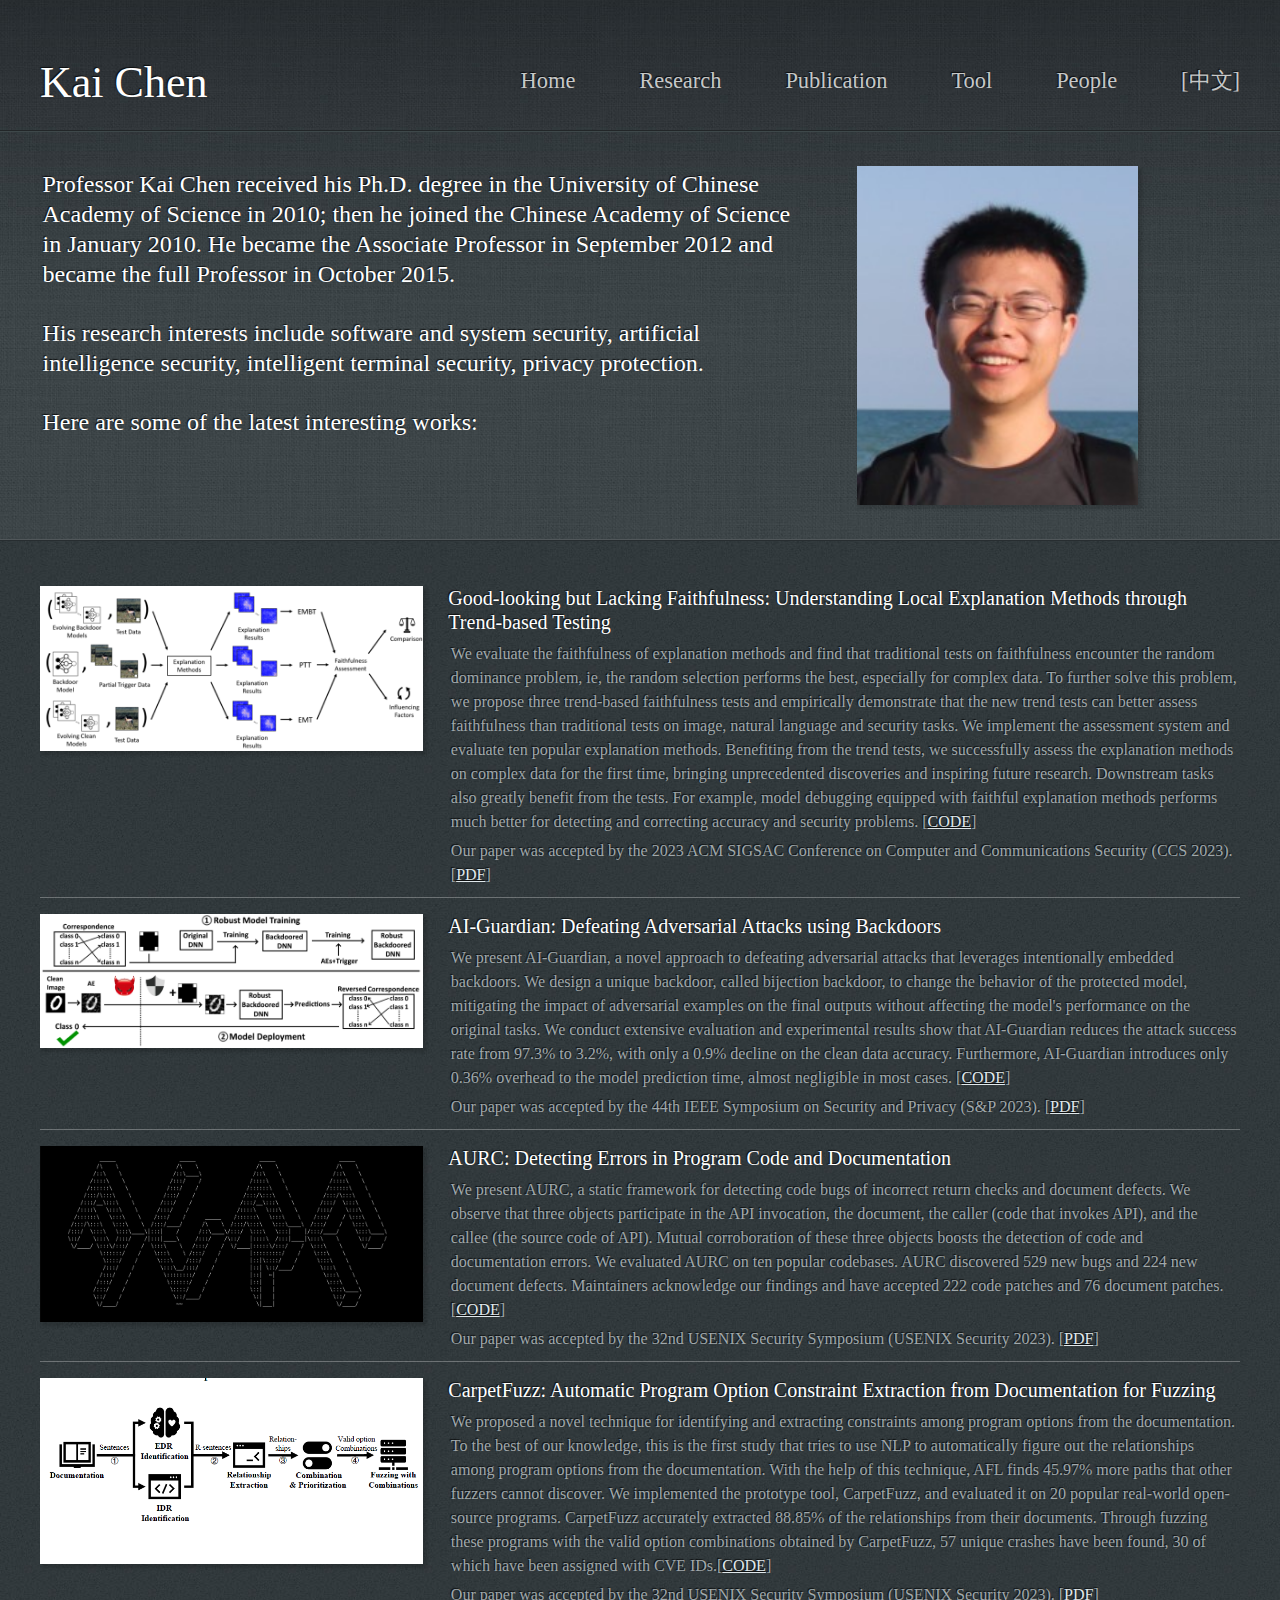
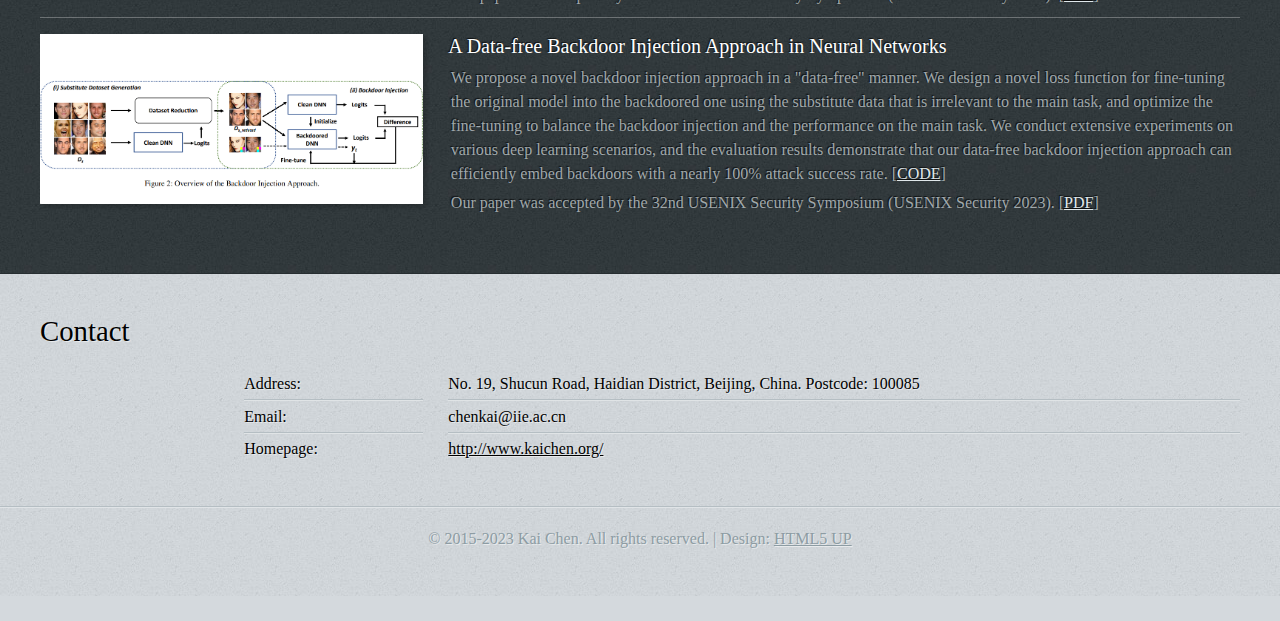
<file: index.html>
<!DOCTYPE HTML>
<!--
	Halcyonic by HTML5 UP
	html5up.net | @n33co
	Free for personal and commercial use under the CCA 3.0 license (html5up.net/license)
-->
<html>
	<head>
		<title>Home - Kai Chen's Homepage</title>
		<meta charset="utf-8" />
		<meta name="viewport" content="width=device-width, initial-scale=1" />
		<!--[if lte IE 8]><script src="assets/js/ie/html5shiv.js"></script><![endif]-->
		<link rel="stylesheet" href="assets/css/main.css" />
		<!--[if lte IE 9]><link rel="stylesheet" href="assets/css/ie9.css" /><![endif]-->
	</head>
	<body>
		<div id="page-wrapper">

			<!-- Header -->
				<div id="header-wrapper">
					<header id="header" class="container">
						<div class="row">
							<div class="12u">

								<!-- Logo -->
									<h1><a href="index.html" id="logo">Kai Chen</a></h1>

								<!-- Nav -->
								<nav id="nav">
									<a href="index.html">Home</a>
									<a href="Research.html">Research</a>																				
									<a href="Publication.html">Publication</a>
									<a href="Tool.html">Tool</a>
									<a href="People.html">People</a>
									<a href="http://people.ucas.ac.cn/~kaichen">[中文]</a>
								</nav>

							</div>
						</div>
					</header>
					<div id="banner">
						<div class="container">
							<div class="row">
								<div class="8u 12u(mobile)">
									<!-- Banner Copy -->
										<p>Professor Kai Chen received his Ph.D. degree in the University of Chinese Academy of Science in 2010; 
											then he joined the Chinese Academy of Science in January 2010. He became the Associate Professor in 
											September 2012 and became the full Professor in October 2015.</p> 
										<p>His research interests include software and system security, artificial intelligence security, intelligent terminal security, privacy protection.</p>
										<p>Here are some of the latest interesting works:</p>
										
								</div>
								<div class="3u 12u(mobile)">
									<!-- Banner Image -->
										<a href="index.html" class="bordered-feature-image">
											<img src="images/KaiChen.jpg" alt="Kai Chen's Homepage" />
										</a>

								</div>
							</div>
						</div>
					</div>
				</div>

			<!-- Features -->
				<div id="features-wrapper">
					<div id="features">
						<div class="container">
							<div class="row">
								<!-- Feature #5 -->
								<div class="4u 12u(mobile)">
									<a href="https://github.com/JenniferHo97/XAI-TREND-TEST" target="view_window" class="bordered-feature-image"><img src="images/papers/good-look-but.png" alt="" /></a>
								</div>
								<div class="8u 12u(mobile)">
									<h2>Good-looking but Lacking Faithfulness: Understanding Local Explanation Methods through Trend-based Testing</h2>
									<p>We evaluate the faithfulness of explanation methods and find that traditional tests on faithfulness encounter the random dominance problem, 
										ie, the random selection performs the best, especially for complex data. To further solve this problem, we propose three trend-based faithfulness tests and empirically demonstrate that the new trend tests can better assess faithfulness than traditional tests on image, 
										natural language and security tasks. We implement the assessment system and evaluate ten popular explanation methods.
										Benefiting from the trend tests, we successfully assess the explanation methods on complex data for the first time, bringing unprecedented discoveries and inspiring future research. Downstream tasks also greatly benefit from the tests. 
										For example, model debugging equipped with faithful explanation methods performs much better for detecting and correcting accuracy and security problems.
										 
										[<a href="https://github.com/JenniferHo97/XAI-TREND-TEST" target="view_window">CODE</a>]
									</p>
									
									<p>Our paper was accepted by the 2023 ACM SIGSAC Conference on Computer and Communications Security (CCS 2023).
										[<a href="https://dl.acm.org/doi/pdf/10.1145/3576915.3616605">PDF</a>]
									</p>
								</div>
							</div>
							<hr style="opacity:0.3" width=100% color=#F5F5F5 SIZE=1/>
							<div class="row">
								<!-- Feature #4 -->
								<div class="4u 12u(mobile)">
									<a href="https://github.com/zhuhong1996/AI-Guardian" target="view_window" class="bordered-feature-image"><img src="images/papers/AI-Guardian.jpg" alt="" /></a>
								</div>
								<div class="8u 12u(mobile)">
									<h2>AI-Guardian: Defeating Adversarial Attacks using Backdoors</h2>
									<p>We present AI-Guardian, a novel approach to defeating adversarial attacks that leverages intentionally embedded backdoors. We design a unique backdoor, called bijection backdoor, to change the behavior of the protected model, mitigating the impact of adversarial examples on the final outputs without affecting the model's performance on the original tasks. 
										We conduct extensive evaluation and experimental results show that AI-Guardian reduces the attack success rate from 97.3% to 3.2%, with only a 0.9% decline on the clean data accuracy. Furthermore, AI-Guardian introduces only 0.36% overhead to the model prediction time, almost negligible in most cases. 
										[<a href="https://github.com/zhuhong1996/AI-Guardian" target="view_window">CODE</a>]
									</p>
									
									<p>Our paper was accepted by the 44th IEEE Symposium on Security and Privacy (S&P 2023).
										[<a href="https://ieeexplore.ieee.org/document/10179473">PDF</a>]
									</p>
								</div>
							</div>
							<hr style="opacity:0.3" width=100% color=#F5F5F5 SIZE=1/>
							<div class="row">
								<!-- Feature #4 -->
								<div class="4u 12u(mobile)">
									<a href="https://github.com/PeiweiHu/AURC" target="view_window" class="bordered-feature-image"><img src="images/papers/AURC.jpg" alt="" /></a>
								</div>
								<div class="8u 12u(mobile)">
									<h2>AURC: Detecting Errors in Program Code and Documentation</h2>
									<p>We present AURC, a static framework for detecting code bugs of incorrect return checks and document defects. 
										We observe that three objects participate in the API invocation, the document, the caller (code that invokes API), 
										and the callee (the source code of API). Mutual corroboration of these three objects boosts the detection of code and documentation errors. 
										We evaluated AURC on ten popular codebases. AURC discovered 529 new bugs and 224 new document defects. 
										Maintainers acknowledge our findings and have accepted 222 code patches and 76 document patches. 
										[<a href="https://github.com/PeiweiHu/AURC" target="view_window">CODE</a>]
									</p>
									
									<p>Our paper was accepted by the 32nd USENIX Security Symposium (USENIX Security 2023).
										[<a href="https://www.usenix.org/system/files/sec23fall-prepub-437-hu-peiwei.pdf">PDF</a>]
									</p>
								</div>
							</div>
							<hr style="opacity:0.3" width=100% color=#F5F5F5 SIZE=1/>
							<div class="row">
								<!-- Feature #3 -->
								<div class="4u 12u(mobile)">
									<a href="https://github.com/waugustus/CarpetFuzz" class="bordered-feature-image"><img src="images/papers/carpetfuzz.png" alt="" /></a>
								</div>
								<div class="8u 12u(mobile)">
									<h2>CarpetFuzz: Automatic Program Option Constraint Extraction from	Documentation for Fuzzing</h2>
									<p>We proposed a novel technique for identifying and extracting constraints among program options from the documentation. To the best of our knowledge, this is the
										first study that tries to use NLP to automatically figure out the relationships among program options from the documentation.
										With the help of this technique, AFL finds 45.97% more paths that other fuzzers cannot discover. We implemented the	prototype tool, CarpetFuzz, and evaluated it on 20 popular
										real-world open-source programs. CarpetFuzz accurately extracted 88.85% of the relationships from their documents. Through fuzzing these programs with the valid option combinations
										obtained by CarpetFuzz, 57 unique crashes have been	found, 30 of which have been assigned with CVE IDs.[<a href="https://github.com/waugustus/CarpetFuzz">CODE</a>]</p>
									<p>Our paper was accepted by the 32nd USENIX Security Symposium (USENIX Security 2023).
										[<a href="https://www.usenix.org/system/files/sec23fall-prepub-467-wang-dawei.pdf">PDF</a>]
									</p>
								</div>
							</div>
							<hr style="opacity:0.3" width=100% color=#F5F5F5 SIZE=1/>
							<div class="row">
								<!-- Feature #2 -->
								<div class="4u 12u(mobile)">
									<a href="https://github.com/lvpeizhuo/Data-free_Backdoor" class="bordered-feature-image"><img src="images/papers/data-free.png" alt="" /></a>
								</div>
								<div class="8u 12u(mobile)">
									<h2>A Data-free Backdoor Injection Approach in Neural Networks</h2>

									<p>We propose a novel backdoor injection approach in a "data-free" manner. We design a novel loss function for fine-tuning the original model into the backdoored one using the substitute data that is irrelevant to the main task, 
										and optimize the fine-tuning to balance the backdoor injection and the performance on the main task. We conduct extensive experiments on various deep learning scenarios, 
										and the evaluation results demonstrate that our data-free backdoor injection approach can efficiently embed backdoors with a nearly 100% attack success rate. 
										[<a href="https://github.com/lvpeizhuo/Data-free_Backdoor">CODE</a>]
									
									<p>Our paper was accepted by the 32nd USENIX Security Symposium (USENIX Security 2023).
										[<a href="https://www.usenix.org/system/files/sec23fall-prepub-573-lv.pdf">PDF</a>]</p>
								</div>
							</div>
							<!-- <hr style="opacity:0.3" width=100% color=#F5F5F5 SIZE=1/>
							<div class="row">
								<div class="4u 12u(mobile)">
									<a href="clone/" class="bordered-feature-image"><img src="images/papers/pic02.jpg" alt="" /></a>
								</div>
								<div class="8u 12u(mobile)">
									<h2>Achieving Accuracy and Scalability Simultaneously in Detecting Application Clones on Android Market (TO BE UPDATED)</h2>

									<p>Besides traditional problems such as potential bugs, (smartphone) application clones on Android markets 
										bring new threats. Existing techniques achieve either accuracy or scalability, but not both. 
										To solve those problems, we use a geometry characteristic, called centroid, of dependency graphs to 
										measure the similarity between methods (code fragments) in two apps. 
										[<a href="https://www.youtube.com/watch?v=cetRMEV4f_8">demo</a>] </p>
									
									<p>Our paper was accepted by the 36th International Conference on Software Engineering (ICSE 2014).
										[<a href="paper/conference/androidclones-camera-ready-final-icse2014.pdf">PDF</a>]</p>
								</div>
							</div> -->
						</div>
					</div>
				</div>


			<!-- Footer -->
			<div id="footer-wrapper">
				<footer id="footer" class="container">
					<div class="row">
						<div class="12u 12u(mobile)">

							<!-- Links -->
							<section>
								<header>
									<h2>Contact</h2>
								</header>								
								
								<div>
									<div class="row">
										<div class="2u 12u(mobile)">
											
										</div>
										<div class="2u 12u(mobile)">
											<ul class="link-list last-child">
												<li>Address:</li>
												<li>Email:</li>
												<li>Homepage:</li>
											</ul>
										</div>
										<div class="8u 12u(mobile)">
											<ul class="link-list last-child">
												<li>No. 19, Shucun Road, Haidian District, Beijing, China. Postcode: 100085</li>
												<li>chenkai@iie.ac.cn</li>
												<li><a href="http://www.kaichen.org/">http://www.kaichen.org/</a></li>
											</ul>
										</div>
										
									</div>
								</div>
							</section>

						</div>
						
					</div>
				</footer>
			</div>
			<!-- Copyright -->
			<div id="copyright">
				&copy; 2015-2023 Kai Chen. All rights reserved. | Design: <a href="http://html5up.net">HTML5 UP</a>
			</div>
		</div>

		<!-- Scripts -->
			<script src="assets/js/jquery.min.js"></script>
			<script src="assets/js/skel.min.js"></script>
			<script src="assets/js/skel-viewport.min.js"></script>
			<script src="assets/js/util.js"></script>
			<!--[if lte IE 8]><script src="assets/js/ie/respond.min.js"></script><![endif]-->
			<script src="assets/js/main.js"></script>

	</body>
</html>
</file>
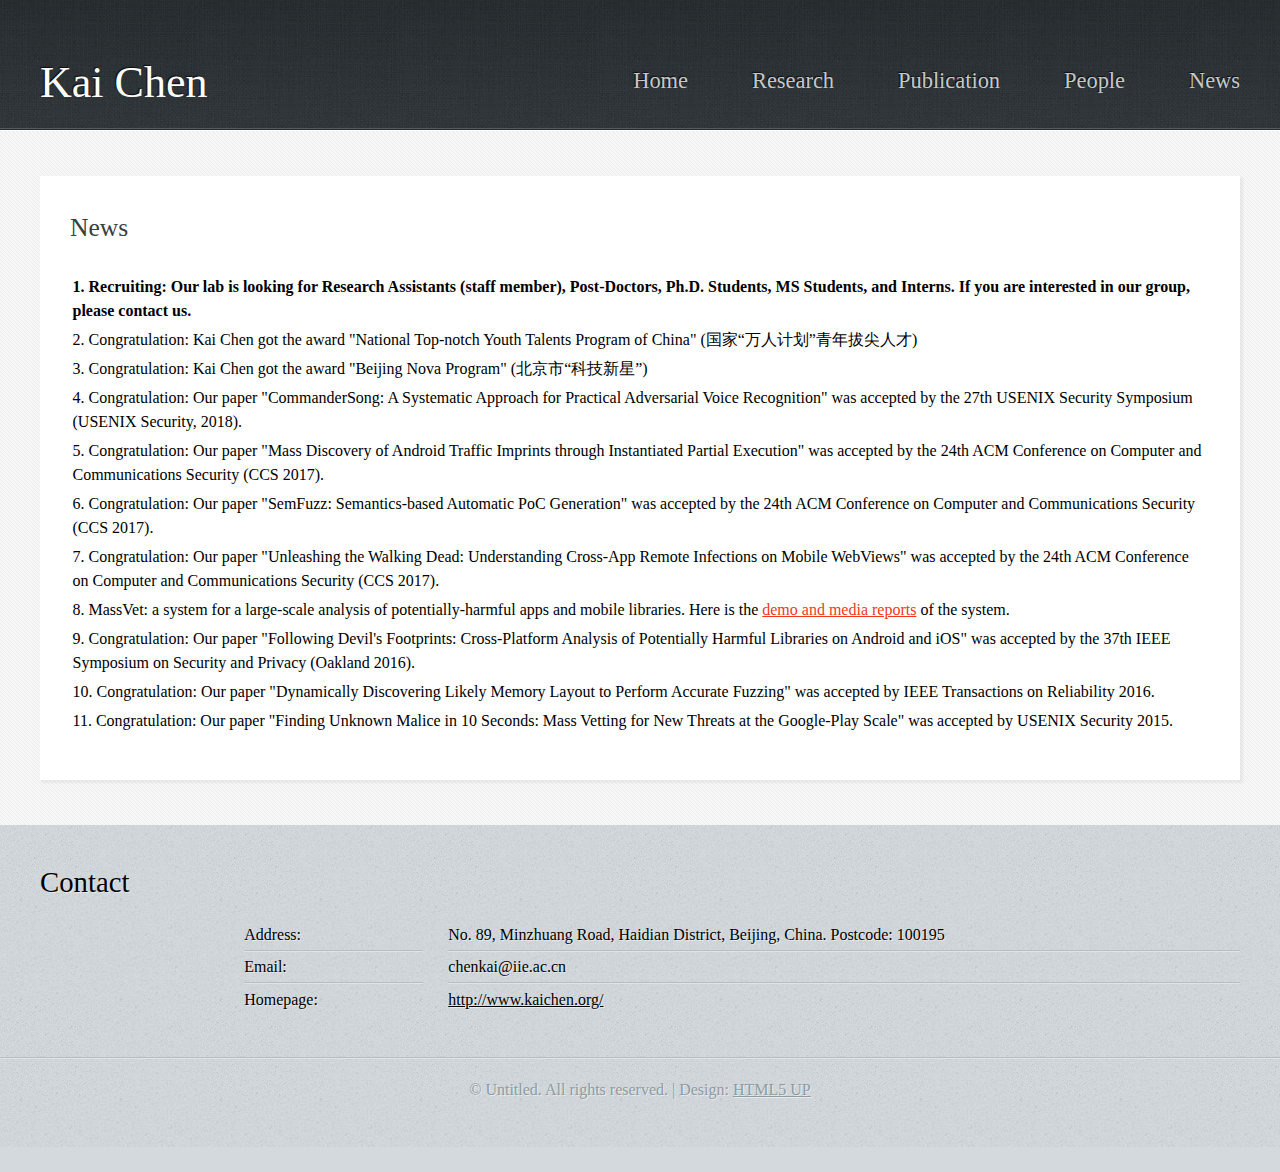
<file: News.html>
<!DOCTYPE HTML>
<!--
	Halcyonic by HTML5 UP
	html5up.net | @n33co
	Free for personal and commercial use under the CCA 3.0 license (html5up.net/license)
-->
<html>
	<head>
		<title>News - Kai Chen's Homepage</title>
		<meta charset="utf-8" />
		<meta name="viewport" content="width=device-width, initial-scale=1" />
		<!--[if lte IE 8]><script src="assets/js/ie/html5shiv.js"></script><![endif]-->
		<link rel="stylesheet" href="assets/css/main.css" />
		<!--[if lte IE 9]><link rel="stylesheet" href="assets/css/ie9.css" /><![endif]-->
	</head>
	<body class="subpage">
		<div id="page-wrapper">

			<!-- Header -->
				<div id="header-wrapper">
					<header id="header" class="container">
						<div class="row">
							<div class="12u">

								<!-- Logo -->
									<h1><a href="http://www.kaichen.org/" id="logo">Kai Chen</a></h1>

								<!-- Nav -->
									<nav id="nav">
										<a href="index.html">Home</a>
										<a href="Research.html">Research</a>																				
										<a href="Publication.html">Publication</a>
										<a href="People.html">People</a>
										<a href="News.html">News</a>
									</nav>

							</div>
						</div>
					</header>
				</div>

			<!-- Content -->
				<div id="content-wrapper">
					<div id="content">
						<div class="container">
							<div class="row">
								<div class="12u">

									<!-- Main Content -->
										<section>
											<header>
												<h2>News</h2>
											</header>
											<p style="font-weight:bold;">
												1. <b>Recruiting</b>: Our lab is looking for Research Assistants (staff member), Post-Doctors, Ph.D. Students, MS Students, and Interns. If you are interested in our group, please contact us. 
											</p>
											<p>
												2. <b>Congratulation</b>: Kai Chen got the award "National Top-notch Youth Talents Program of China" (国家“万人计划”青年拔尖人才)
											</p>
											<p>
												3. <b>Congratulation</b>: Kai Chen got the award "Beijing Nova Program" (北京市“科技新星”)
											</p>
											<p>
												4. <b>Congratulation</b>: Our paper "CommanderSong: A Systematic Approach for Practical Adversarial Voice Recognition" was accepted by the 27th USENIX Security Symposium (USENIX Security, 2018). 
											</p>
											<p>
												5. <b>Congratulation</b>: Our paper "Mass Discovery of Android Traffic Imprints through Instantiated Partial Execution" was accepted by the 24th ACM Conference on Computer and Communications Security (CCS 2017).
											</p>
											<p>
												6. <b>Congratulation</b>: Our paper "SemFuzz: Semantics-based Automatic PoC Generation" was accepted by the 24th ACM Conference on Computer and Communications Security (CCS 2017).
											</p>
											<p>
												7. <b>Congratulation</b>: Our paper "Unleashing the Walking Dead: Understanding Cross-App Remote Infections on Mobile WebViews" was accepted by the 24th ACM Conference on Computer and Communications Security (CCS 2017).
											</p>
											<p>
												8. <strong>MassVet</strong>: a system for a large-scale analysis of potentially-harmful apps and mobile libraries.  Here is the <a href="http://sit.soic.indiana.edu/en/2015/09/06/massvet-usenix/">demo and media reports</a> of the system.
											</p>
											<p>
												9. <b>Congratulation</b>: Our paper "Following Devil's Footprints: Cross-Platform Analysis of Potentially Harmful Libraries on Android and iOS" was accepted by the 37th IEEE Symposium on Security and Privacy (Oakland 2016).
											</p>
											<p>
												10. <b>Congratulation</b>: Our paper "Dynamically Discovering Likely Memory Layout to Perform Accurate Fuzzing" was accepted by IEEE Transactions on Reliability 2016.
											</p>
											<p>
												11. <b>Congratulation</b>: Our paper "Finding Unknown Malice in 10 Seconds: Mass Vetting for New Threats at the Google-Play Scale" was accepted by USENIX Security 2015.
											</p>	
										</section>

								</div>
							</div>
						</div>
					</div>
				</div>

			<!-- Footer -->
				<div id="footer-wrapper">
					<footer id="footer" class="container">
						<div class="row">
							<div class="12u 12u(mobile)">

								<!-- Links -->
									<section>
										<header>
											<h2>Contact</h2>
										</header>								
										
										<div>
											<div class="row">
												<div class="2u 12u(mobile)">
													
												</div>
												<div class="2u 12u(mobile)">
													<ul class="link-list last-child">
														<li>Address:</li>
														<li>Email:</li>
														<li>Homepage:</li>
													</ul>
												</div>
												<div class="8u 12u(mobile)">
													<ul class="link-list last-child">
														<li>No. 89, Minzhuang Road, Haidian District, Beijing, China. Postcode: 100195</li>
														<li>chenkai@iie.ac.cn</li>
														<li><a href="http://www.kaichen.org/">http://www.kaichen.org/</a></li>
													</ul>
												</div>
												
											</div>
										</div>
									</section>

							</div>
							
						</div>
					</footer>
				</div>

			<!-- Copyright -->
				<div id="copyright">
					&copy; Untitled. All rights reserved. | Design: <a href="http://html5up.net">HTML5 UP</a>
				</div>

		</div>

		<!-- Scripts -->
			<script src="assets/js/jquery.min.js"></script>
			<script src="assets/js/skel.min.js"></script>
			<script src="assets/js/skel-viewport.min.js"></script>
			<script src="assets/js/util.js"></script>
			<!--[if lte IE 8]><script src="assets/js/ie/respond.min.js"></script><![endif]-->
			<script src="assets/js/main.js"></script>

	</body>
</html>
</file>
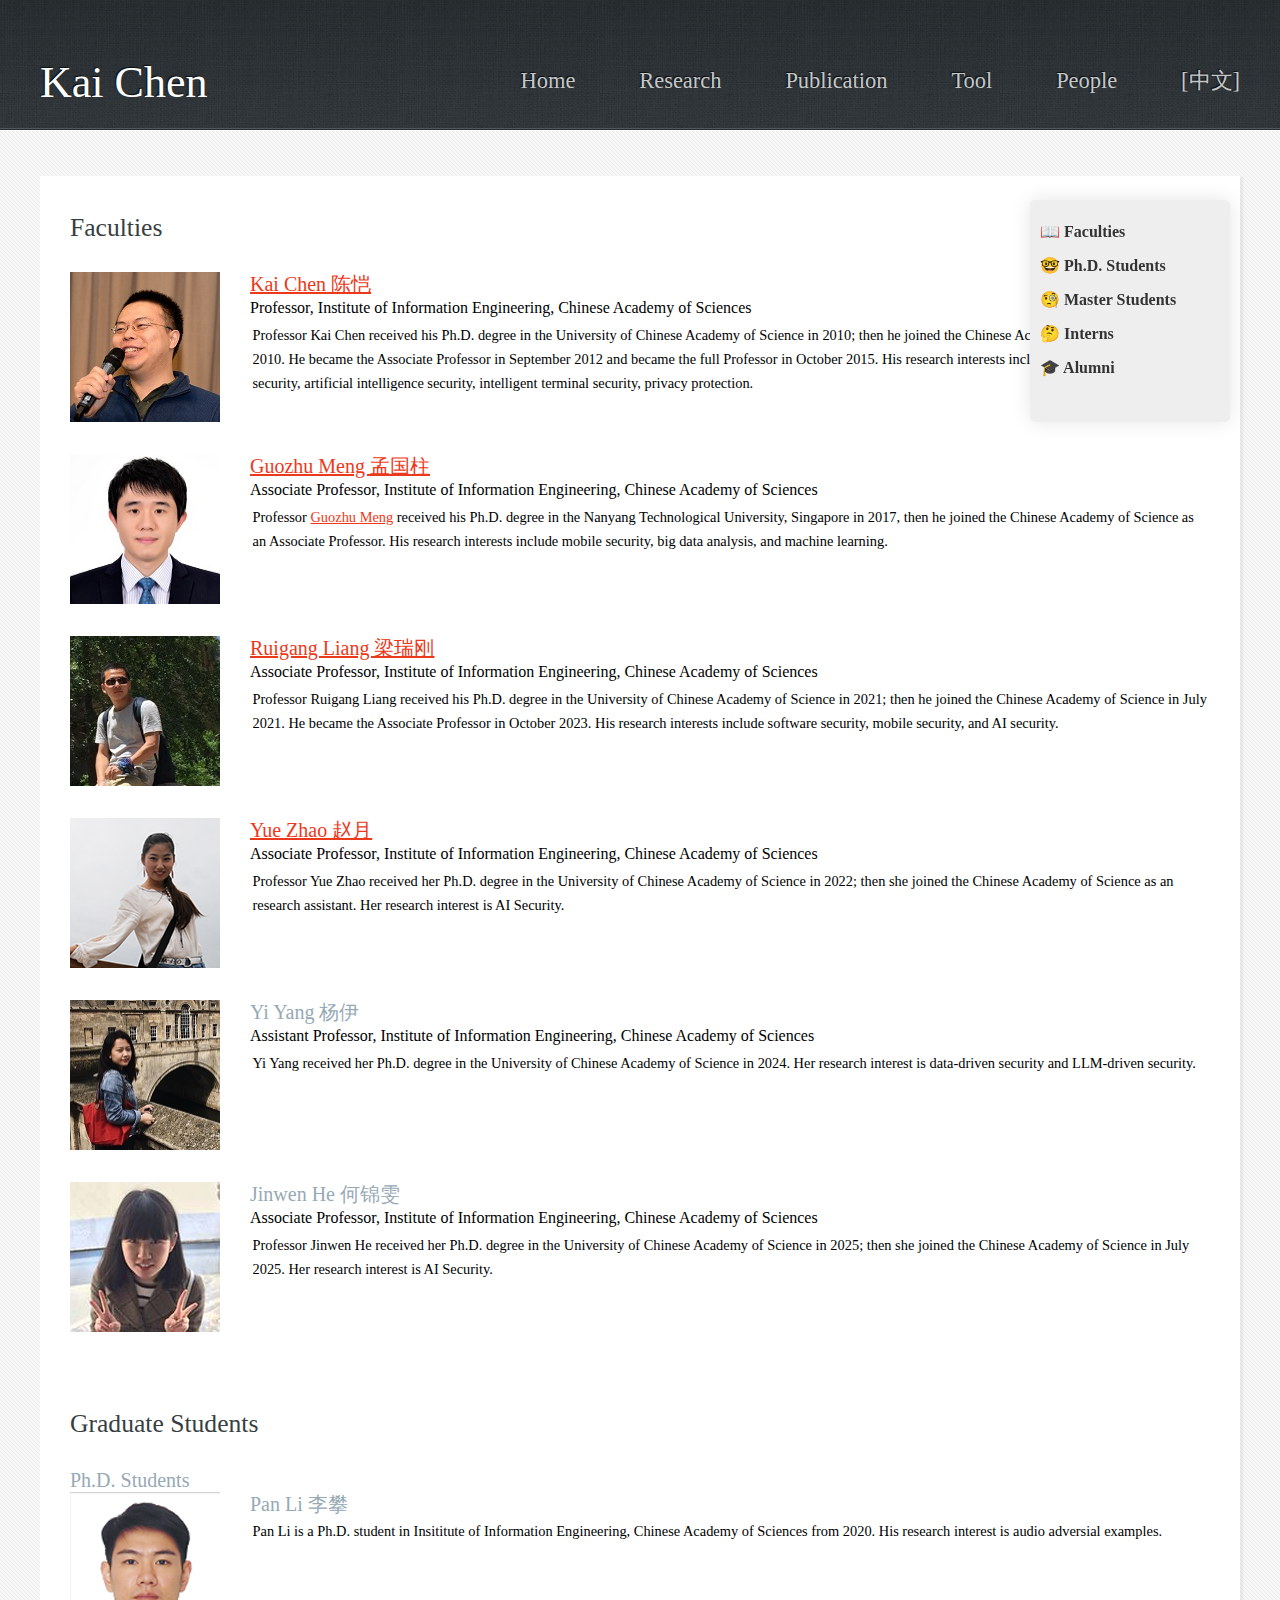
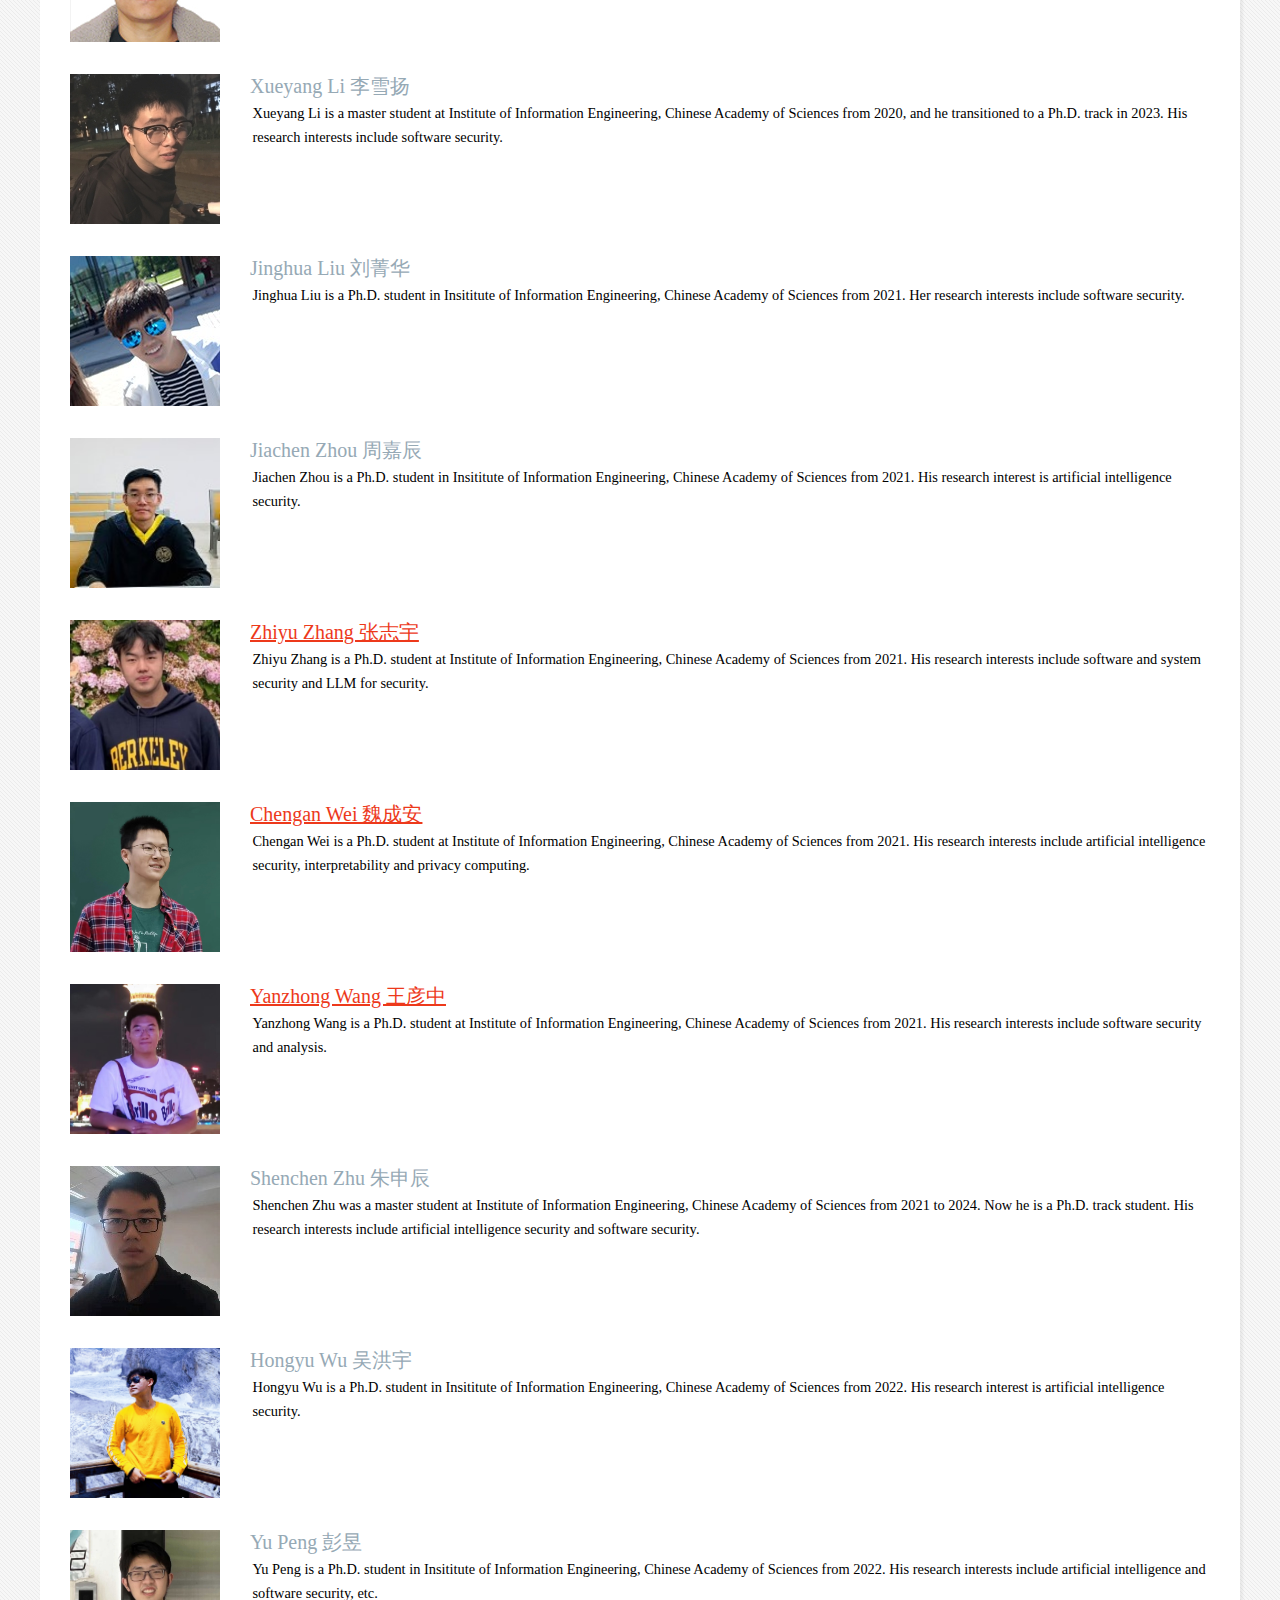
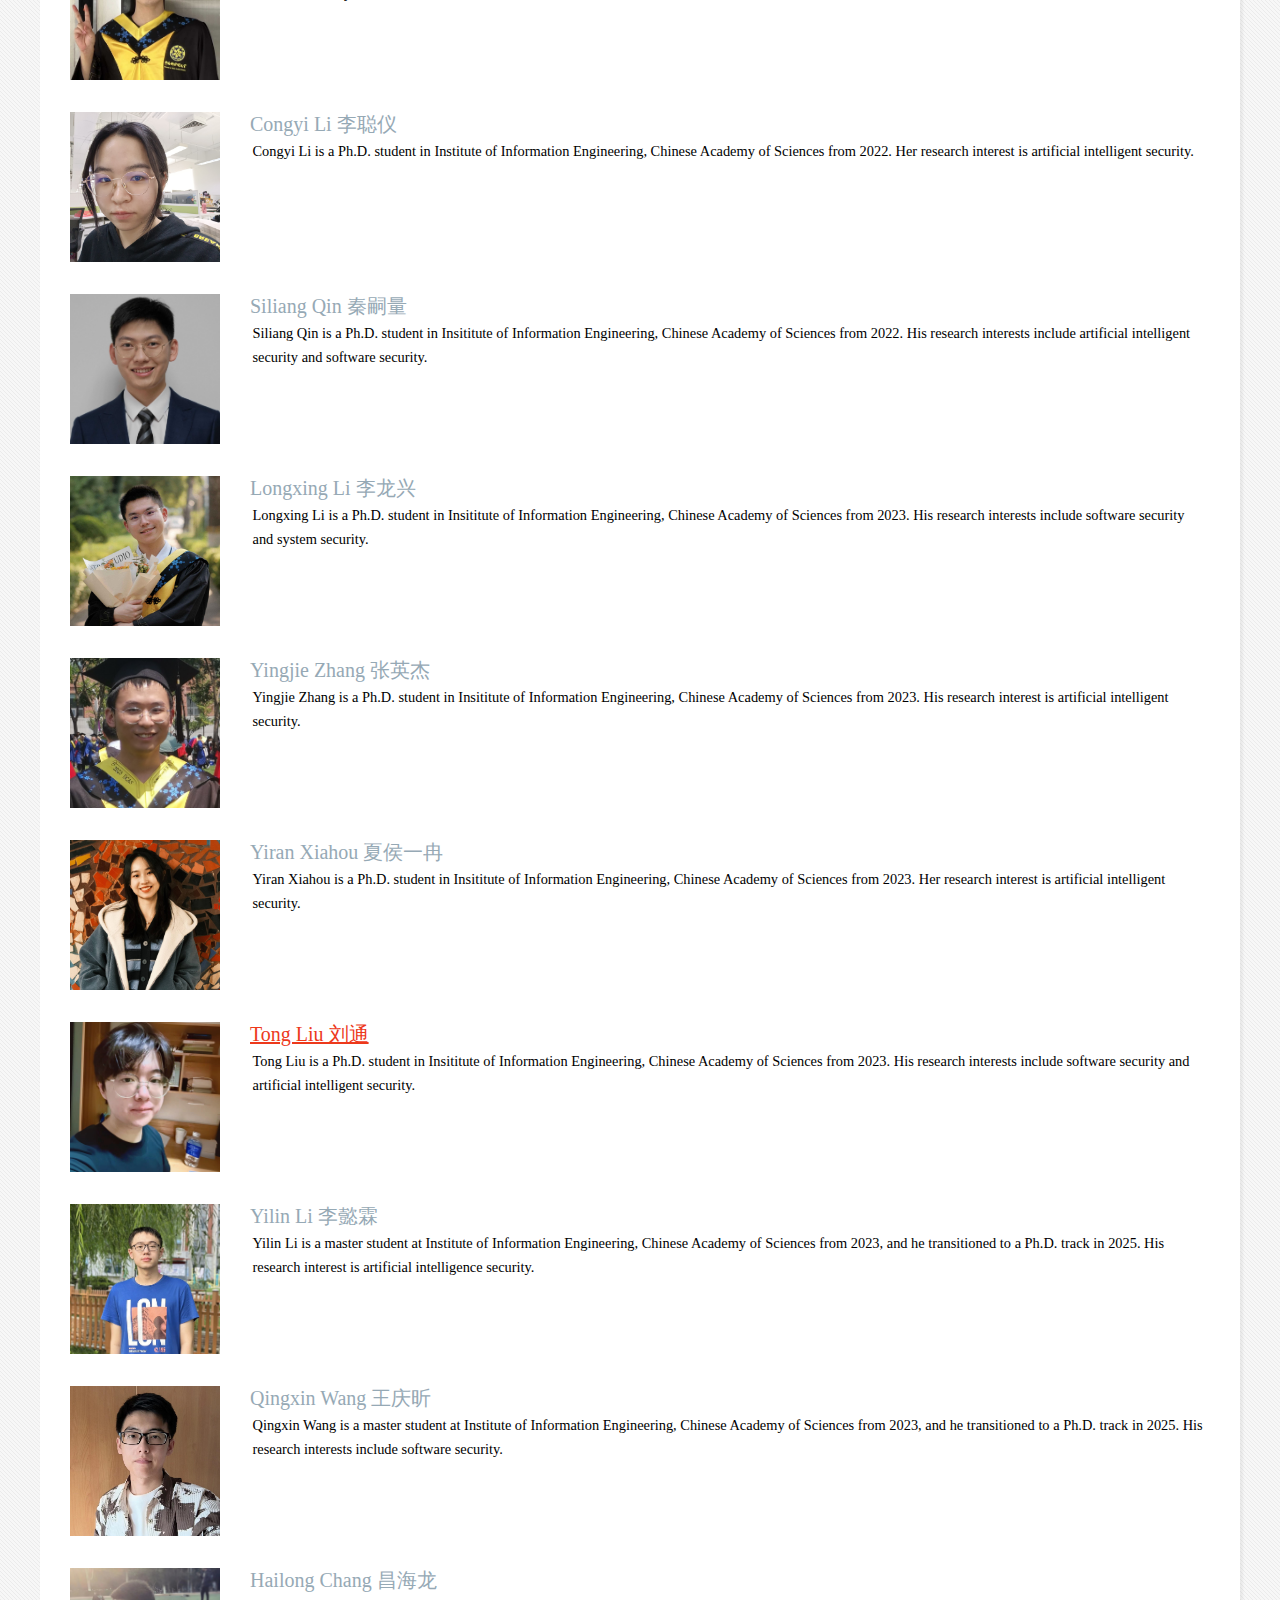
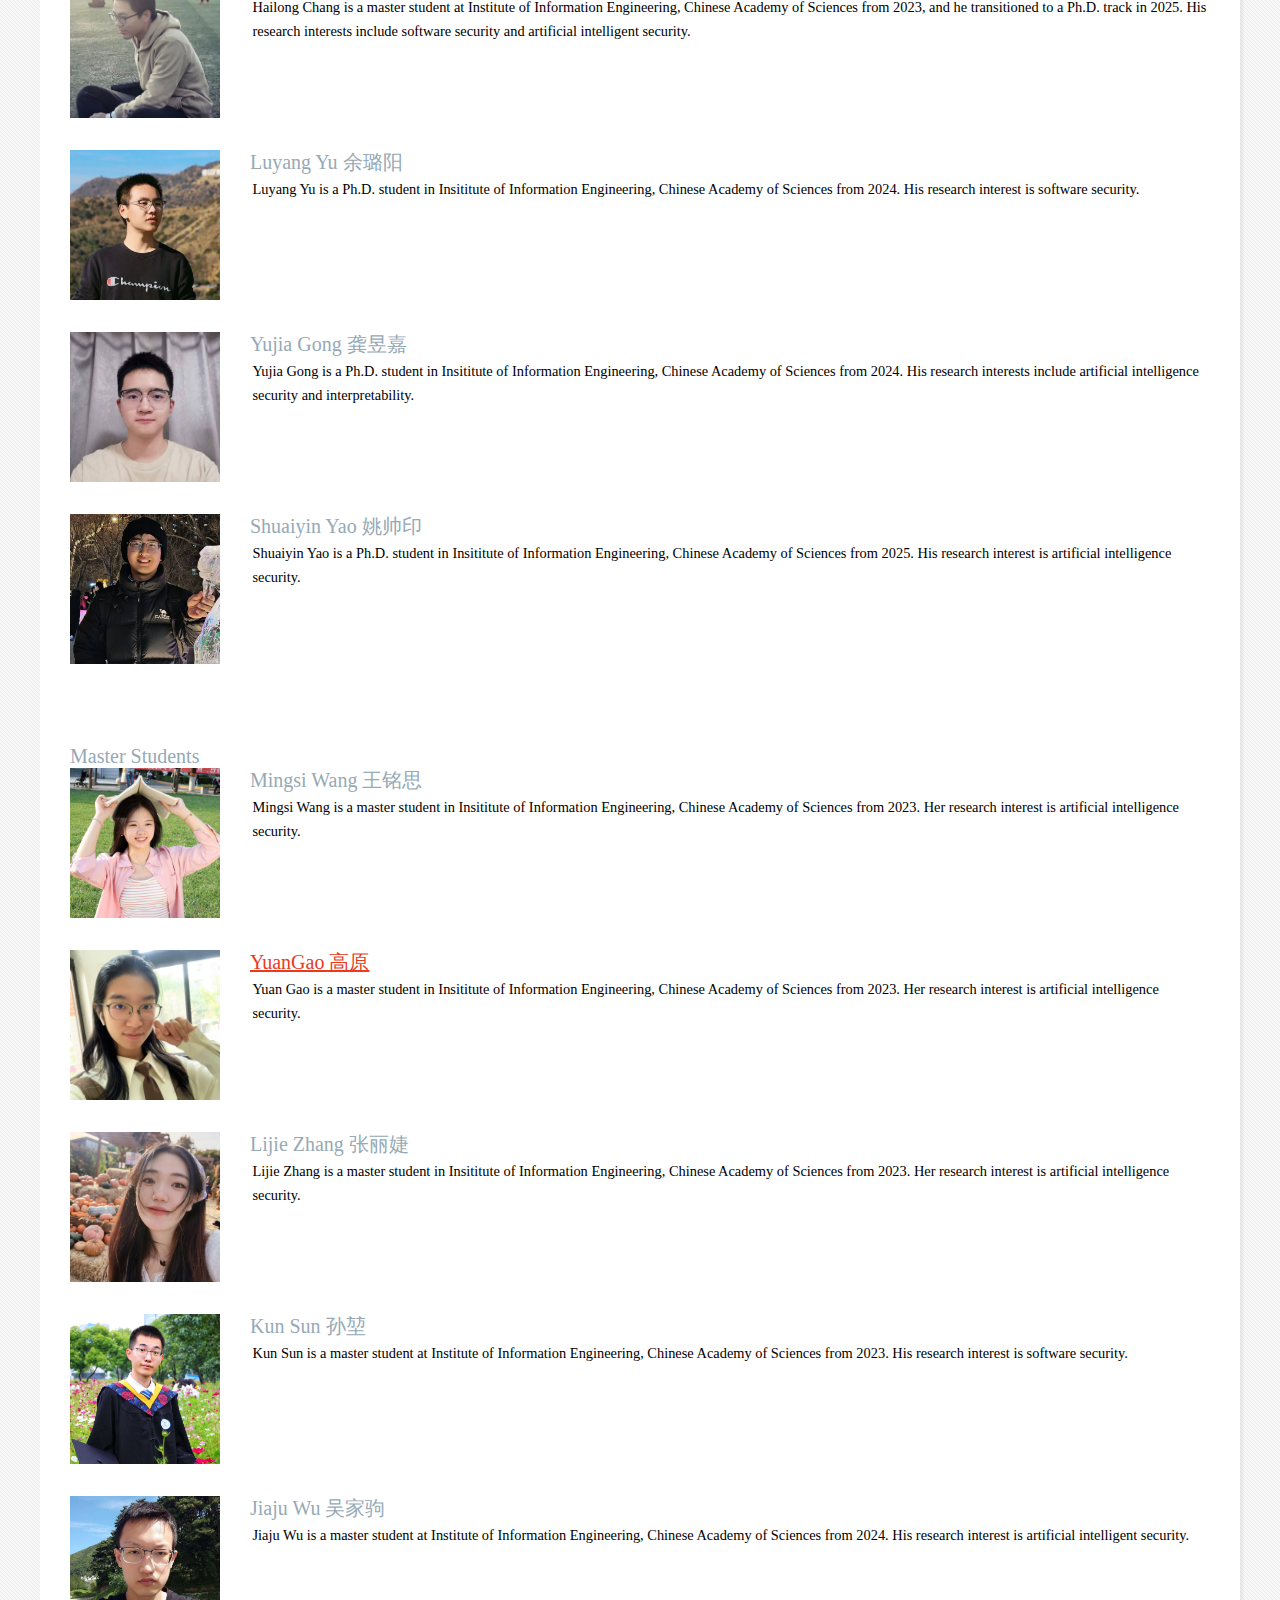
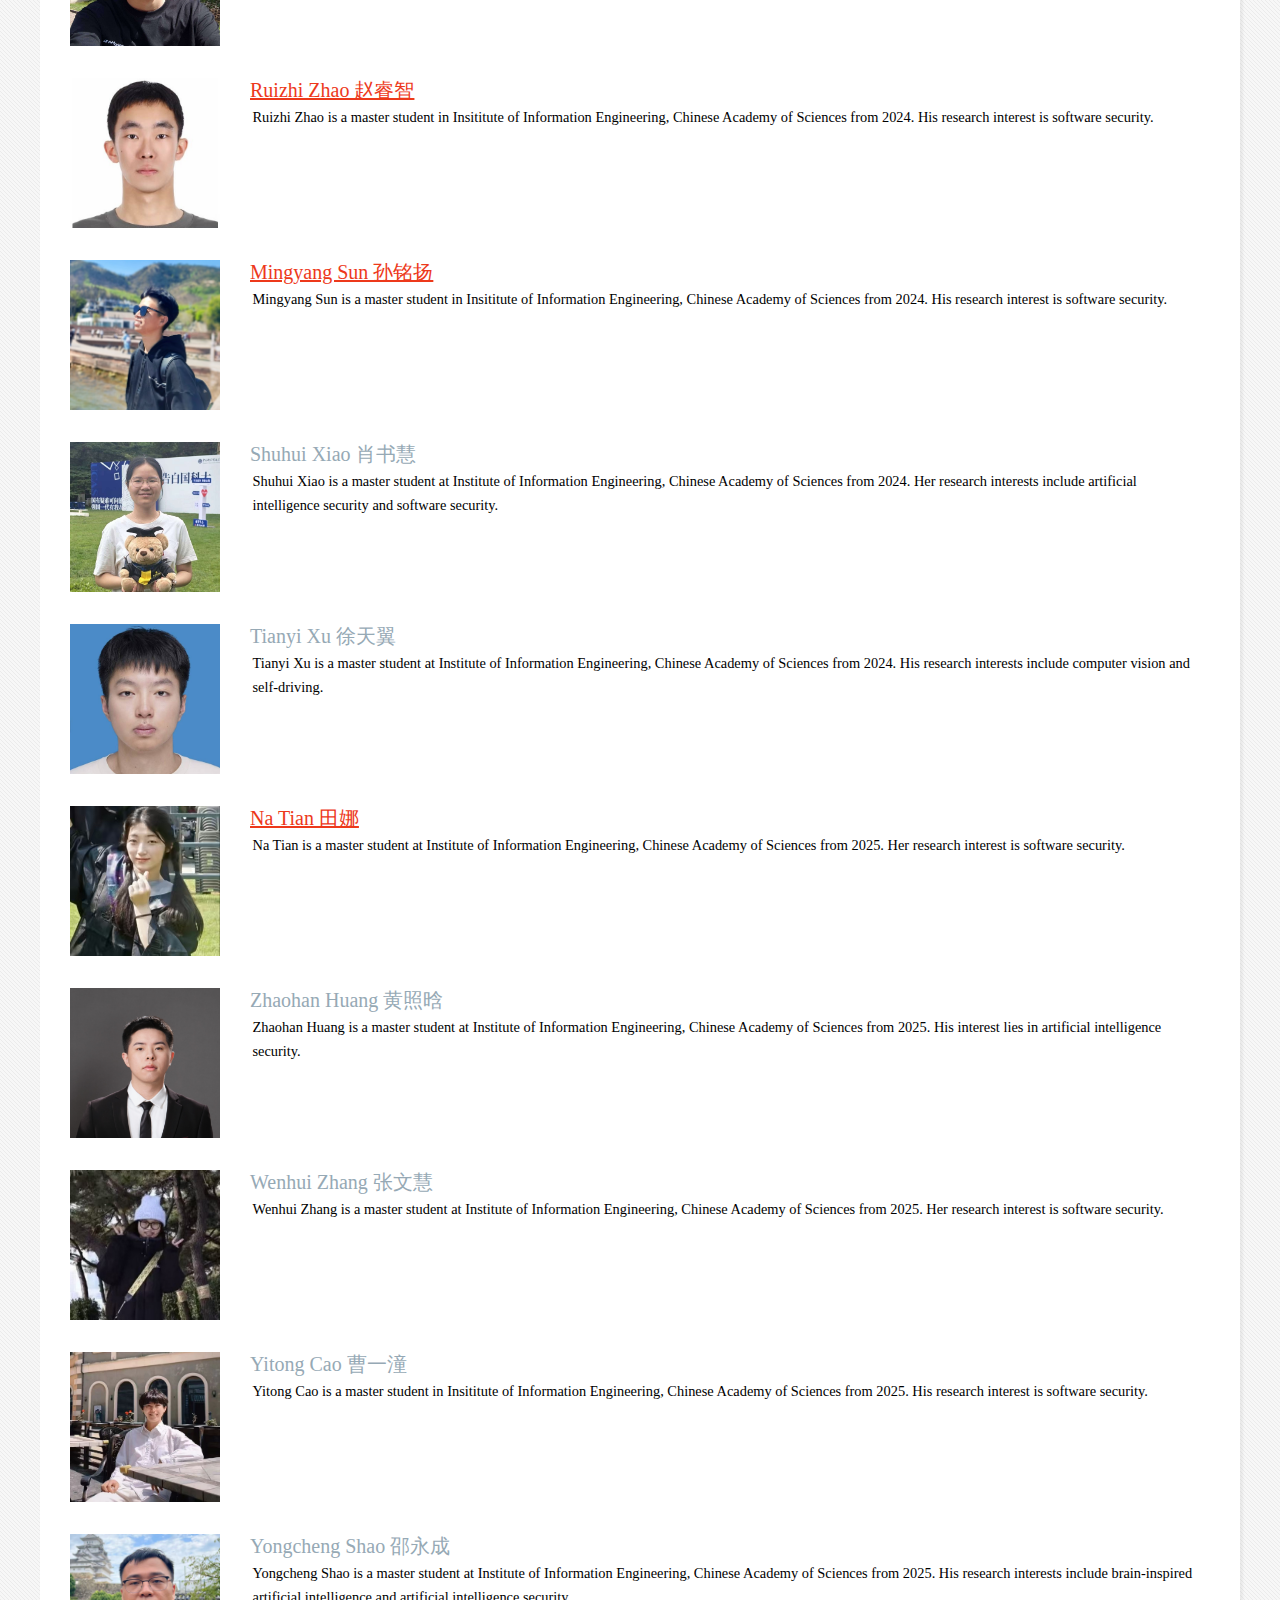
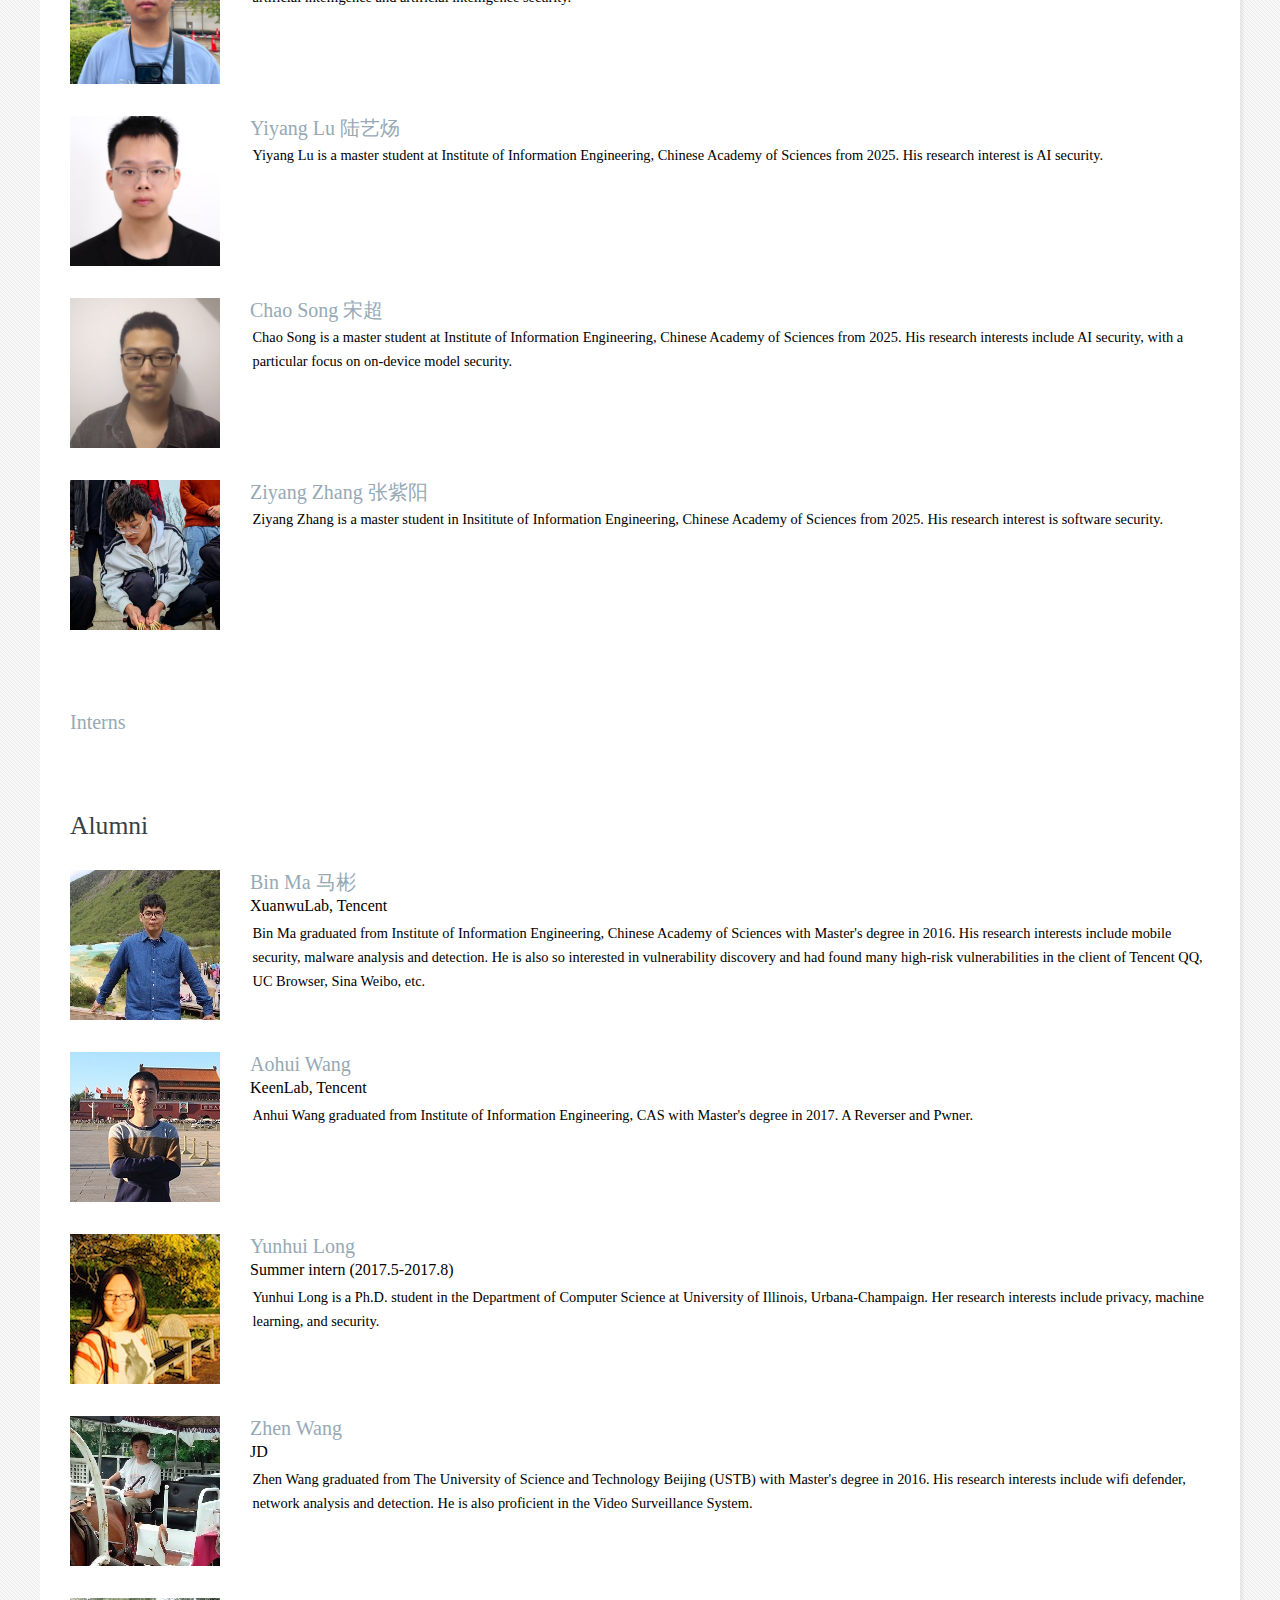
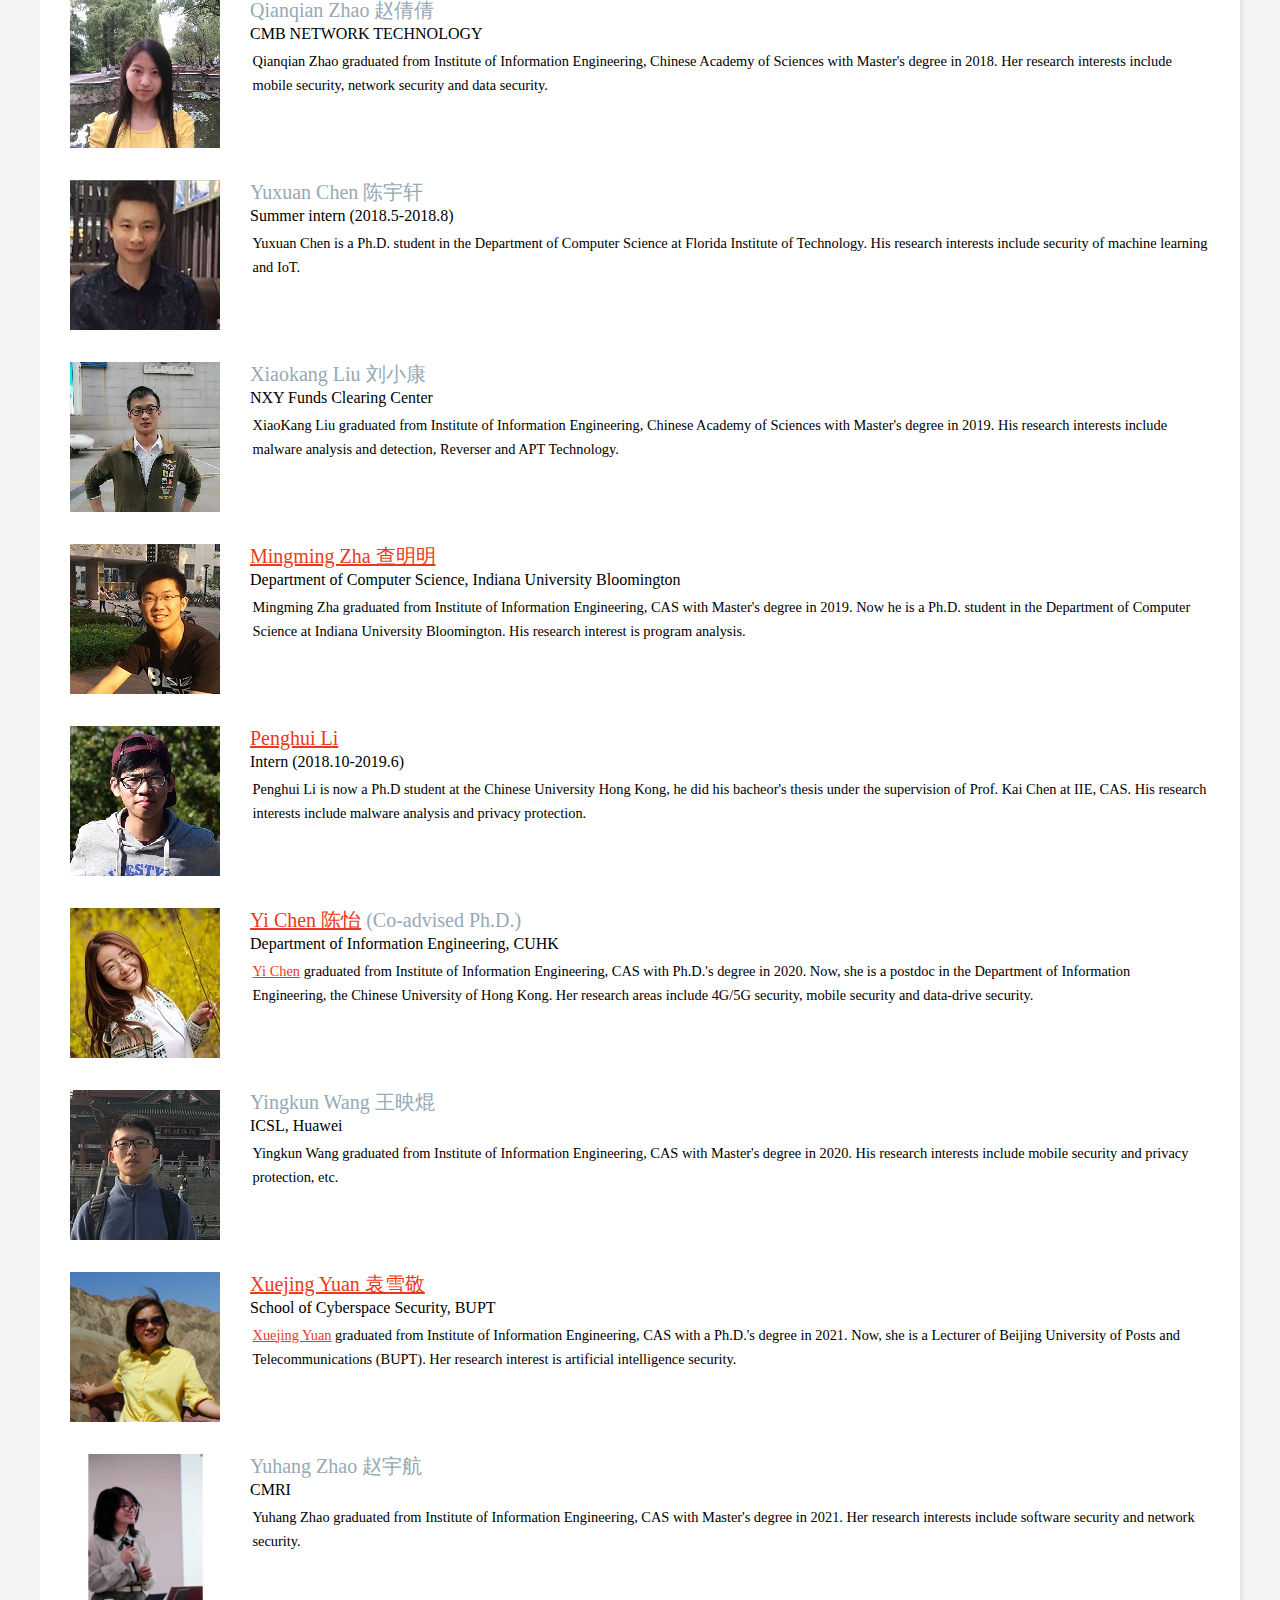
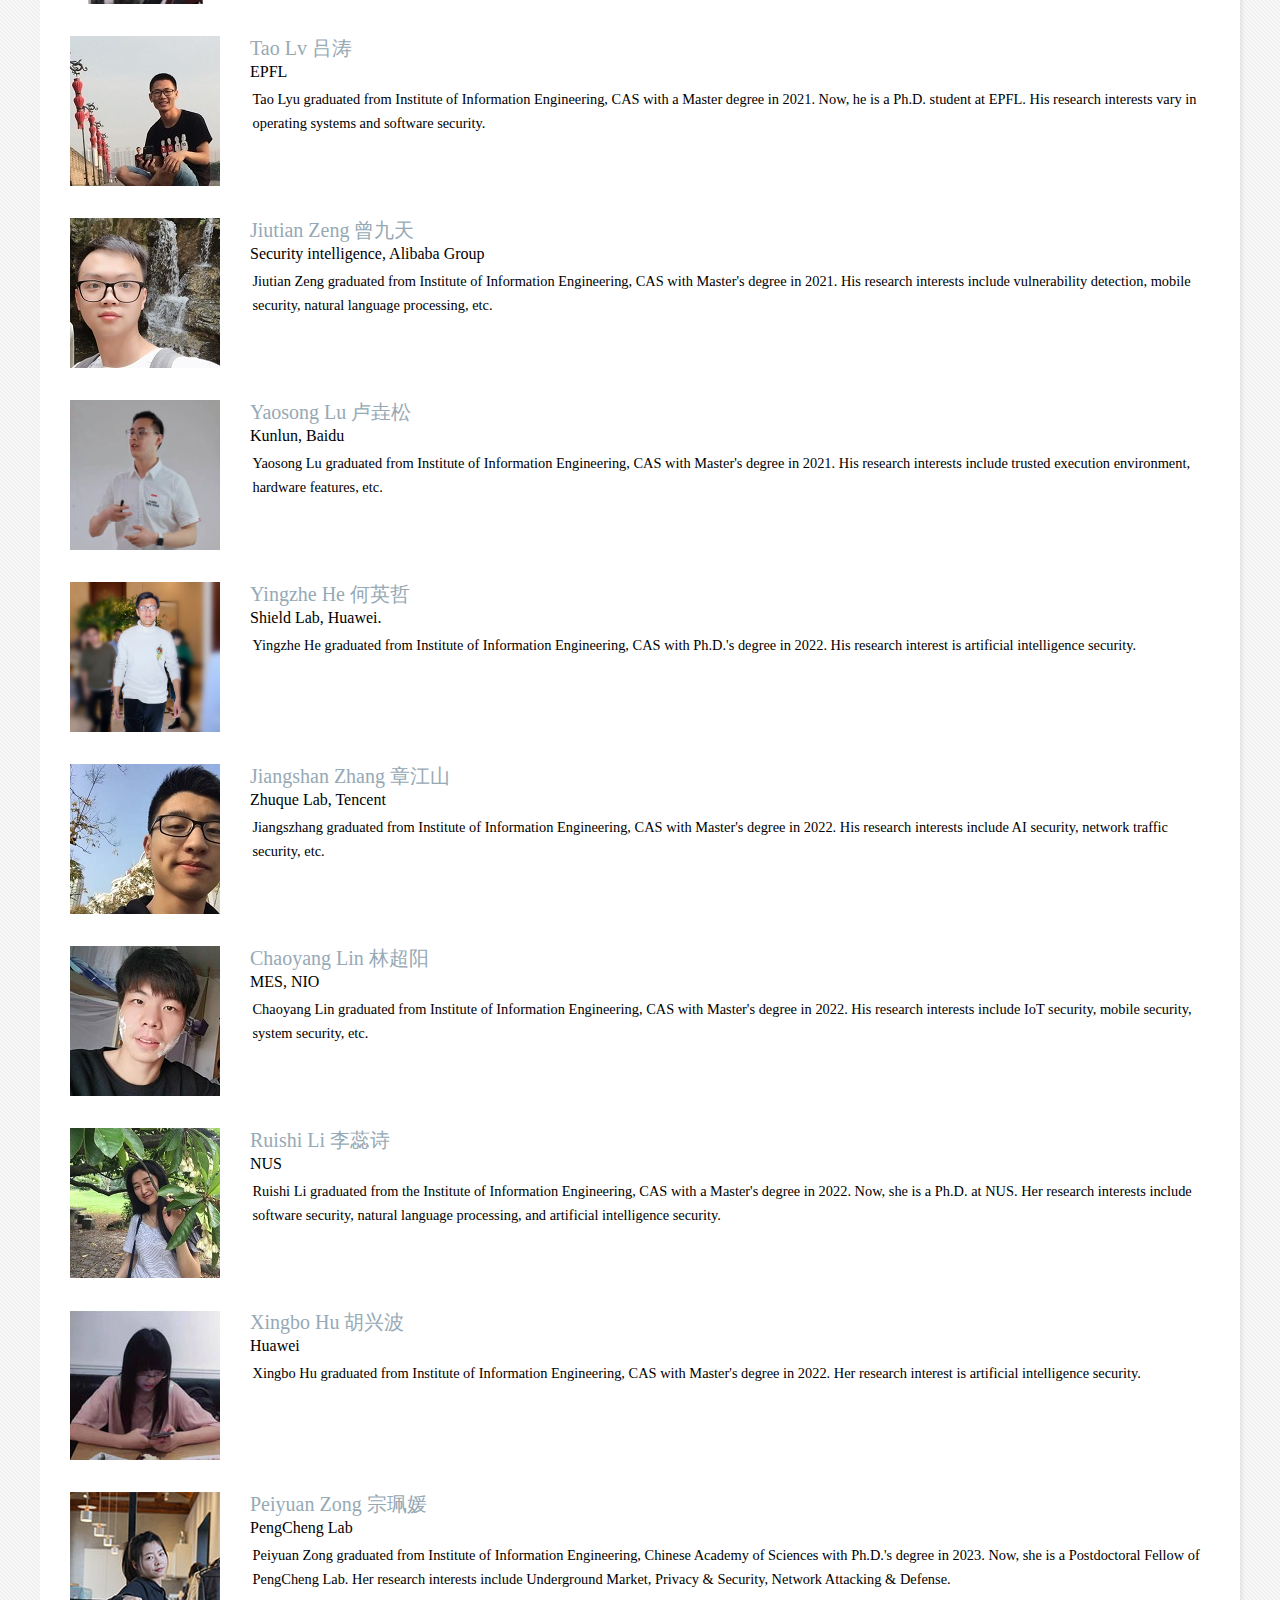
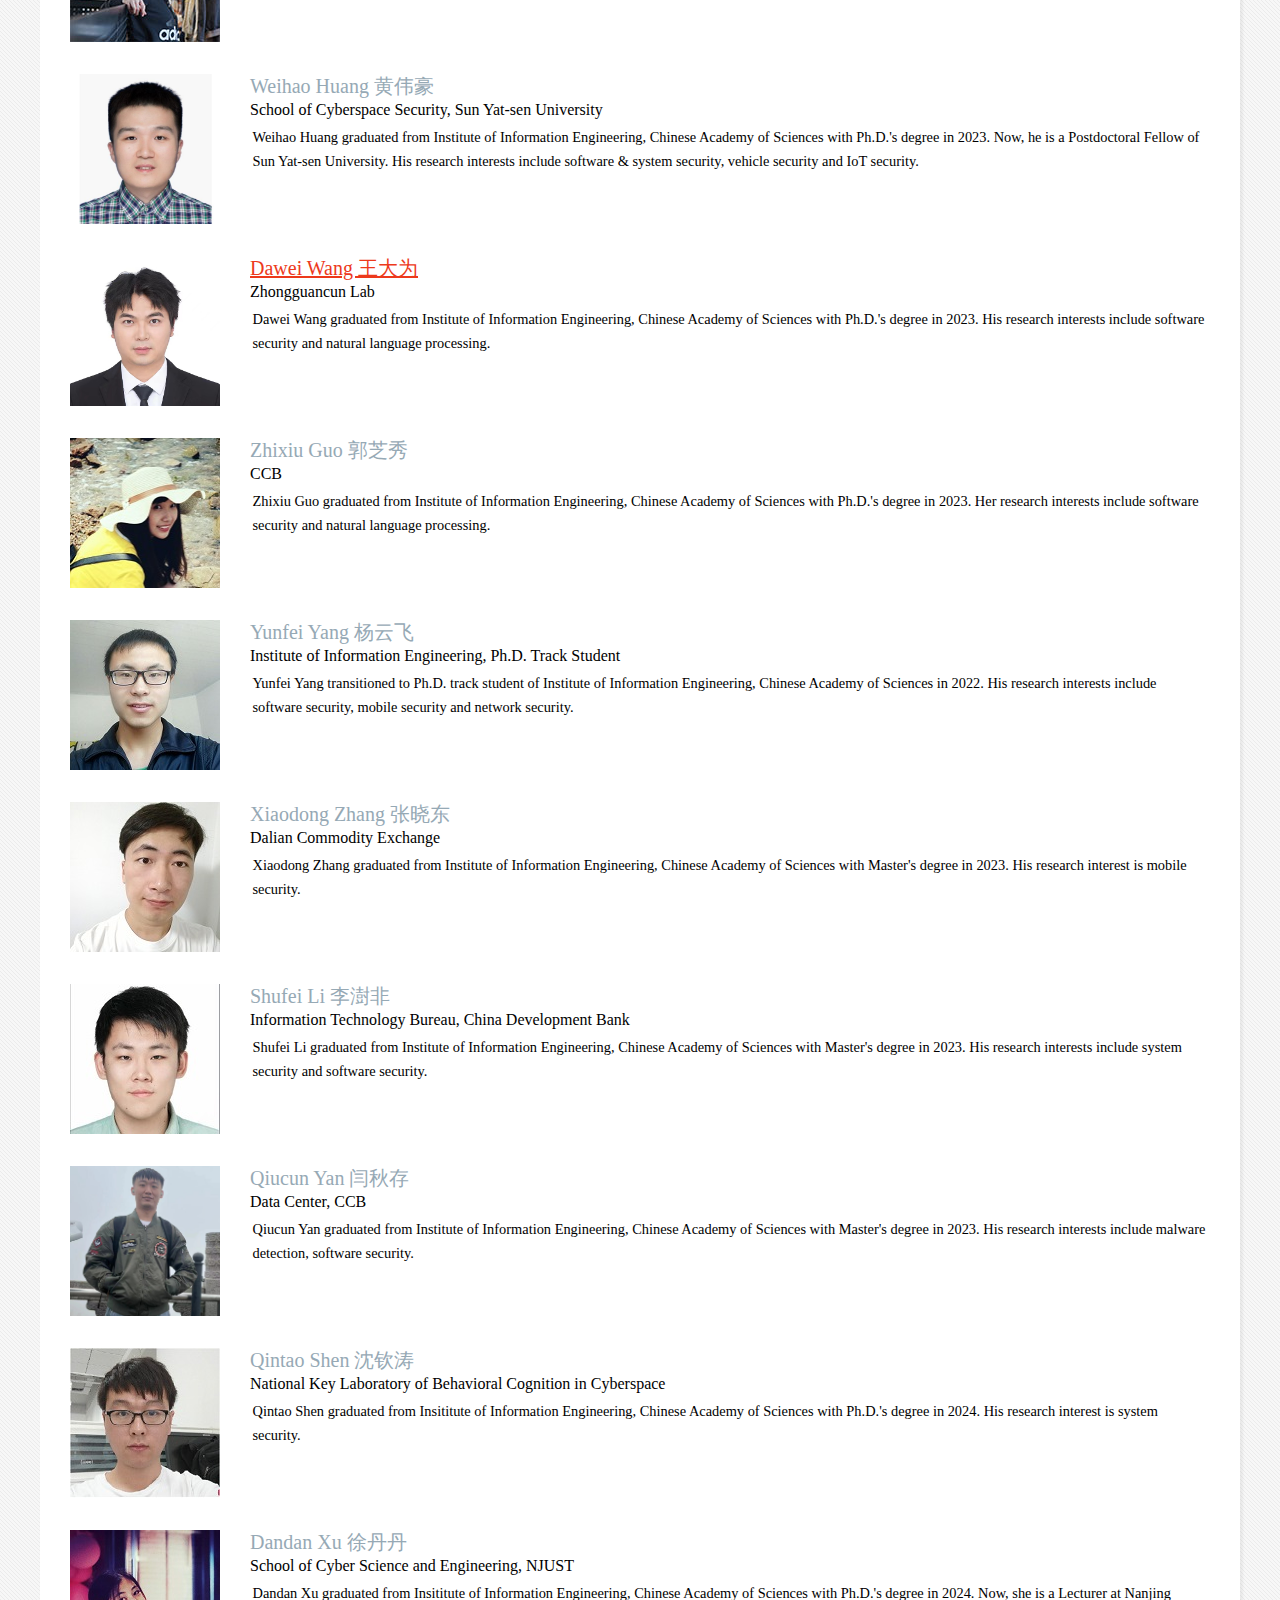
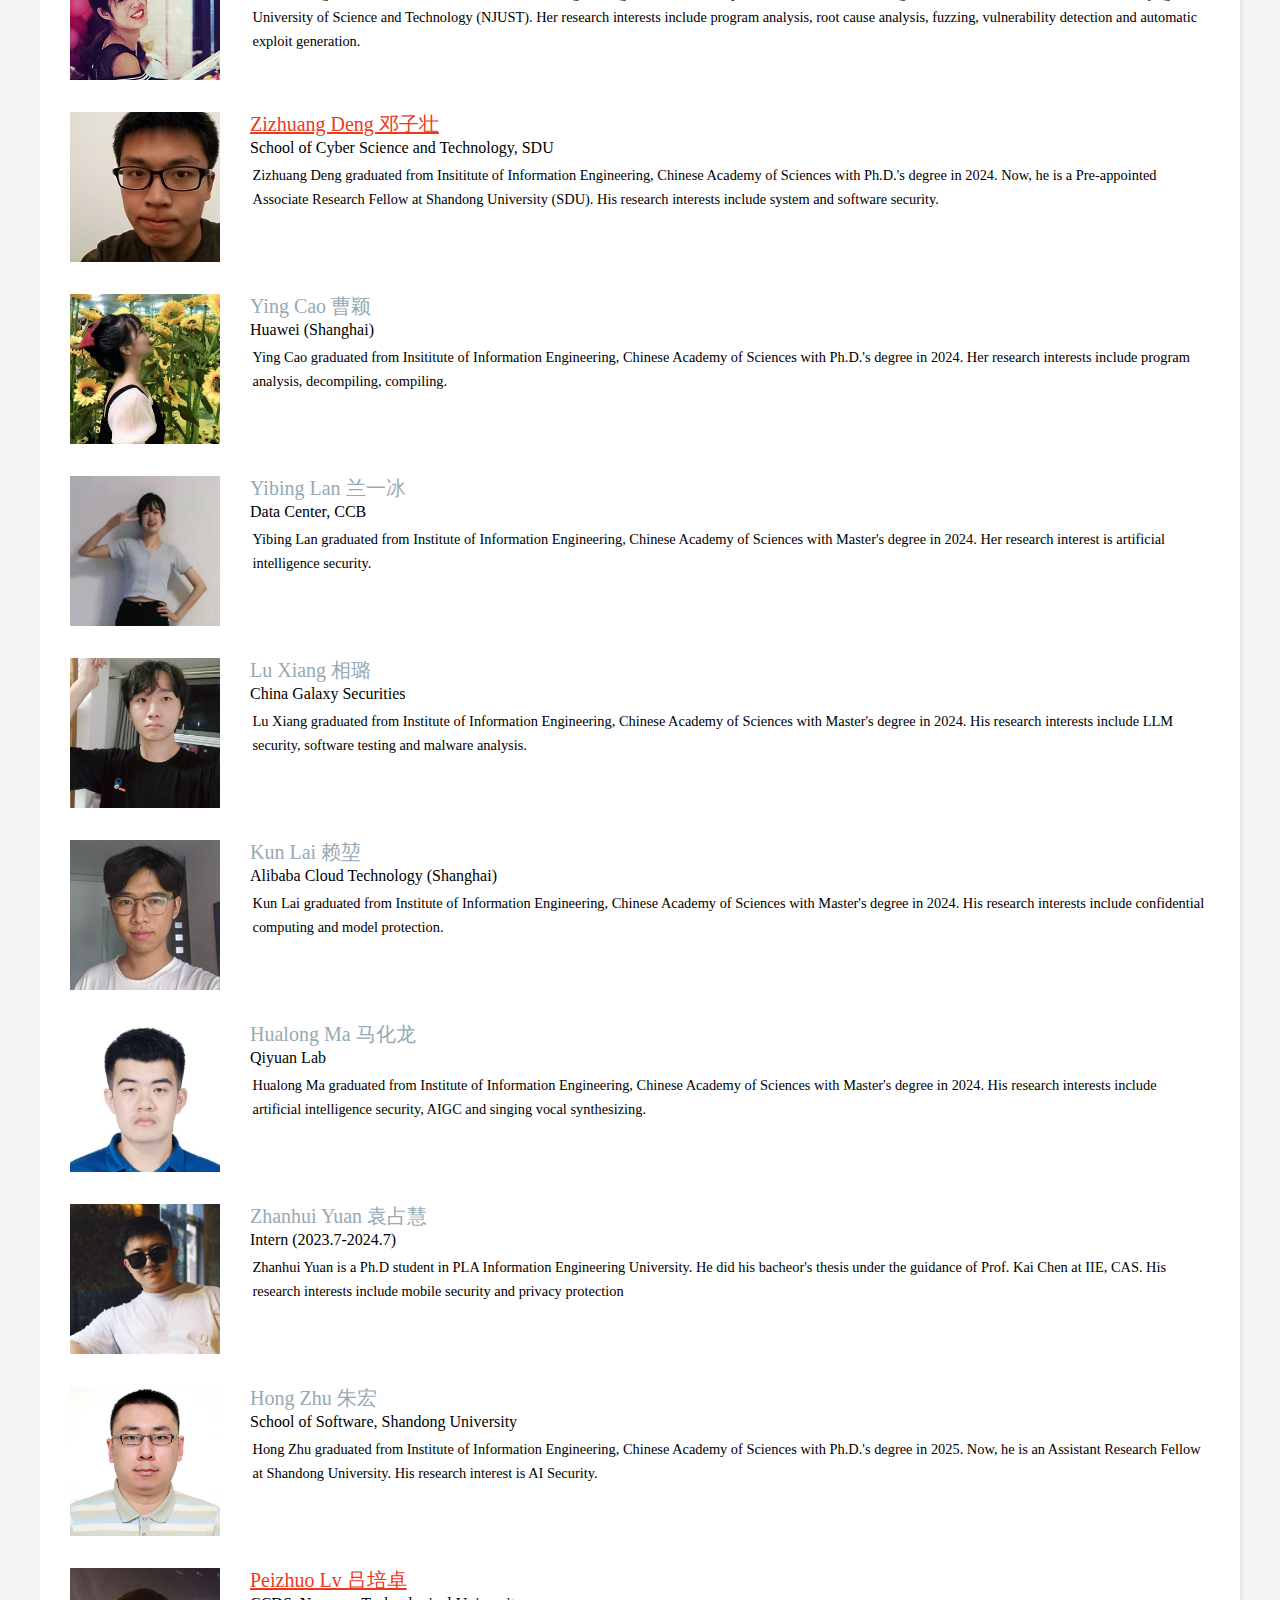
<file: People.html>
﻿<!DOCTYPE HTML>
<!--
	Halcyonic by HTML5 UP
	html5up.net | @n33co
	Free for personal and commercial use under the CCA 3.0 license (html5up.net/license)
-->
<html>

<head>
	<title>People - Kai Chen's Homepage</title>
	<meta charset="utf-8" />
	<meta name="viewport" content="width=device-width, initial-scale=1" />
	<!--[if lte IE 8]><script src="assets/js/ie/html5shiv.js"></script><![endif]-->
	<link rel="stylesheet" href="assets/css/main.css" />
	<!--[if lte IE 9]><link rel="stylesheet" href="assets/css/ie9.css" /><![endif]-->
</head>

<body class="subpage">
	<div id="page-wrapper">

		<!-- Header -->
		<div id="header-wrapper">
			<header id="header" class="container">
				<div class="row">
					<div class="12u">

						<!-- Logo -->
						<h1><a href="http://www.kaichen.org/" id="logo">Kai Chen</a></h1>

						<!-- Nav -->
						<nav id="nav">
							<a href="index.html">Home</a>
							<a href="Research.html">Research</a>
							<a href="Publication.html">Publication</a>
							<a href="Tool.html">Tool</a>
							<a href="People.html">People</a>
							<a href="http://people.ucas.ac.cn/~kaichen">[中文]</a>
						</nav>

					</div>
				</div>
			</header>
		</div>

		<!-- Sidebar Navigation -->
		<div id="sidebar">
			<nav>
				<ul>
					<li><a href="#faculties">📖 Faculties</a></li>
					<li><a href="#phd-students">🤓 Ph.D. Students</a></li>
					<li><a href="#master-students">🧐 Master Students</a></li>
					<li><a href="#interns">🤔 Interns</a></li>
					<li><a href="#alumni">🎓 Alumni</a></li>
				</ul>
			</nav>
		</div>

		<!-- Content -->
		<div id="content-wrapper">
			<div id="content">
				<div class="container">
					<div class="row">
						<div class="12u 12u(mobile)">

							<!-- Main Content -->
							<section>
								<div id="faculties"></div>
								<header>
									<h2>Faculties</h2>
								</header>
								<ul class="student-list">
									<li>
										<img height="150" width="150" src="images/Kai_Chen.jpg" alt="Kai Chen" />
										<h3><a href="https://people.ucas.ac.cn/~kaichen" target="View_window">Kai Chen 陈恺</a></h3>
										<h4>Professor, Institute of Information Engineering, Chinese Academy of Sciences
										</h4>
										<p>Professor Kai Chen received his Ph.D. degree in the University of Chinese
											Academy of Science in 2010; then he joined the Chinese Academy of Science in
											January 2010. He became the Associate Professor in September 2012 and became
											the full Professor in October 2015. His research interests include software and system security, 
											artificial intelligence security, intelligent terminal security, privacy protection.</p>
									</li>
									<li>
										<img height="150" width="150" src="images/GuozhuMeng.jpg" alt="Guozhu Meng" />
										<h3><a href="https://people.ucas.ac.cn/~gzmeng" target="view_window">Guozhu Meng 孟国柱</a></h3>
										<h4>Associate Professor, Institute of Information Engineering, Chinese Academy
											of Sciences</h4>
										<p>Professor <a href="https://impillar.github.io/" target="view_window">Guozhu
												Meng</a> received his Ph.D. degree in the Nanyang Technological
											University, Singapore in 2017, then he joined the Chinese Academy of Science
											as an Associate Professor. His research interests include mobile security,
											big data analysis, and machine learning.</p>
									</li>
									<li>
										<img height="150" width="150" src="images/RuigangLiang.jpg"
											alt="Ruigang Liang" />
										<h3><a href="https://people.ucas.edu.cn/~lrg" target="view_window">Ruigang Liang 梁瑞刚</a></h3>
										<h4>Associate Professor, Institute of Information Engineering, Chinese Academy
											of Sciences</h4>
										<p>Professor Ruigang Liang received his Ph.D. degree in the University of Chinese Academy
											of Science in 2021; then he joined the Chinese Academy of Science in July 2021. 
											He became the Associate Professor in October 2023. His research interests include 
											software security, mobile security, and AI security.</p>
									</li>
									<li>
										<img height="150" width="150" src="images/YueZhao.jpg" alt="Yue Zhao" />
										<h3><a href="https://people.ucas.ac.cn/~yuezhao" target="view_window">Yue Zhao 赵月</a></h3>
										<h4>Associate Professor, Institute of Information Engineering, Chinese Academy
											of Sciences</h4>
										<p>Professor Yue Zhao received her Ph.D. degree in the University of Chinese
											Academy of Science in 2022; then she joined the Chinese Academy of Science
											as an research assistant. Her research interest is AI Security. </p>
									</li>
									<li>
										<img height="150" width="150" src="images/YiYang.jpg" alt="Yi Yang" />
										<h3>Yi Yang 杨伊</h3>
										<h4>Assistant Professor, Institute of Information Engineering, Chinese Academy of Sciences</h4>
										<p>Yi Yang received her Ph.D. degree in the University of Chinese Academy of Science in 2024. 
											Her research interest is data-driven security and LLM-driven security.</p>
									</li>
									<li>
										<img height="150" width="150" src="images/JinwenHe.jpg" alt="Jinwen He" />
										<h3>Jinwen He 何锦雯</h3>
										<h4>Associate Professor, Institute of Information Engineering, Chinese Academy
											of Sciences</h4>
										<p>Professor Jinwen He received her Ph.D. degree in the University of Chinese Academy of Science in 2025; then she joined the Chinese Academy of Science in July 2025. 
											Her research interest is AI Security.</p>
									</li>
								</ul>
								<br></br>
								<header>
									<h2>Graduate Students</h2>
								</header>
								<div id="phd-students"></div>
								<h3>Ph.D. Students</h3>
								<ul class="student-list">
									<li>
										<img height="150" width="150" src="images/PanLi.jpg" alt="Pan Li" />
										<h3>Pan Li 李攀</h3>
										<p>Pan Li is a Ph.D. student in Insititute of Information Engineering, Chinese
											Academy of Sciences from 2020. His research interest is audio adversial
											examples.</p>
									</li>
									<li>
										<img height="150" width="150" src="images/XueyangLi.jpg" alt="Xueyang Li" />
										<h3>Xueyang Li 李雪扬</h3>
										<p>Xueyang Li is a master student at Institute of Information Engineering,
											Chinese Academy of Sciences from 2020, and he transitioned to a Ph.D. track
											in 2023. His research interests include software security.</p>
									</li>
									<li>
										<img height="150" width="150" src="images/JinghuaLiu.jpeg" alt="Jinghua Liu" />
										<h3>Jinghua Liu 刘菁华</h3>
										<p>Jinghua Liu is a Ph.D. student in Insititute of Information Engineering,
											Chinese Academy of Sciences from 2021. Her research interests include
											software security.</p>
									</li>
									<li>
										<img height="150" width="150" src="images/JiachenZhou.jpg" alt="Jiachen Zhou" />
										<h3>Jiachen Zhou 周嘉辰</h3>
										<p>Jiachen Zhou is a Ph.D. student in Insititute of Information Engineering,
											Chinese Academy of Sciences from 2021. His research interest is artificial
											intelligence security.</p>
									</li>
									<li>
										<img height="150" width="150" src="images/ZhiyuZhang.jpg" alt="Zhiyu Zhang" />
										<h3><a href="https://zhiyu.netlify.app/" target="view_window">Zhiyu Zhang 张志宇</a></h3>
										<p>Zhiyu Zhang is a Ph.D. student at Institute of Information Engineering,
											Chinese Academy of Sciences from 2021. His research interests include
											software and system security and LLM for security.</p>
									</li>
									<!-- <li>
										<img height="150" width="150" src="images/YingLi.png" alt="Ying Li" />
										<h3>Ying Li 李滢</h3>
										<h4>Institute of Information Engineering, Chinese Academy of Sciences</h4>
										<p>Ying Li is a Ph.D.student in Institute of Information Engineering, Chinese Academy of Sciences from 2021. Her research interest is data-driven security.</p>
									</li> -->
									<li>
										<img height="150" width="150" src="images/ChenganWei.jpg" alt="Chengan Wei" />
										<h3><a href="https://weichengan.com/about/" target="view_window">Chengan Wei 魏成安</a></h3>
										<p>Chengan Wei is a Ph.D. student at Institute of Information Engineering,
											Chinese Academy of Sciences from 2021. His research interests include
											artificial intelligence security, interpretability and privacy computing.</p>
									</li>
									<li>
										<img height="150" width="150" src="images/YanzhongWang.jpg" alt="Yanzhong Wang" />
										<h3><a href="https://noobone123.github.io/" target="view_window">Yanzhong Wang 王彦中</a></h3>
										<p>Yanzhong Wang is a Ph.D. student at Institute of Information Engineering, Chinese Academy of Sciences from 2021. His research interests include software security and analysis.</p>
									</li>
									<li>
										<img height="150" width="150" src="images/ShenchenZhu.jpg" alt="Shenchen Zhu" />
										<h3>Shenchen Zhu 朱申辰</h3>
										<p>Shenchen Zhu was a master student at Institute of Information Engineering, Chinese Academy of Sciences from 2021 to 2024. Now he is a Ph.D. track student. 
											His research interests include artificial intelligence security and software security.</p>
									</li>
									<li>
										<img height="150" width="150" src="images/HongyuWu.jpg" alt="Hongyu Wu" />
										<h3>Hongyu Wu 吴洪宇</h3>
										<p>Hongyu Wu is a Ph.D. student in Insititute of Information Engineering, Chinese Academy of Sciences from 2022. 
											His research interest is artificial	intelligence security.</p>
									</li>
									<li>
										<img height="150" width="150" src="images/YuPeng.jpg" alt="Yu Peng" />
										<h3>Yu Peng 彭昱</h3>
										<p>Yu Peng is a Ph.D. student in Insititute of Information Engineering, Chinese Academy of Sciences from 2022. 
											His research interests include artificial intelligence and software security, etc.</p>
									</li>
									<li>
										<img height="150" width="150" src="images/CongyiLi.jpg" alt="Congyi Li" />
										<h3>Congyi Li 李聪仪</h3>
										<p>Congyi Li is a Ph.D. student in Institute of Information Engineering, Chinese Academy of Sciences from 2022. 
											Her research interest is artificial	intelligent security.</p>
									</li>
									<li>
										<img height="150" width="150" src="images/SiliangQin.jpg" alt="Siliang Qin" />
										<h3>Siliang Qin 秦嗣量</h3>
										<p>Siliang Qin is a Ph.D. student in Insititute of Information Engineering,	Chinese Academy of Sciences from 2022. 
											His research interests include artificial intelligent security and software security.</p>
									</li>
									<li>
										<img height="150" width="150" src="images/LongxingLi.jpg" alt="Longxing Li" />
										<h3>Longxing Li 李龙兴</h3>
										<p>Longxing Li is a Ph.D. student in Insititute of Information Engineering,	Chinese Academy of Sciences from 2023. 
											His research interests include software security and system security.</p>
									</li>
									<li>
										<img height="150" width="150" src="images/YingjieZhang.jpg"
											alt="Yingjie Zhang" />
										<h3>Yingjie Zhang 张英杰</h3>
										<p>Yingjie Zhang is a Ph.D. student in Insititute of Information Engineering, Chinese Academy of Sciences from 2023. 
											His research interest is artificial	intelligent security.</p>
									</li>
									<li>
										<img height="150" width="150" src="images/YiranXiahou.jpg" alt="Yiran Xiahou" />
										<h3>Yiran Xiahou 夏侯一冉</h3>
										<p>Yiran Xiahou is a Ph.D. student in Insititute of Information Engineering, Chinese Academy of Sciences from 2023. 
											Her research interest is artificial	intelligent security.</p>
									</li>
									<li>
										<img height="150" width="150" src="images/TongLiu.jpg" alt="Tong Liu" />
										<h3><a href="https://lyutoon.github.io" target="view_window">Tong Liu 刘通</a></h3>
										<p>Tong Liu is a Ph.D. student in Insititute of Information Engineering, Chinese Academy of Sciences from 2023. 
											His research interests include software	security and artificial intelligent security.</p>
									</li>
									<li>
										<img height="150" width="150" src="images/YilinLi.jpg" alt="Yilin Li" />
										<h3>Yilin Li 李懿霖</h3>
										<p>Yilin Li is a master student at Institute of Information Engineering, Chinese Academy of Sciences from 2023, and he transitioned to a Ph.D. track in 2025. 
											His research interest is artificial intelligence security.</p>
									</li>
									<li>
										<img height="150" width="150" src="images/QingxinWang.jpg" alt="Qingxin Wang" />
										<h3>Qingxin Wang 王庆昕</a></h3>
										<p>Qingxin Wang is a master student at Institute of Information Engineering, Chinese Academy of Sciences from 2023, and he transitioned to a Ph.D. track in 2025. 
											His research interests include software security.</p>
									</li>
									<li>
										<img height="150" width="150" src="images/HailongChang.jpg"
											alt="Hailong Chang" />
										<h3>Hailong Chang 昌海龙</a></h3>
										<p>Hailong Chang is a master student at Institute of Information Engineering, Chinese Academy of Sciences from 2023, and he transitioned to a Ph.D. track in 2025. 
											His research interests include software security and artificial intelligent security.</p>
									</li>
									<li>
										<img height="150" width="150" src="images/LuyangYu.jpg" alt="Luyang Yu" />
										<h3>Luyang Yu 余璐阳</h3>
										<p>Luyang Yu is a Ph.D. student in Insititute of Information Engineering, Chinese Academy of Sciences from 2024.
											His research interest is software security.</p>
									</li>
									<li>
										<img height="150" width="150" src="images/YujiaGong.jpg" alt="Yujia Gong" />
										<h3>Yujia Gong 龚昱嘉</h3>
										<p>Yujia Gong is a Ph.D. student in Insititute of Information Engineering, Chinese	Academy of Sciences from 2024. 
											His research interests include artificial intelligence security and interpretability.</p>
									</li>
									<li>
										<img height="150" width="150" src="images/ShuaiyinYao.jpg" alt="Shuaiyin Yao" />
										<h3>Shuaiyin Yao 姚帅印​</h3>
										<p>Shuaiyin Yao is a Ph.D. student in Insititute of Information Engineering, Chinese Academy of Sciences from 2025. 
											His research interest is artificial intelligence security.</p>
									</li>
								</ul>
								<br></br>
								<div id="master-students"></div>
								<h3>Master Students</h3>
								<ul class="student-list">
									<li>
										<img height="150" width="150" src="images/MingsiWang.jpg" alt="Mingsi Wang" />
										<h3>Mingsi Wang 王铭思</h3>
										<p>Mingsi Wang is a master student in Insititute of Information Engineering, Chinese Academy of Sciences from 2023. 
											Her research interest is artificial	intelligence security.</p>
									</li>
									<li>
										<img height="150" width="150" src="images/YuanGao.jpg" alt="YuanGao" />
										<h3><a href="https://github.com/YuanGao19" target="view_window">YuanGao 高原</a>
										</h3>
										<p>Yuan Gao is a master student in Insititute of Information Engineering, Chinese Academy of Sciences from 2023. 
											Her research interest is artificial	intelligence security.</p>
									</li>
									<li>
										<img height="150" width="150" src="images/LijieZhang.jpg" alt="Lijie Zhang" />
										<h3>Lijie Zhang 张丽婕</a></h3>
										<p>Lijie Zhang is a master student in Insititute of Information Engineering, Chinese Academy of Sciences from 2023. 
											Her research interest is artificial	intelligence security.</p>
									</li>
									<li>
										<img height="150" width="150" src="images/KunSun.jpg" alt="Kun Sun" />
										<h3>Kun Sun 孙堃</a></h3>
										<p>Kun Sun is a master student at Institute of Information Engineering, Chinese Academy of Sciences from 2023. 
											His research interest is software security.</p>
									</li>
									<li>
										<img height="150" width="150" src="images/JiajuWu.jpg" alt="Jiaju Wu" />
										<h3>Jiaju Wu 吴家驹</a></h3>
										<p>Jiaju Wu is a master student at Institute of Information Engineering, Chinese Academy of Sciences from 2024. 
											His research interest is artificial intelligent security.</p>
									</li>
									<li>
										<img height="150" width="150" src="images/RuizhiZhao.jpg" alt="Ruizhi Zhao" />
										<h3><a href="https://github.com/Cruise-z" target="view_window">Ruizhi Zhao 赵睿智</a>
										</h3>
										<p>Ruizhi Zhao is a master student in Insititute of Information Engineering, Chinese Academy of Sciences from 2024. 
											His research interest is software security.</p>
									</li>
									<li>
										<img height="150" width="150" src="images/MingyangSun.jpg" alt="Mingyang Sun" />
										<h3><a href="https://blog.mwwlzz.top/" target="view_window">Mingyang Sun 孙铭扬</a>
										</h3>
										<p>Mingyang Sun is a master student in Insititute of Information Engineering, Chinese Academy of Sciences from 2024. 
											His research interest is software security.</p>
									</li>
									<li>
										<img height="150" width="150" src="images/ShuhuiXiao.jpg" alt="Shuhui Xiao" />
										<h3>Shuhui Xiao 肖书慧</a></h3>
										<p>Shuhui Xiao is a master student at Institute of Information Engineering, Chinese Academy of Sciences from 2024. 
											Her research interests include artificial intelligence security and software security.</p>
									</li>
									<li>
										<img height="150" width="150" src="images/TianyiXu.jpg" alt="Tianyi Xu" />
										<h3>Tianyi Xu 徐天翼</a></h3>
										<p>Tianyi Xu is a master student at Institute of Information Engineering, Chinese Academy of Sciences from 2024. 
											His research interests include computer vision and self-driving.</p>
									</li>
									<li>
										<img height="150" width="150" src="images/NaTian.jpg" alt="Na Tian" />
										<h3><a href="https://github.com/Nachel72" target="view_window">Na Tian 田娜</a></h3>
										<p>Na Tian is a master student at Institute of Information Engineering, Chinese Academy of Sciences from 2025. 
											Her research interest is software security.</p>
									</li>
									<li>
										<img height="150" width="150" src="images/ZhaohanHuang.png" alt="Zhaohan Huang" />
										<h3>Zhaohan Huang 黄照晗</h3>
										<p>Zhaohan Huang is a master student at Institute of Information Engineering, Chinese Academy of Sciences from 2025. 
											His interest lies in artificial intelligence security.</p>
									</li>
									<li>
										<img height="150" width="150" src="images/WenhuiZhang.jpg" alt="Wenhui Zhang" />
										<h3>Wenhui Zhang 张文慧</h3>
										<p>Wenhui Zhang is a master student at Institute of Information Engineering, Chinese Academy of Sciences from 2025. 
											Her research interest is software security.</p>
									</li>
									<li>
										<img height="150" width="150" src="images/YitongCao.jpg" alt="Yitong Cao" />
										<h3>Yitong Cao 曹一潼</h3>
										<p>Yitong Cao is a master student in Insititute of Information Engineering, Chinese Academy of Sciences from 2025. 
											His research interest is software security.</p>
									</li>
									<li>
										<img height="150" width="150" src="images/YongchengShao.jpg" alt="Yongcheng Shao" />
										<h3>Yongcheng Shao 邵永成</h3>
										<p>Yongcheng Shao is a master student at Institute of Information Engineering, Chinese Academy of Sciences from 2025. 
											His research interests include brain-inspired artificial intelligence and artificial intelligence security. </p>
									</li>
									<li>
										<img height="150" width="150" src="images/YiyangLu.jpg" alt="Yiyang Lu" />
										<h3>Yiyang Lu 陆艺炀</h3>
										<p>Yiyang Lu is a master student at Institute of Information Engineering, Chinese Academy of Sciences from 2025. 
											His research interest is AI security. </p>
									</li>
									<li>
										<img height="150" width="150" src="images/ChaoSong.jpg" alt="Chao Song" />
										<h3>Chao Song 宋超</h3>
										<p>Chao Song is a master student at Institute of Information Engineering, Chinese Academy of Sciences from 2025. 
											His research interests include AI security, with a particular focus on on-device model security.</p>
									</li>
									<li>
										<img height="150" width="150" src="images/ZiyangZhang.jpg" alt="Ziyang Zhang" />
										<h3>Ziyang Zhang 张紫阳</h3>
										<p>Ziyang Zhang is a master student in Insititute of Information Engineering, Chinese Academy of Sciences from 2025. 
											His research interest is software security.</p>
									</li>
								</ul>
								<br></br>
								<div id="interns"></div>
								<h3>Interns</h3>
								<ul class="student-list">
									<!-- <li>
										<img height="150" width="150" src="images/ZhanhuiYuan.jpg" alt="Zhanhui Yuan" />
										<h3>Zhanhui Yuan 袁占慧 (2023.7-2024.7)</h3>
										<h4>PLA Information Engineering University</h4>
										<p>Zhanhui Yuan is a Ph.D student in PLA Information Engineering University. He	did his bacheor's thesis under the guidance of Prof. Kai Chen at IIE, CAS.
											His research interests include mobile security and privacy protection</p>
									</li> -->
								</ul>
								<br></br>
								<div id="alumni"></div>
								<header>
									<h2>Alumni</h2>
								</header>
								<ul class="student-list">
									<li>
										<img height="150" width="150" src="images/BinMa.jpg" alt="Bin Ma" />
										<h3>Bin Ma 马彬</h3>
										<h4>XuanwuLab, Tencent</h4>
										<p>Bin Ma graduated from Institute of Information Engineering, Chinese Academy of Sciences with Master's degree in 2016. 
											His research interests include mobile security, malware analysis and detection. He is also so interested in
											vulnerability discovery and had found many high-risk vulnerabilities in the client of Tencent QQ, UC Browser, Sina Weibo, etc.</p>
									</li>
									<li>
										<img height="150" width="150" src="images/AohuiWang.jpg" alt="Aohui Wang" />
										<h3>Aohui Wang</h3>
										<h4>KeenLab, Tencent</h4>
										<p>Anhui Wang graduated from Institute of Information Engineering, CAS with	Master's degree in 2017. A Reverser and Pwner.</p>
									</li>
									<li>
										<img height="150" width="150" src="images/YunhuiLong.jpg" alt="Yunhui Long" />
										<h3>Yunhui Long</h3>
										<h4>Summer intern (2017.5-2017.8)</h4>
										<p>Yunhui Long is a Ph.D. student in the Department of Computer Science at University of Illinois, Urbana-Champaign. 
											Her research interests include privacy, machine learning, and security. </p>
									</li>
									<li>
										<img height="150" width="150" src="images/ZhenWang.jpg" alt="Zhen Wang" />
										<h3>Zhen Wang</h3>
										<h4>JD</h4>
										<p>Zhen Wang graduated from The University of Science and Technology Beijing (USTB) with Master's degree in 2016. 
											His research interests include wifi	defender, network analysis and detection. He is also proficient in the Video
											Surveillance System.</p>
									</li>
									<li>
										<img height="150" width="150" src="images/QianqianZhao.jpg"
											alt="Qianqian Zhao" />
										<h3>Qianqian Zhao 赵倩倩</h3>
										<h4>CMB NETWORK TECHNOLOGY</h4>
										<p>Qianqian Zhao graduated from Institute of Information Engineering, Chinese Academy of Sciences with Master's degree in 2018. 
											Her research interests include mobile security, network security and data security.</p>
									</li>
									<li>
										<img height="150" width="150" src="images/YuxuanChen.jpg" alt="Yuxuan Chen" />
										<h3>Yuxuan Chen 陈宇轩</h3>
										<h4>Summer intern (2018.5-2018.8)</h4>
										<p>Yuxuan Chen is a Ph.D. student in the Department of Computer Science at Florida Institute of Technology. 
											His research interests include security of machine learning and IoT.</p>
									</li>
									<li>
										<img height="150" width="150" src="images/XiaokangLiu.jpg" alt="Xiaokang Liu" />
										<h3>Xiaokang Liu 刘小康</h3>
										<h4>NXY Funds Clearing Center </h4>
										<p>XiaoKang Liu graduated from Institute of Information Engineering, Chinese Academy of Sciences with Master's degree in 2019. His research interests
											include malware analysis and detection, Reverser and APT Technology.</p>
									</li>
									<li>
										<img height="150" width="150" src="images/MingmingZha.jpg" alt="Mingming Zha" />
										<h3><a href="https://sites.google.com/view/mingmingzha"
												target="view_window">Mingming Zha 查明明</a></h3>
										<h4>Department of Computer Science, Indiana University Bloomington</h4>
										<p>Mingming Zha graduated from Institute of Information Engineering, CAS with Master's degree in 2019. Now he is a Ph.D. student in the Department of
											Computer Science at Indiana University Bloomington. His research interest is program analysis.</p>
									</li>
									<li>
										<img height="150" width="150" src="images/PenghuiLi.jpg" alt="Penghui Li" />
										<h3><a href="https://peng-hui.github.io/" target="view_window">Penghui Li</a></h3>
										<h4>Intern (2018.10-2019.6)</h4>
										<p>Penghui Li is now a Ph.D student at the Chinese University Hong Kong, he did	his bacheor's thesis under the supervision of Prof. Kai Chen at IIE, CAS.
											His research interests include malware analysis and privacy protection.</p>
									</li>
									<li>
										<img height="150" width="150" src="images/YiChen.jpg" alt="Yi Chen" />
										<h3><a href="https://sites.google.com/view/chenyi1" target="view_window">Yi	Chen 陈怡</a> (Co-advised Ph.D.)</h3>
										<h4>Department of Information Engineering, CUHK</h4>
										<p><a href="https://sites.google.com/view/chenyi1" target="view_window">Yi Chen</a> graduated from Institute of Information Engineering, CAS with
											Ph.D.'s degree in 2020. Now, she is a postdoc in the Department of Information Engineering, the Chinese University of Hong Kong. Her research areas include
											4G/5G security, mobile security and data-drive security.</p>
									</li>
									<li>
										<img height="150" width="150" src="images/YingkunWang.jpg" alt="Yingkun Wang" />
										<h3>Yingkun Wang 王映焜</h3>
										<h4>ICSL, Huawei</h4>
										<p>Yingkun Wang graduated from Institute of Information Engineering, CAS with Master's degree in 2020. 
											His research interests include mobile security and privacy protection, etc.</p>
									</li>
									<li>
										<img height="150" width="150" src="images/XuejingYuan.jpg" alt="Xuejing Yuan" />
										<h3><a href="https://sites.google.com/view/xjyuan/" target="view_window">Xuejing Yuan 袁雪敬</a></h3>
										<h4>School of Cyberspace Security, BUPT</h4>
										<p><a href="https://sites.google.com/view/xjyuan/" target="view_window">Xuejing	Yuan</a> graduated from Institute of Information Engineering, CAS with a
											Ph.D.'s degree in 2021. Now, she is a Lecturer of Beijing University of Posts and Telecommunications (BUPT). Her research interest is artificial
											intelligence security.</p>
									</li>
									<li>
										<img height="150" width="150" src="images/YuhangZhao.jpg" alt="Yuhang Zhao" />
										<h3>Yuhang Zhao 赵宇航</h3>
										<h4>CMRI</h4>
										<p>Yuhang Zhao graduated from Institute of Information Engineering, CAS with Master's degree in 2021. 
											Her research interests include software security and network security.</p>
									</li>
									<li>
										<img height="150" width="150" src="images/TaoLv.jpg" alt="Tao Lv" />
										<h3>Tao Lv 吕涛</h3>
										<h4>EPFL</h4>
										<p>Tao Lyu graduated from Institute of Information Engineering, CAS with a Master degree in 2021. Now, he is a Ph.D. student at EPFL. 
											His research interests vary in operating systems and software security.</p>
									</li>
									<li>
										<img height="150" width="150" src="images/JiutianZeng.jpg" alt="Jiutian Zeng" />
										<h3>Jiutian Zeng 曾九天</h3>
										<h4>Security intelligence, Alibaba Group</h4>
										<p>Jiutian Zeng graduated from Institute of Information Engineering, CAS with Master's degree in 2021. 
											His research interests include vulnerability detection, mobile security, natural language processing, etc.</p>
									</li>
									<li>
										<img height="150" width="150" src="images/YaosongLu.jpg" alt="Yaosong Lu" />
										<h3>Yaosong Lu 卢垚松</h3>
										<h4>Kunlun, Baidu</h4>
										<p>Yaosong Lu graduated from Institute of Information Engineering, CAS with	Master's degree in 2021. 
											His research interests include trusted execution environment, hardware features, etc.</p>
									</li>
									<li>
										<img height="150" width="150" src="images/YingzheHe.jpg" alt="Yingzhe He" />
										<h3>Yingzhe He 何英哲</h3>
										<h4>Shield Lab, Huawei.</h4>
										<p>Yingzhe He graduated from Institute of Information Engineering, CAS with	Ph.D.'s degree in 2022. 
											His research interest is artificial intelligence security.</p>
									</li>
									<li>
										<img height="150" width="150" src="images/JiangshanZhang.jpg"
											alt="JiangshanZhang" />
										<h3>Jiangshan Zhang 章江山</h3>
										<h4>Zhuque Lab, Tencent</h4>
										<p>Jiangszhang graduated from Institute of Information Engineering, CAS with Master's degree in 2022. 
											His research interests include AI security, network traffic security, etc.</p>
									</li>
									<li>
										<img height="150" width="150" src="images/ChaoyangLin.jpg" alt="Chaoyang Lin" />
										<h3>Chaoyang Lin 林超阳</h3>
										<h4>MES, NIO</h4>
										<p>Chaoyang Lin graduated from Institute of Information Engineering, CAS with Master's degree in 2022. 
											His research interests include IoT security, mobile	security, system security, etc.</p>
									</li>
									<li>
										<img height="150" width="150" src="images/RuishiLi.jpg" alt="Ruishi Li" />
										<h3>Ruishi Li 李蕊诗</h3>
										<h4>NUS</h4>
										<p>Ruishi Li graduated from the Institute of Information Engineering, CAS with a Master's degree in 2022. Now, she is a Ph.D. at NUS. 
											Her research interests include software security, natural language processing, and artificial intelligence security.</p>
									</li>
									<li>
										<img height="150" width="150" src="images/XingboHu.jpg" alt="Xingbo Hu" />
										<h3>Xingbo Hu 胡兴波</h3>
										<h4>Huawei</h4>
										<p>Xingbo Hu graduated from Institute of Information Engineering, CAS with Master's degree in 2022. 
											Her research interest is artificial intelligence security.</p>
									</li>
									<li>
										<img height="150" width="150" src="images/PeiyuanZong.jpg" alt="Peiyuan Zong" />
										<h3>Peiyuan Zong 宗珮媛</h3>
										<h4>PengCheng Lab</h4>
										<p>Peiyuan Zong graduated from Institute of Information Engineering, Chinese Academy of Sciences with Ph.D.'s degree in 2023. Now, she is a Postdoctoral
											Fellow of PengCheng Lab. Her research interests include Underground Market, Privacy & Security, Network Attacking & Defense.
										</p>
									</li>
									<li>
										<img height="150" width="150" src="images/WeihaoHuang.jpg" alt="Weihao Huang" />
										<h3>Weihao Huang 黄伟豪</h3>
										<h4>School of Cyberspace Security, Sun Yat-sen University</h4>
										<p>Weihao Huang graduated from Institute of Information Engineering, Chinese Academy of Sciences with Ph.D.'s degree in 2023. Now, he is a Postdoctoral
											Fellow of Sun Yat-sen University. His research interests include software &	system security, vehicle security and IoT security.</p>
									</li>
									<li>
										<img height="150" width="150" src="images/DaweiWang.jpg" alt="Dawei Wang" />
										<h3><a href="https://waugustus.github.io" target="view_window">Dawei Wang 王大为</a></h3>
										<h4>Zhongguancun Lab</h4>
										<p>Dawei Wang graduated from Institute of Information Engineering, Chinese Academy of Sciences with Ph.D.'s degree in 2023. 
											His research interests include software security and natural language processing.</p>
									</li>
									<li>
										<img height="150" width="150" src="images/ZhixiuGuo.jpg" alt="Zhixiu Guo" />
										<h3>Zhixiu Guo 郭芝秀</h3>
										<h4>CCB</h4>
										<p>Zhixiu Guo graduated from Institute of Information Engineering, Chinese Academy of Sciences with Ph.D.'s degree in 2023. 
											Her research interests include software security and natural language processing.</p>
									</li>
									<li>
										<img height="150" width="150" src="images/YunfeiYang.jpg" alt="Yunfei Yang" />
										<h3>Yunfei Yang 杨云飞</h3>
										<h4>Institute of Information Engineering, Ph.D. Track Student</h4>
										<p>Yunfei Yang transitioned to Ph.D. track student of Institute of Information Engineering, Chinese Academy of Sciences in 2022. 
											His research interests include software security, mobile security and network security.</p>
									</li>
									<li>
										<img height="150" width="150" src="images/XiaodongZhang.jpg"
											alt="Xiaodong Zhang" />
										<h3>Xiaodong Zhang 张晓东</h3>
										<h4>Dalian Commodity Exchange</h4>
										<p>Xiaodong Zhang graduated from Institute of Information Engineering, Chinese Academy of Sciences with Master's degree in 2023. 
											His research interest is mobile security.</p>
									</li>
									<li>
										<img height="150" width="150" src="images/ShufeiLi.jpg" alt="Shufei Li" />
										<h3>Shufei Li 李澍非</h3>
										<h4>Information Technology Bureau, China Development Bank</h4>
										<p>Shufei Li graduated from Institute of Information Engineering, Chinese Academy of Sciences with Master's degree in 2023. 
											His research interests include system security and software security.</p>
									</li>
									<li>
										<img height="150" width="150" src="images/QiucunYan.jpg" alt="Qiucun Yan" />
										<h3>Qiucun Yan 闫秋存</h3>
										<h4>Data Center, CCB</h4>
										<p>Qiucun Yan graduated from Institute of Information Engineering, Chinese Academy of Sciences with Master's degree in 2023. 
											His research interests include malware detection, software security.</p>
									</li>
									<li>
										<img height="150" width="150" src="images/QintaoShen.jpg" alt="Qintao Shen" />
										<h3>Qintao Shen 沈钦涛</h3>
										<h4>National Key Laboratory of Behavioral Cognition in Cyberspace</h4>
										<p>Qintao Shen graduated from Insititute of Information Engineering, Chinese Academy of Sciences with Ph.D.'s degree in 2024. 
											His research interest is system security.</p>
									</li>
									<li>
										<img height="150" width="150" src="images/DandanXu.jpg" alt="Dandan Xu" />
										<h3>Dandan Xu 徐丹丹</h3>
										<h4>School of Cyber Science and Engineering, NJUST</h4>
										<p>Dandan Xu graduated from Insititute of Information Engineering, Chinese Academy of Sciences with Ph.D.'s degree in 2024. 
											Now, she is a Lecturer at Nanjing University of Science and Technology (NJUST). Her research interests include program analysis, 
											root cause analysis, fuzzing, vulnerability detection and automatic exploit generation.</p>
									</li>
									<li>
										<img height="150" width="150" src="images/ZizhuangDeng.jpg"
											alt="Zizhuang Deng" />
										<h3><a href="https://zizhuang.netlify.app/" target="view_window">Zizhuang Deng 邓子壮</a></h3>
										<h4>School of Cyber Science and Technology, SDU</h4>
										<p>Zizhuang Deng graduated from Insititute of Information Engineering, Chinese Academy of Sciences with Ph.D.'s degree in 2024. 
											Now, he is a Pre-appointed Associate Research Fellow at Shandong University (SDU). His research interests include system and software security. </p>
									</li>
									<li>
										<img height="150" width="150" src="images/YingCao.jpg" alt="Ying Cao" />
										<h3>Ying Cao 曹颖</h3>
										<h4>Huawei (Shanghai)</h4>
										<p>Ying Cao graduated from Insititute of Information Engineering, Chinese Academy of Sciences with Ph.D.'s degree in 2024. 
											Her research interests include program analysis, decompiling, compiling.</p>
									</li>
									<li>
										<img height="150" width="150" src="images/YibingLan.jpg" alt="Yibing Lan" />
										<h3>Yibing Lan 兰一冰</h3>
										<h4>Data Center, CCB</h4>
										<p>Yibing Lan graduated from Institute of Information Engineering, Chinese Academy of Sciences with Master's degree in 2024. 
											Her research interest is artificial	intelligence security.</p>
									</li>
									<li>
										<img height="150" width="150" src="images/LuXiang.jpg" alt="Lu Xiang" />
										<h3>Lu Xiang 相璐</h3>
										<h4>China Galaxy Securities</h4>
										<p>Lu Xiang graduated from Institute of Information Engineering, Chinese Academy of Sciences with Master's degree in 2024. 
											His research interests include LLM security, software testing and malware analysis.</p>
									</li>
									<li>
										<img height="150" width="150" src="images/KunLai.jpg" alt="Kun Lai" />
										<h3>Kun Lai 赖堃</h3>
										<h4>Alibaba Cloud Technology (Shanghai)</h4>
										<p>Kun Lai graduated from Institute of Information Engineering, Chinese Academy of Sciences with Master's degree in 2024. 
											His research interests include confidential computing and model protection.</p>
									</li>
									<li>
										<img height="150" width="150" src="images/HualongMa.jpg" alt="Hualong Ma" />
										<h3>Hualong Ma 马化龙</h3>
										<h4>Qiyuan Lab</h4>
										<p>Hualong Ma graduated from Institute of Information Engineering, Chinese Academy of Sciences with Master's degree in 2024. 
											His research interests include artificial intelligence security, AIGC and singing vocal synthesizing.</p>
									</li>
									<li>
										<img height="150" width="150" src="images/ZhanhuiYuan.jpg" alt="Zhanhui Yuan" />
										<h3>Zhanhui Yuan 袁占慧</h3>
										<h4>Intern (2023.7-2024.7)</h4>
										<p>Zhanhui Yuan is a Ph.D student in PLA Information Engineering University. He	did his bacheor's thesis under the guidance of Prof. Kai Chen at IIE, CAS.
											His research interests include mobile security and privacy protection</p>
									</li>
									<li>
										<img height="150" width="150" src="images/HongZhu.jpg" alt="Hong Zhu" />
										<h3>Hong Zhu 朱宏</h3>
										<h4>School of Software, Shandong University</h4>
										<p>Hong Zhu graduated from Institute of Information Engineering, Chinese Academy of Sciences with Ph.D.'s degree in 2025. 
											Now, he is an Assistant Research Fellow at Shandong University. His research interest is AI Security. </p>
									</li>
									<li>
										<img height="150" width="150" src="images/PeizhuoLv.jpg" alt="Peizhuo Lv" />
										<h3><a href="https://sites.google.com/view/lvpeizhuo/"
												target="view_window">Peizhuo Lv 吕培卓</a></h3>
										<h4>CCDS, Nanyang Technological University</h4>
										<p>Peizhuo Lv graduated from Institute of Information Engineering, CAS with Ph.D.'s degree in 2025. 
											Now, he is a Research Fellow in College of Computing and Data Science, Nanyang Technological University.
											His research areas include AI security, LLM security and LLM-driven security.</p>
									</li>
									<li>
										<img height="150" width="150" src="images/BolunZhang.jpg" alt="Bolun Zhang" />
										<h3><a href="https://scholar.google.com/citations?user=7bTdBooAAAAJ&hl=en"
											target="view_window">Bolun Zhang 张伯伦</a></h3>
										<h4>Xiaomi</h4>
										<p>Bolun Zhang earned his Ph.D. in 2025 from the Institute of Information Engineering, Chinese Academy of Sciences (IIE, CAS). 
											His early doctoral work focused on offensive and defensive techniques for binary programs, earning numerous awards in international CTF competitions. 
											He later shifted to AI-driven binary program understanding, developing methods for semantic retrieval over compiled binaries. His current interests center on Android system architecture and performance optimization, and on integrating AI to advance diagnostics, tuning, and system design.</p>
									</li>
									<li>
										<img height="150" width="150" src="images/PeiweiHu.jpg" alt="Peiwei Hu" />
										<h3><a href="https://hupeiwei.com" target="view_window">Peiwei Hu 胡佩威</a></h3>
										<h4>College of Computer Science and Technology, Jilin University</h4>
										<p>Peiwei Hu graduated from Institute of Information Engineering, Chinese Academy of Sciences with Ph.D.'s degree in 2025. 
											Now, he is an Assistant Professor at Jilin University. 
											His research interest is software security and LLM Security.</p>
									</li>
									<li>
										<img height="150" width="150" src="images/ZijinLin.jpg" alt="Zijin Lin" />
										<h3>Zijin Lin 林子晋</h3>
										<h4>Honor Device Co., Ltd</h4>
										<p>Zijin Lin graduated from Institute of Information Engineering, Chinese Academy of Sciences with Ph.D.'s degree in 2025. 
											His research interests include AI security and Anti-fraud.</p>
									</li>
									<li>
										<img height="150" width="150" src="images/MiaoqianLin.jpg" alt="Miaoqian Lin" />
										<h3><a href="https://sites.google.com/view/linmiaoqian/" target="view_window">Miaoqian Lin 林妙倩</a></h3>
										<h4></h4>
										<p>Miaoqian Lin graduated from Institute of Information Engineering, Chinese Academy of Sciences with Ph.D.'s degree in 2025. 
											 Her research interest is software security.</p>
									</li>
									<li>
										<img height="150" width="150" src="images/RunzeZhang.jpg" alt="Runze Zhang" />
										<h3>Runze Zhang 张润泽</h3>
										<h4>Huawei (Shanghai)</h4>
										<p>Runze Zhang graduated from Insititute of Information Engineering, Chinese Academy of Sciences with Master's degree in 2025.
											 His research interests include program analysis, decompiling, compiling.</p>
									</li>
									<li>
										<img height="150" width="150" src="images/RuiyuanLi.jpg" alt="Ruiyuan Li" />
										<h3>Ruiyuan Li 李瑞源</h3>
										<h4>Xiaohongshu</h4>
										<p>Ruiyuan Li graduated from Institute of Information Engineering, Chinese Academy of Sciences with Master's degree in 2025. 
											His research interests include AI security.</p>
									</li>
									<li>
										<img height="150" width="150" src="images/FanXiang.jpg" alt="Fan Xiang" />
										<h3>Fan Xiang 向凡</h3>
										<h4>Zhongguancun Lab</h4>
										<p>Fan Xiang graduated from Institute of Information Engineering, Chinese Academy of Sciences with Master's degree in 2025. 
											Her research interests include artificial intelligence security and LLM.</p>
									</li>
									<li>
										<img height="150" width="150" src="images/YulingCai.jpg" alt="Yuling Cai" />
										<h3>Yuling Cai 蔡毓灵</h3>
										<h4>Alibaba Cloud Intelligence Group</h4>
										<p>Yuling Cai graduated from the Institute of Information Engineering, Chinese Academy of Sciences, with a Master's degree in 2025. 
											Her research interests include AI security and privacy preservation in large language models.</p>
									</li>
                                    <li>
                                        <img height="150" width="150" src="images/ChangYue.jpg" alt="Chang Yue" />
                                        <h3>Chang Yue 岳畅</h3>
										<h4>Zhongguancun Lab</h4>
                                        <p>Chang Yue graduated from Institute of Information Engineering, Chinese Academy of Sciences with Ph.D.'s degree in 2026. 
											His research interests include software security and network security.</p>
                                    </li>
								</ul>
							</section>

						</div>
					</div>
				</div>
			</div>
		</div>

		<!-- Footer -->
		<div id="footer-wrapper">
			<footer id="footer" class="container">
				<div class="row">
					<div class="12u 12u(mobile)">

						<!-- Links -->
						<section>
							<header>
								<h2>Contact</h2>
							</header>

							<div>
								<div class="row">
									<div class="2u 12u(mobile)">

									</div>
									<div class="2u 12u(mobile)">
										<ul class="link-list last-child">
											<li>Address:</li>
											<li>Email:</li>
											<li>Homepage:</li>
										</ul>
									</div>
									<div class="8u 12u(mobile)">
										<ul class="link-list last-child">
											<li>No. 19, Shucun Road, Haidian District, Beijing, China. Postcode: 100085
											</li>
											<li>chenkai@iie.ac.cn</li>
											<li><a href="http://www.kaichen.org/">http://www.kaichen.org/</a></li>
										</ul>
									</div>

								</div>
							</div>
						</section>

					</div>

				</div>
			</footer>
		</div>
		<!-- Copyright -->
		<div id="copyright">
			&copy; 2015-2023 Kai Chen. All rights reserved. | Design: <a href="http://html5up.net">HTML5 UP</a>
		</div>

	</div>

	<!-- Scripts -->
	<script>
		document.addEventListener('DOMContentLoaded', function () {
			const links = document.querySelectorAll('#sidebar nav ul li a');

			for (const link of links) {
				link.addEventListener('click', function (e) {
					e.preventDefault();
					const targetId = this.getAttribute('href').substring(1);
					const targetElement = document.getElementById(targetId);

					if (targetElement) {
						targetElement.scrollIntoView({ behavior: 'smooth' });
						history.pushState(null, null, `#${targetId}`);
					}
				});
			}
		});
	</script>
	<script src="assets/js/jquery.min.js"></script>
	<script src="assets/js/skel.min.js"></script>
	<script src="assets/js/skel-viewport.min.js"></script>
	<script src="assets/js/util.js"></script>
	<!--[if lte IE 8]><script src="assets/js/ie/respond.min.js"></script><![endif]-->
	<script src="assets/js/main.js"></script>

</body>

</html>
</file>
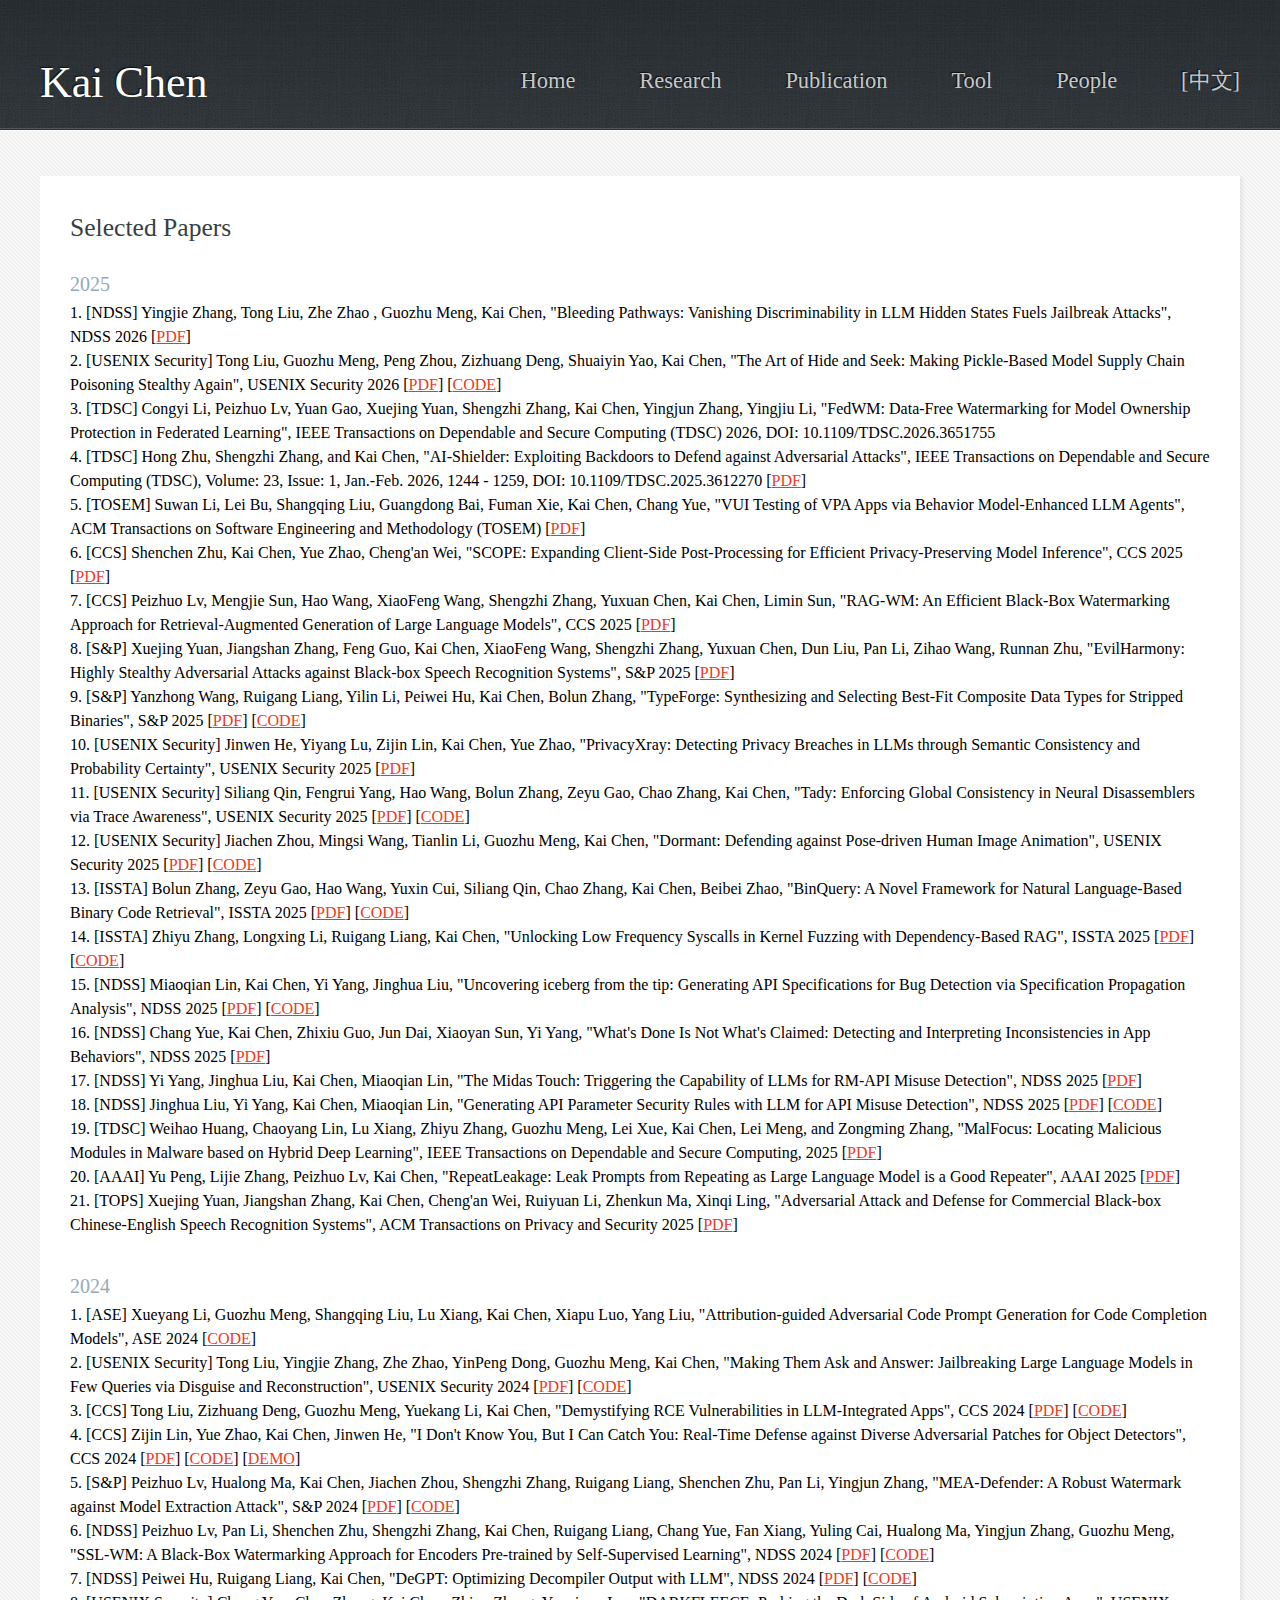
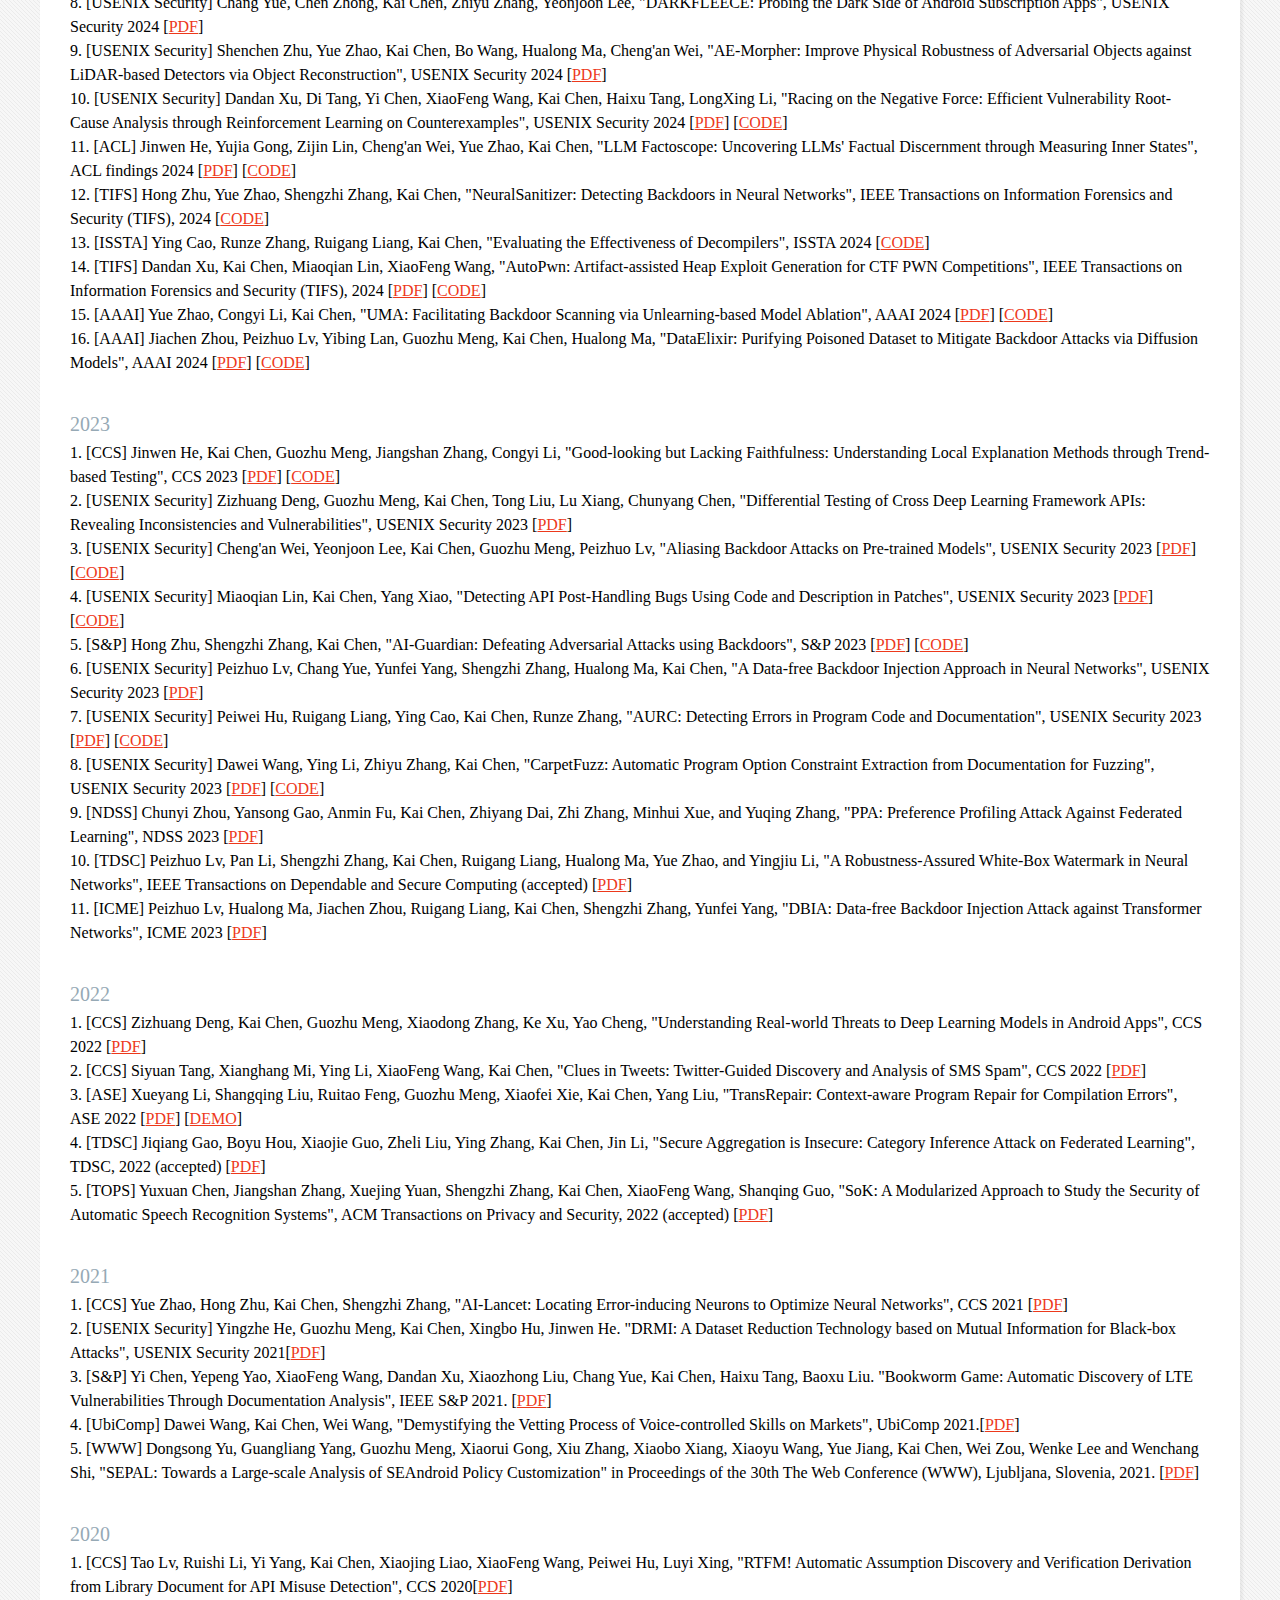
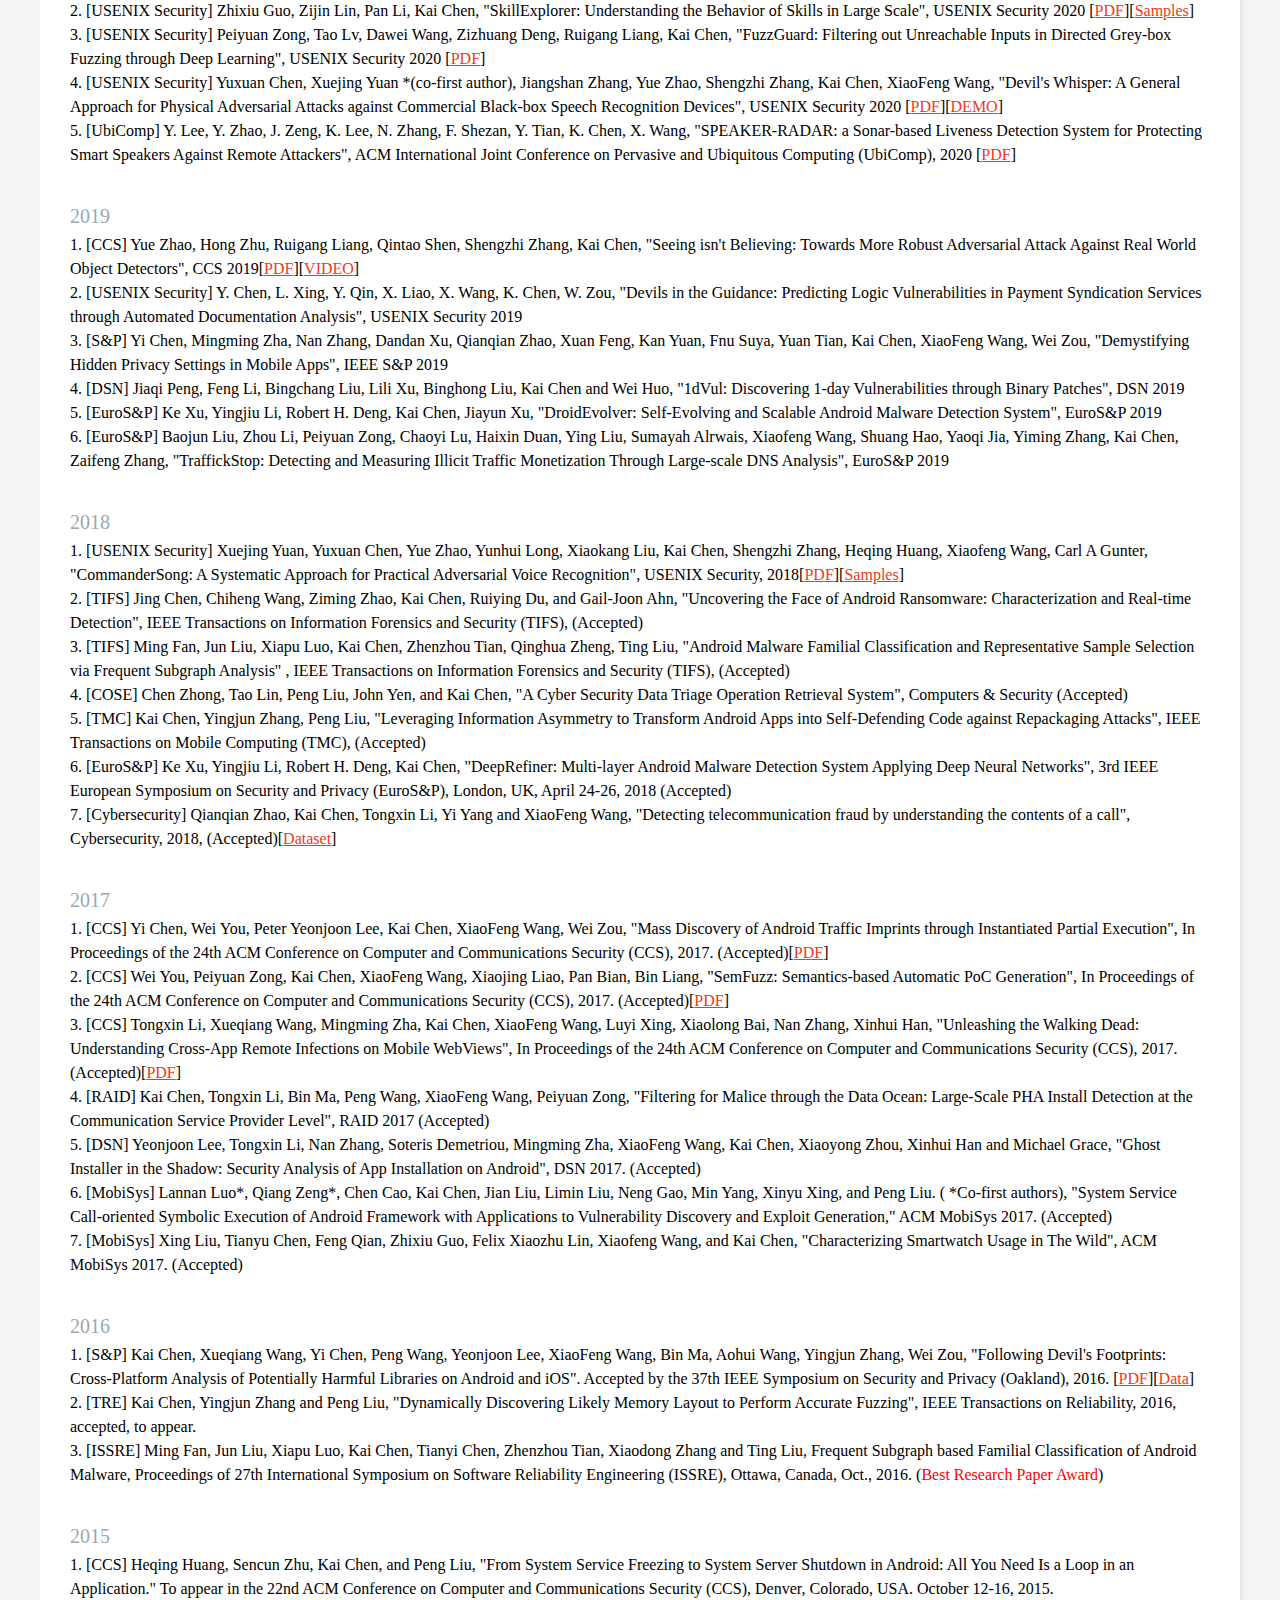
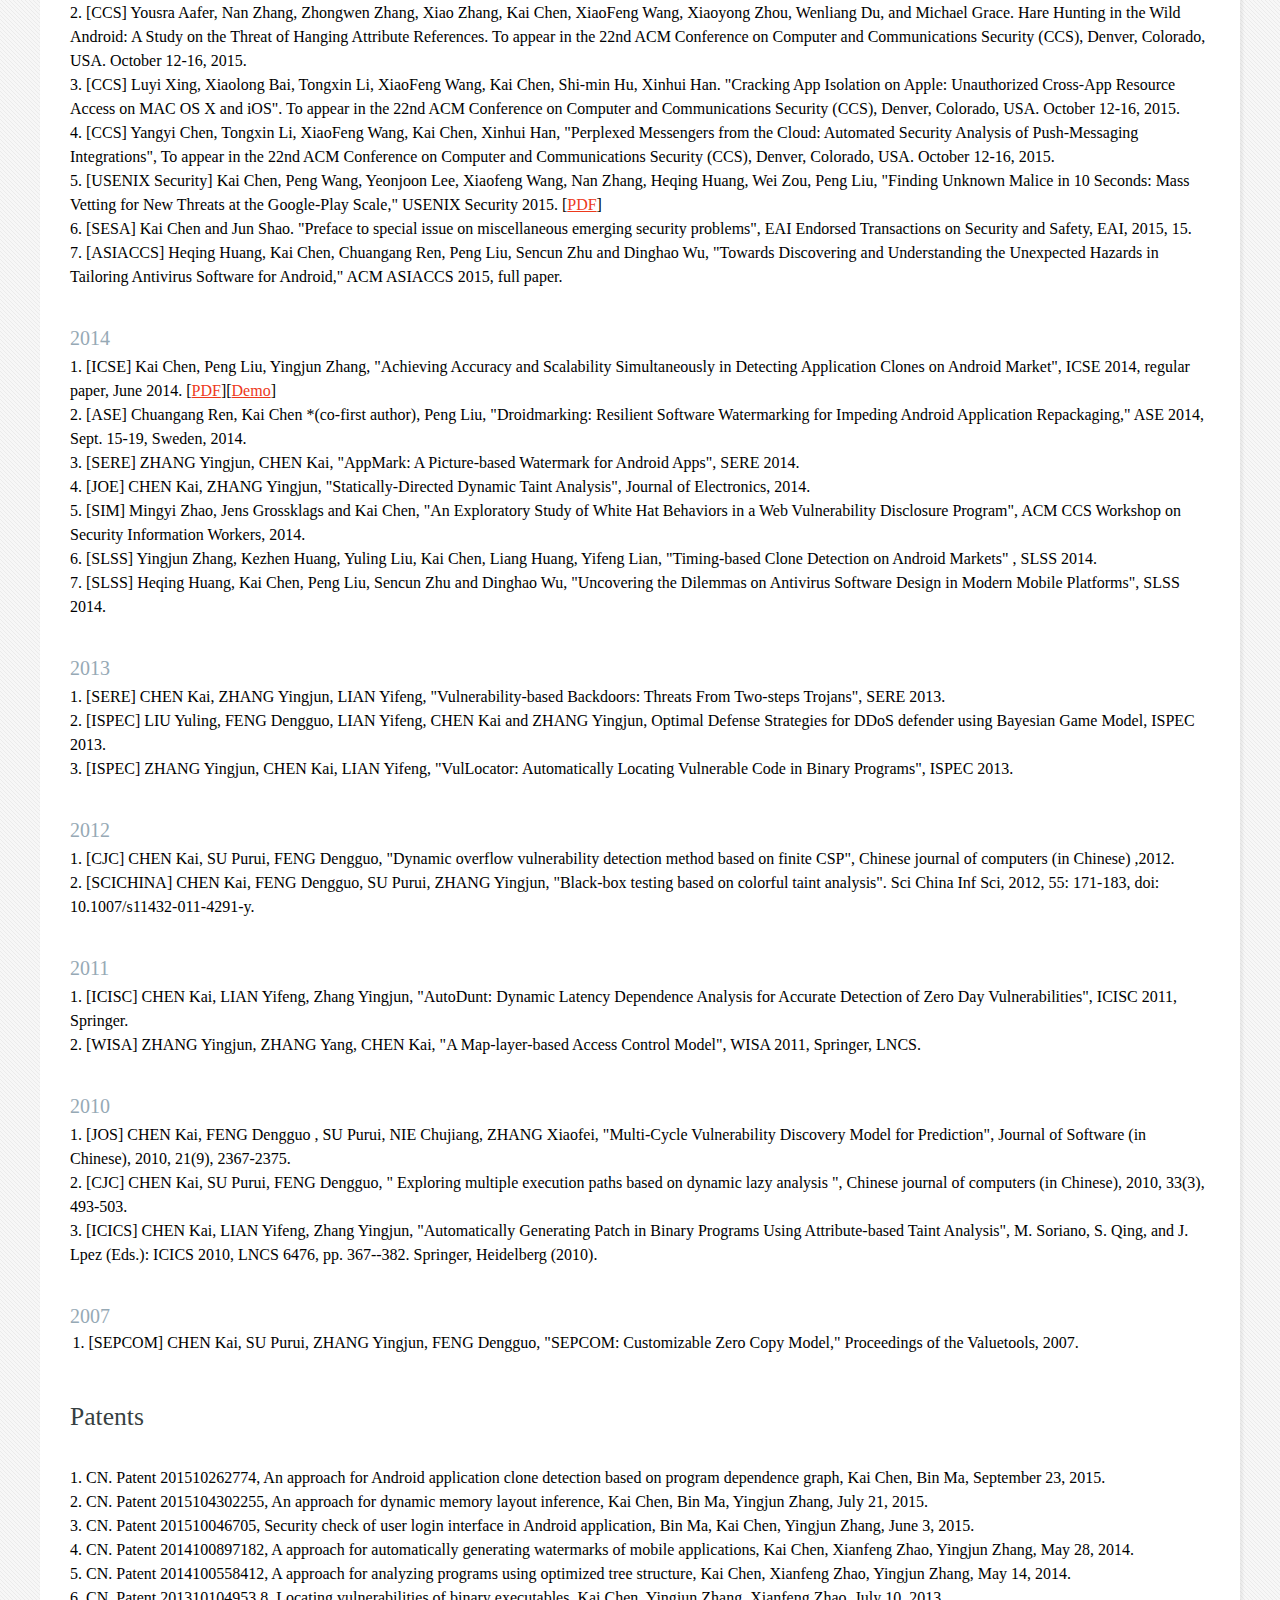
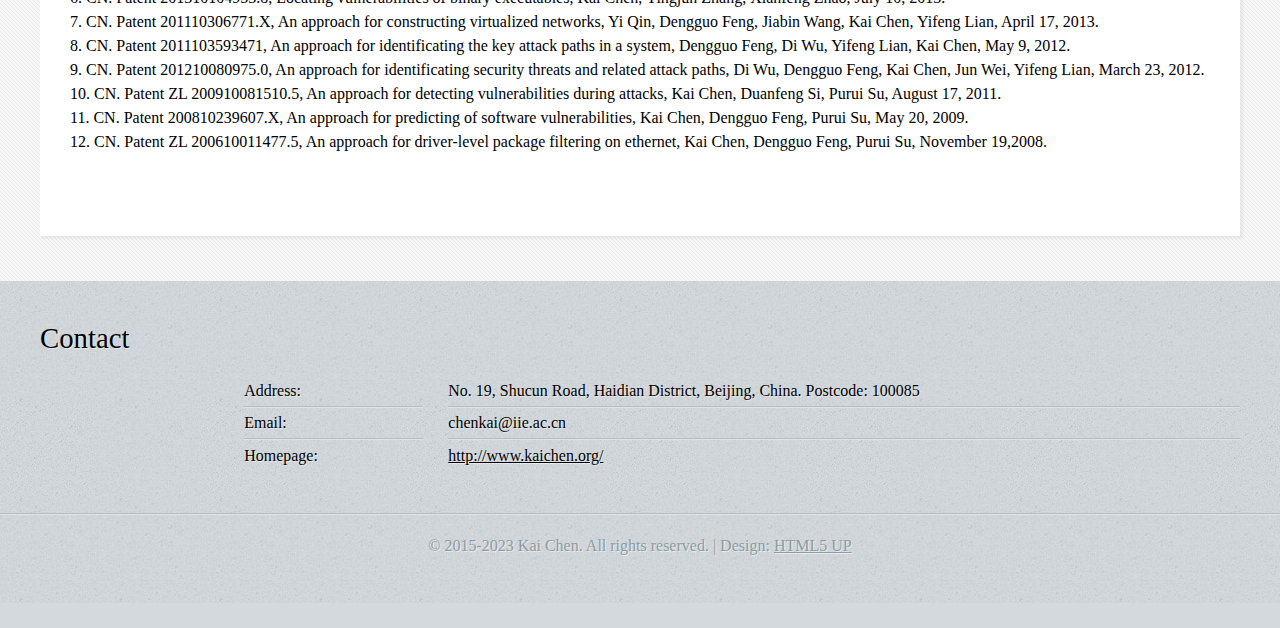
<file: Publication.html>
<!DOCTYPE HTML>
<!--
	Halcyonic by HTML5 UP
	html5up.net | @n33co
	Free for personal and commercial use under the CCA 3.0 license (html5up.net/license)
-->
<html>

<head>
    <title>Research - Kai Chen's Homepage</title>
    <meta charset="utf-8" />
    <meta name="viewport" content="width=device-width, initial-scale=1" />
    <!--[if lte IE 8]><script src="assets/js/ie/html5shiv.js"></script><![endif]-->
    <link rel="stylesheet" href="assets/css/main.css" />
    <!--[if lte IE 9]><link rel="stylesheet" href="assets/css/ie9.css" /><![endif]-->
</head>

<body class="subpage">
    <div id="page-wrapper">

        <!-- Header -->
        <div id="header-wrapper">
            <header id="header" class="container">
                <div class="row">
                    <div class="12u">

                        <!-- Logo -->
                        <h1><a href="http://www.kaichen.org/" id="logo">Kai Chen</a></h1>

                        <!-- Nav -->
                        <nav id="nav">
                            <a href="index.html">Home</a>
                            <a href="Research.html">Research</a>																				
                            <a href="Publication.html">Publication</a>
                            <a href="Tool.html">Tool</a>
                            <a href="People.html">People</a>
                            <a href="http://people.ucas.ac.cn/~kaichen">[中文]</a>
                        </nav>

                    </div>
                </div>
            </header>
        </div>

        <!-- Content -->
        <div id="content-wrapper">
            <div id="content">
                <div class="container">
                    <div class="row">
                        <div class="12u 12u(mobile)">

                            <!-- Main Content -->
                            <section>
                                <header>
                                    <h2>Selected Papers</h2>
                                </header>
                                <h3>2025</h3>
                                <p>
                                    <ol>
                                        <li>
                                            [NDSS] Yingjie Zhang, Tong Liu, Zhe Zhao , Guozhu Meng, Kai Chen, "Bleeding Pathways: Vanishing Discriminability in LLM Hidden States Fuels Jailbreak Attacks", NDSS 2026 [<a href="https://www.ndss-symposium.org/wp-content/uploads/2026-f4-paper.pdf">PDF</a>]
                                        </li>
                                        <li>
                                            [USENIX Security] Tong Liu, Guozhu Meng, Peng Zhou, Zizhuang Deng, Shuaiyin Yao, Kai Chen, "The Art of Hide and Seek: Making Pickle-Based Model Supply Chain Poisoning Stealthy Again", USENIX Security 2026 [<a href="https://lyutoon.github.io/papers/sec26cycle1-final822.pdf">PDF</a>] [<a href="https://github.com/Lyutoon/PickleCloak" target="view_window">CODE</a>]
                                        </li>
                                        <li>
                                            [TDSC] Congyi Li, Peizhuo Lv, Yuan Gao, Xuejing Yuan, Shengzhi Zhang, Kai Chen, Yingjun Zhang, Yingjiu Li, "FedWM: Data-Free Watermarking for Model Ownership Protection in Federated Learning", IEEE Transactions on Dependable and Secure Computing (TDSC) 2026, DOI: 10.1109/TDSC.2026.3651755
                                        </li>
                                        <li>
                                            [TDSC] Hong Zhu, Shengzhi Zhang, and Kai Chen, "AI-Shielder: Exploiting Backdoors to Defend against Adversarial Attacks", IEEE Transactions on Dependable and Secure Computing (TDSC), Volume: 23, Issue: 1, Jan.-Feb. 2026, 1244 - 1259, DOI: 10.1109/TDSC.2025.3612270 [<a href="https://ieeexplore.ieee.org/abstract/document/11184428">PDF</a>]
                                        </li>
                                        <li>
                                            [TOSEM] Suwan Li, Lei Bu, Shangqing Liu, Guangdong Bai, Fuman Xie, Kai Chen, Chang Yue, "VUI Testing of VPA Apps via Behavior Model-Enhanced LLM Agents", ACM Transactions on Software Engineering and Methodology (TOSEM) [<a href="https://dl.acm.org/doi/pdf/10.1145/3771555">PDF</a>]
                                        </li>
                                        <li>
                                            [CCS] Shenchen Zhu, Kai Chen, Yue Zhao, Cheng'an Wei, "SCOPE: Expanding Client-Side Post-Processing for Efficient Privacy-Preserving Model Inference", CCS 2025 [<a href="https://dl.acm.org/doi/pdf/10.1145/3719027.3765228">PDF</a>]
                                        </li>
                                        <li>
                                            [CCS] Peizhuo Lv, Mengjie Sun, Hao Wang, XiaoFeng Wang, Shengzhi Zhang, Yuxuan Chen, Kai Chen, Limin Sun, "RAG-WM: An Efficient Black-Box Watermarking Approach for Retrieval-Augmented Generation of Large Language Models", CCS 2025 [<a href="https://dl.acm.org/doi/pdf/10.1145/3719027.3744813">PDF</a>] 
                                        </li>
                                        <li>
                                            [S&P] Xuejing Yuan, Jiangshan Zhang, Feng Guo, Kai Chen, XiaoFeng Wang, Shengzhi Zhang, Yuxuan Chen, Dun Liu, Pan Li, Zihao Wang, Runnan Zhu, "EvilHarmony: Highly Stealthy Adversarial Attacks against Black-box Speech Recognition Systems", S&P 2025 [<a href="https://www.computer.org/csdl/proceedings-article/sp/2025/223600e569/26EkHIgVLjO">PDF</a>] 
                                        </li>
                                        <li>
                                            [S&P] Yanzhong Wang, Ruigang Liang, Yilin Li, Peiwei Hu, Kai Chen, Bolun Zhang, "TypeForge: Synthesizing and Selecting Best-Fit Composite Data Types for Stripped Binaries", S&P 2025 [<a href="https://www.computer.org/csdl/proceedings-article/sp/2025/223600c847/26hiVajYJwY">PDF</a>] [<a href="https://github.com/noobone123/TypeForge" target="view_window">CODE</a>]
                                        </li>
                                        <li>
                                            [USENIX Security] Jinwen He, Yiyang Lu, Zijin Lin, Kai Chen, Yue Zhao, "PrivacyXray: Detecting Privacy Breaches in LLMs through Semantic Consistency and Probability Certainty", USENIX Security 2025 [<a href="https://www.usenix.org/system/files/usenixsecurity25-he-jinwen.pdf">PDF</a>] 
                                        </li>
                                        <li>
                                            [USENIX Security] Siliang Qin, Fengrui Yang, Hao Wang, Bolun Zhang, Zeyu Gao, Chao Zhang, Kai Chen, "Tady: Enforcing Global Consistency in Neural Disassemblers via Trace Awareness", USENIX Security 2025 [<a href="https://www.usenix.org/system/files/usenixsecurity25-qin.pdf">PDF</a>] [<a href="https://github.com/5c4lar/tady">CODE</a>]
                                        </li>
                                        <li>
                                            [USENIX Security] Jiachen Zhou, Mingsi Wang, Tianlin Li, Guozhu Meng, Kai Chen, "Dormant: Defending against Pose-driven Human Image Animation", USENIX Security 2025 [<a href="https://www.usenix.org/system/files/conference/usenixsecurity25/sec25cycle1-prepub-18-zhou.pdf">PDF</a>] [<a href="https://github.com/Manu21JC/Dormant" target="view_window">CODE</a>]
                                        </li>
                                        <li>
                                            [ISSTA] Bolun Zhang, Zeyu Gao, Hao Wang, Yuxin Cui, Siliang Qin, Chao Zhang, Kai Chen, Beibei Zhao, "BinQuery: A Novel Framework for Natural Language-Based Binary Code Retrieval", ISSTA 2025 [<a href="https://dl.acm.org/doi/pdf/10.1145/3728927">PDF</a>] [<a href="https://github.com/BinQueryGroup/OpenBinQuery" target="view_window">CODE</a>]
                                        </li>
                                        <li>
                                            [ISSTA] Zhiyu Zhang, Longxing Li, Ruigang Liang, Kai Chen, "Unlocking Low Frequency Syscalls in Kernel Fuzzing with Dependency-Based RAG", ISSTA 2025 [<a href="https://dl.acm.org/doi/pdf/10.1145/3728913">PDF</a>] [<a href="https://github.com/QGrain/SyzGPT" target="view_window">CODE</a>]
                                        </li>
                                        <li>
                                            [NDSS] Miaoqian Lin, Kai Chen, Yi Yang, Jinghua Liu, "Uncovering iceberg from the tip: Generating API Specifications for Bug Detection via Specification Propagation Analysis", NDSS 2025 [<a href="https://www.ndss-symposium.org/wp-content/uploads/2025-2001-paper.pdf">PDF</a>] [<a href="https://github.com/Yuuoniy/APISpecGen" target="view_window">CODE</a>]
                                        </li>
                                        <li>
                                            [NDSS] Chang Yue, Kai Chen, Zhixiu Guo, Jun Dai, Xiaoyan Sun, Yi Yang, "What's Done Is Not What's Claimed: Detecting and Interpreting Inconsistencies in App Behaviors", NDSS 2025 [<a href="https://www.ndss-symposium.org/wp-content/uploads/2025-2290-paper.pdf">PDF</a>] 
                                        </li>
                                        <li>
                                            [NDSS] Yi Yang, Jinghua Liu, Kai Chen, Miaoqian Lin, "The Midas Touch: Triggering the Capability of LLMs for RM-API Misuse Detection", NDSS 2025 [<a href="https://www.ndss-symposium.org/wp-content/uploads/2025-816-paper.pdf">PDF</a>]
                                        </li>
                                        <li>
                                            [NDSS] Jinghua Liu, Yi Yang, Kai Chen, Miaoqian Lin, "Generating API Parameter Security Rules with LLM for API Misuse Detection", NDSS 2025 [<a href="https://www.ndss-symposium.org/wp-content/uploads/2025-465-paper.pdf">PDF</a>] [<a href="https://github.com/icy17/GPTAid" target="view_window">CODE</a>]
                                        </li>
                                        <li>
                                            [TDSC] Weihao Huang, Chaoyang Lin, Lu Xiang, Zhiyu Zhang, Guozhu Meng, Lei Xue, Kai Chen, Lei Meng, and Zongming Zhang, "MalFocus: Locating Malicious Modules in Malware based on Hybrid Deep Learning", IEEE Transactions on Dependable and Secure Computing, 2025 [<a href="https://www.computer.org/csdl/journal/tq/2025/05/10964846/25UAdGAvthC">PDF</a>] 
                                        </li>
                                        <li>
                                            [AAAI] Yu Peng, Lijie Zhang, Peizhuo Lv, Kai Chen, "RepeatLeakage: Leak Prompts from Repeating as Large Language Model is a Good Repeater", AAAI 2025 [<a href="https://ojs.aaai.org/index.php/AAAI/article/view/34832">PDF</a>] 
                                        </li>
                                        <li>
                                            [TOPS] Xuejing Yuan, Jiangshan Zhang, Kai Chen, Cheng'an Wei, Ruiyuan Li, Zhenkun Ma, Xinqi Ling, "Adversarial Attack and Defense for Commercial Black-box Chinese-English Speech Recognition Systems", ACM Transactions on Privacy and Security 2025 [<a href="https://dl.acm.org/doi/pdf/10.1145/3701725">PDF</a>] 
                                        </li>
                                    </ol>
                                </p>
                                <h3>2024</h3>
                                <p>
                                    <ol>
                                        <li>
                                            [ASE] Xueyang Li, Guozhu Meng, Shangqing Liu, Lu Xiang, Kai Chen, Xiapu Luo, Yang Liu, "Attribution-guided Adversarial Code Prompt Generation for Code Completion Models", ASE 2024 [<a href="https://github.com/SnowBallLxy/AdvPro" target="view_window">CODE</a>]
                                        </li>
                                        <li>
                                            [USENIX Security] Tong Liu, Yingjie Zhang, Zhe Zhao, YinPeng Dong, Guozhu Meng, Kai Chen, "Making Them Ask and Answer: Jailbreaking Large Language Models in Few Queries via Disguise and Reconstruction", USENIX Security 2024 [<a href="https://www.usenix.org/system/files/usenixsecurity24-liu-tong.pdf">PDF</a>] [<a href="https://github.com/LLM-DRA/DRA"  target="view_window">CODE</a>]
                                        </li>
                                        <li>
                                            [CCS] Tong Liu, Zizhuang Deng, Guozhu Meng, Yuekang Li, Kai Chen, "Demystifying RCE Vulnerabilities in LLM-Integrated Apps", CCS 2024 [<a href="https://dl.acm.org/doi/pdf/10.1145/3658644.3690338">PDF</a>] [<a href="https://github.com/LLMSmith/LLMSmith" target="view_window">CODE</a>]
                                        </li>
                                        <li>
                                            [CCS] Zijin Lin, Yue Zhao, Kai Chen, Jinwen He, "I Don't Know You, But I Can Catch You: Real-Time Defense against Diverse Adversarial Patches for Object Detectors", CCS 2024 [<a href="https://arxiv.org/abs/2406.10285">PDF</a>] [<a href="https://github.com/0502tonylin/NutNet" target="view_window">CODE</a>] [<a href="https://sites.google.com/view/nutnet" target="view_window">DEMO</a>]
                                        </li>
                                        <li>
                                            [S&P] Peizhuo Lv, Hualong Ma, Kai Chen, Jiachen Zhou, Shengzhi Zhang, Ruigang Liang, Shenchen Zhu, Pan Li, Yingjun Zhang, "MEA-Defender: A Robust Watermark against Model Extraction Attack", S&P 2024 [<a href="https://arxiv.org/html/2401.15239v1">PDF</a>] [<a href="https://github.com/lvpeizhuo/MEA-Defender" target="view_window">CODE</a>]
                                        </li>
                                        <li>
                                            [NDSS] Peizhuo Lv, Pan Li, Shenchen Zhu, Shengzhi Zhang, Kai Chen, Ruigang Liang, Chang Yue, Fan Xiang, Yuling Cai, Hualong Ma, Yingjun Zhang, Guozhu Meng, "SSL-WM: A Black-Box Watermarking Approach for Encoders Pre-trained by Self-Supervised Learning", NDSS 2024 [<a href="https://www.ndss-symposium.org/wp-content/uploads/2024-374-paper.pdf">PDF</a>] [<a href="https://github.com/lvpeizhuo/SSL-WM" target="view_window">CODE</a>]
                                        </li>
                                        <li>
                                            [NDSS] Peiwei Hu, Ruigang Liang, Kai Chen, "DeGPT: Optimizing Decompiler Output with LLM", NDSS 2024 [<a href="https://www.ndss-symposium.org/wp-content/uploads/2024-401-paper.pdf">PDF</a>] [<a href="https://github.com/PeiweiHu/DeGPT" target="view_window">CODE</a>]
                                        </li>
                                        <li>
                                            [USENIX Security] Chang Yue, Chen Zhong, Kai Chen, Zhiyu Zhang, Yeonjoon Lee, "DARKFLEECE: Probing the Dark Side of Android Subscription Apps", USENIX Security 2024 [<a href="https://www.usenix.org/system/files/sec24fall-prepub-2543-yue.pdf">PDF</a>]
                                        </li>
                                        <li>
                                            [USENIX Security] Shenchen Zhu, Yue Zhao, Kai Chen, Bo Wang, Hualong Ma, Cheng'an Wei, "AE-Morpher: Improve Physical Robustness of Adversarial Objects against LiDAR-based Detectors via Object Reconstruction", USENIX Security 2024 [<a href="https://www.usenix.org/system/files/sec24summer-prepub-659-zhu.pdf">PDF</a>]
                                        </li>
                                        <li>
                                            [USENIX Security] Dandan Xu, Di Tang, Yi Chen, XiaoFeng Wang, Kai Chen, Haixu Tang, LongXing Li, "Racing on the Negative Force: Efficient Vulnerability Root-Cause Analysis through Reinforcement Learning on Counterexamples", USENIX Security 2024 [<a href="https://www.usenix.org/system/files/sec23winter-prepub-343-xu.pdf">PDF</a>] [<a href="https://github.com/0xdd96/racing-on-the-negative-force" target="view_window">CODE</a>]
                                        </li>
                                        <li>
                                            [ACL] Jinwen He, Yujia Gong, Zijin Lin, Cheng'an Wei, Yue Zhao, Kai Chen, "LLM Factoscope: Uncovering LLMs' Factual Discernment through Measuring Inner States", ACL findings 2024 [<a href="https://aclanthology.org/2024.findings-acl.608.pdf">PDF</a>] [<a href="https://github.com/JenniferHo97/llm_factoscope">CODE</a>]
                                        </li>
                                        <li>
                                            [TIFS] Hong Zhu, Yue Zhao, Shengzhi Zhang, Kai Chen, "NeuralSanitizer: Detecting Backdoors in Neural Networks", IEEE Transactions on Information Forensics and Security (TIFS), 2024 [<a href="https://github.com/zhuhong1996/NeuralSanitizer">CODE</a>]
                                        </li>
                                        <li>
                                            [ISSTA] Ying Cao, Runze Zhang, Ruigang Liang, Kai Chen, "Evaluating the Effectiveness of Decompilers", ISSTA 2024 [<a href="https://github.com/zijiancogito/decompiler-eval" target="view_window">CODE</a>]
                                        </li>
                                        <li>
                                            [TIFS] Dandan Xu, Kai Chen, Miaoqian Lin, XiaoFeng Wang,  "AutoPwn: Artifact-assisted Heap Exploit Generation for CTF PWN Competitions", IEEE Transactions on Information Forensics and Security (TIFS), 2024 [<a href="https://ieeexplore.ieee.org/abstract/document/10272603/">PDF</a>] [<a href="https://github.com/0xddhub/data" target="view_window">CODE</a>]
                                        </li>
                                        <li>
                                            [AAAI] Yue Zhao, Congyi Li, Kai Chen, "UMA: Facilitating Backdoor Scanning via Unlearning-based Model Ablation", AAAI 2024 [<a href="https://ojs.aaai.org/index.php/AAAI/article/download/30183/32099">PDF</a>] [<a href="https://github.com/mooncaptain/UMA-Badckdoor-Detection" target="view_window">CODE</a>]
                                        </li>
                                        <li>
                                            [AAAI] Jiachen Zhou, Peizhuo Lv, Yibing Lan, Guozhu Meng, Kai Chen, Hualong Ma, "DataElixir: Purifying Poisoned Dataset to Mitigate Backdoor Attacks via Diffusion Models", AAAI 2024 [<a href="https://ojs.aaai.org/index.php/AAAI/article/view/30186/32105">PDF</a>] [<a href="https://github.com/Manu21JC/DataElixir" target="view_window">CODE</a>]
                                        </li>
                                    </ol>
                                </p>
                                <h3>2023</h3>
                                <p>
                                    <ol>
                                        <li>
                                            [CCS] Jinwen He, Kai Chen, Guozhu Meng, Jiangshan Zhang, Congyi Li, "Good-looking but Lacking Faithfulness: Understanding Local Explanation Methods through Trend-based Testing", CCS 2023 [<a href="https://dl.acm.org/doi/pdf/10.1145/3576915.3616605">PDF</a>] [<a href="https://github.com/JenniferHo97/XAI-TREND-TEST" target="view_window">CODE</a>]
                                        </li>
                                        <li>
                                            [USENIX Security] Zizhuang Deng, Guozhu Meng, Kai Chen, Tong Liu, Lu Xiang, Chunyang Chen, "Differential Testing of Cross Deep Learning Framework APIs: Revealing Inconsistencies and Vulnerabilities", USENIX Security 2023 [<a href="https://www.usenix.org/system/files/usenixsecurity23-deng-zizhuang.pdf">PDF</a>]
                                        </li>
                                        <li>
                                            [USENIX Security] Cheng'an Wei, Yeonjoon Lee, Kai Chen, Guozhu Meng, Peizhuo Lv, "Aliasing Backdoor Attacks on Pre-trained Models", USENIX Security 2023 [<a href="https://www.usenix.org/system/files/usenixsecurity23-wei-chengan.pdf">PDF</a>] [<a href="https://github.com/CassiniHuy/AliasingBackdoorAttack" target="view_window">CODE</a>]
                                        </li>
                                        <li>
                                            [USENIX Security] Miaoqian Lin, Kai Chen, Yang Xiao, "Detecting API Post-Handling Bugs Using Code and Description in Patches", USENIX Security 2023 [<a href="https://www.usenix.org/system/files/usenixsecurity23-lin.pdf">PDF</a>] [<a href="https://github.com/Yuuoniy/APHP" target="view_window">CODE</a>]
                                        </li>
                                        <li>
                                            [S&P] Hong Zhu, Shengzhi Zhang, Kai Chen, "AI-Guardian: Defeating Adversarial Attacks using Backdoors", S&P 2023 [<a href="https://ieeexplore.ieee.org/abstract/document/10179473">PDF</a>] [<a href="https://github.com/zhuhong1996/AI-Guardian" target="view_window">CODE</a>]
                                        </li>
                                        <li>
                                            [USENIX Security] Peizhuo Lv, Chang Yue, Yunfei Yang, Shengzhi Zhang, Hualong Ma, Kai Chen, "A Data-free Backdoor Injection Approach in Neural Networks", USENIX Security 2023 [<a href="https://www.usenix.org/system/files/sec23fall-prepub-573-lv.pdf">PDF</a>]
                                        </li>
                                        <li>
                                            [USENIX Security] Peiwei Hu, Ruigang Liang, Ying Cao, Kai Chen, Runze Zhang, "AURC: Detecting Errors in Program Code and Documentation", USENIX Security 2023 [<a href="https://www.usenix.org/system/files/sec23fall-prepub-437-hu-peiwei.pdf">PDF</a>] [<a href="https://github.com/PeiweiHu/AURC" target="view_window">CODE</a>]
                                        </li>
                                        <li>
                                            [USENIX Security] Dawei Wang, Ying Li, Zhiyu Zhang, Kai Chen, "CarpetFuzz: Automatic Program Option Constraint Extraction from Documentation for Fuzzing", USENIX Security 2023 [<a href="https://www.usenix.org/system/files/sec23fall-prepub-467-wang-dawei.pdf">PDF</a>] [<a href="https://github.com/waugustus/CarpetFuzz" target="view_window">CODE</a>]
                                        </li>
                                        <li>
                                            [NDSS] Chunyi Zhou, Yansong Gao, Anmin Fu, Kai Chen, Zhiyang Dai, Zhi Zhang, Minhui Xue, and Yuqing Zhang, "PPA: Preference Profiling Attack Against Federated Learning", NDSS 2023 [<a href="https://arxiv.org/pdf/2202.04856.pdf">PDF</a>]
                                        </li>
                                        <li>
                                            [TDSC] Peizhuo Lv, Pan Li, Shengzhi Zhang, Kai Chen, Ruigang Liang, Hualong Ma, Yue Zhao, and Yingjiu Li, "A Robustness-Assured White-Box Watermark in Neural Networks", IEEE Transactions on Dependable and Secure Computing (accepted) [<a href="https://ieeexplore.ieee.org/abstract/document/10038500">PDF</a>]
                                        </li>
                                        <li>
                                            [ICME] Peizhuo Lv, Hualong Ma, Jiachen Zhou, Ruigang Liang, Kai Chen, Shengzhi Zhang, Yunfei Yang, "DBIA: Data-free Backdoor Injection Attack against Transformer Networks", ICME 2023 [<a href="https://arxiv.org/pdf/2111.11870">PDF</a>]
                                        </li>
                                    </ol>
                                </p>
                                <h3>2022</h3>
                                <p>
                                    <ol>
                                        <li>
                                            [CCS] Zizhuang Deng, Kai Chen, Guozhu Meng, Xiaodong Zhang, Ke Xu, Yao Cheng, "Understanding Real-world Threats to Deep Learning Models in Android Apps", CCS 2022 [<a href="https://dl.acm.org/doi/pdf/10.1145/3548606.3559388">PDF</a>]
                                        </li>
                                        <li>
                                            [CCS] Siyuan Tang, Xianghang Mi, Ying Li, XiaoFeng Wang, Kai Chen, "Clues in Tweets: Twitter-Guided Discovery and Analysis of SMS Spam", CCS 2022 [<a href="https://dl.acm.org/doi/pdf/10.1145/3548606.3559351">PDF</a>]
                                        </li>
                                        <li>
                                            [ASE] Xueyang Li, Shangqing Liu, Ruitao Feng, Guozhu Meng, Xiaofei Xie, Kai Chen, Yang Liu, "TransRepair: Context-aware Program Repair for Compilation Errors", ASE 2022 [<a href="https://dl.acm.org/doi/pdf/10.1145/3551349.3560422">PDF</a>] [<a href="https://sites.google.com/view/transrepair/" target="view_window">DEMO</a>]
                                        </li>
                                        <li>
                                            [TDSC] Jiqiang Gao, Boyu Hou, Xiaojie Guo, Zheli Liu, Ying Zhang, Kai Chen, Jin Li, "Secure Aggregation is Insecure: Category Inference Attack on Federated Learning", TDSC, 2022 (accepted) [<a href="https://ieeexplore.ieee.org/abstract/document/9618806/">PDF</a>]
                                        </li>
                                        <li>
                                            [TOPS] Yuxuan Chen, Jiangshan Zhang, Xuejing Yuan, Shengzhi Zhang, Kai Chen, XiaoFeng Wang, Shanqing Guo, "SoK: A Modularized Approach to Study the Security of Automatic Speech Recognition Systems", ACM Transactions on Privacy and Security, 2022 (accepted) [<a href="https://dl.acm.org/doi/pdf/10.1145/3510582">PDF</a>]
                                        </li>
                                    </ol>
                                </p>
                                <h3>2021</h3>
                                <p>
                                    <ol>
                                        <li>
                                            [CCS] Yue Zhao, Hong Zhu, Kai Chen, Shengzhi Zhang, "AI-Lancet: Locating Error-inducing Neurons to Optimize Neural Networks", CCS 2021 [<a href="https://dl.acm.org/doi/pdf/10.1145/3460120.3484818">PDF</a>]
                                        </li>
                                        <li>
                                            [USENIX Security] Yingzhe He, Guozhu Meng, Kai Chen, Xingbo Hu, Jinwen He. "DRMI: A Dataset Reduction Technology based on Mutual Information for Black-box Attacks", USENIX Security 2021[<a href="paper/conference/DRMI__Camera_ready_v4_submit.pdf">PDF</a>]
                                        </li>
                                        <li>
                                            [S&P] Yi Chen, Yepeng Yao, XiaoFeng Wang, Dandan Xu, Xiaozhong Liu, Chang Yue, Kai Chen, Haixu Tang, Baoxu Liu. "Bookworm Game: Automatic Discovery of LTE Vulnerabilities Through Documentation Analysis", IEEE S&P 2021. [<a href="https://ieeexplore.ieee.org/document/9519388">PDF</a>]
                                        </li>
                                        <li>
                                            [UbiComp] Dawei Wang, Kai Chen, Wei Wang, "Demystifying the Vetting Process of Voice-controlled Skills on Markets", UbiComp 2021.[<a href="paper/conference/ubicomp2021_wang.pdf">PDF</a>]
                                        </li>
                                        <li>
                                            [WWW] Dongsong Yu, Guangliang Yang, Guozhu Meng, Xiaorui Gong, Xiu Zhang, Xiaobo Xiang, Xiaoyu Wang, Yue Jiang, Kai Chen, Wei Zou, Wenke Lee and Wenchang Shi, "SEPAL: Towards a Large-scale Analysis of SEAndroid Policy Customization" in Proceedings of the 30th The Web Conference (WWW), Ljubljana, Slovenia, 2021. [<a href="https://dl.acm.org/doi/pdf/10.1145/3442381.3450007">PDF</a>]
                                        </li>
                                    </ol>
                                </p>
                                <h3>2020</h3>
                                <p>
                                <ol>
                                    <li>
					                    [CCS] Tao Lv, Ruishi Li, Yi Yang, Kai Chen, Xiaojing Liao, XiaoFeng Wang, Peiwei Hu, Luyi Xing, "RTFM! Automatic Assumption Discovery and Verification Derivation from Library Document for API Misuse Detection", CCS 2020[<a href="paper/conference/Advance_CCS_2020_camera-ready.pdf">PDF</a>]
				                    </li>
                                    <li>
                                        [USENIX Security] Zhixiu Guo, Zijin Lin, Pan Li, Kai Chen, "SkillExplorer:
                                        Understanding the Behavior of Skills in Large Scale", USENIX Security 2020 [<a
                                            href="paper/conference/sec20summer-final678.pdf">PDF</a>][<a href="datas/samples.txt">Samples</a>]
                                    </li>
                                    <li>
                                        [USENIX Security] Peiyuan Zong, Tao Lv, Dawei Wang, Zizhuang Deng, Ruigang
                                        Liang, Kai Chen, "FuzzGuard: Filtering out Unreachable Inputs in Directed
                                        Grey-box Fuzzing through Deep Learning", USENIX Security 2020 [<a
                                            href="paper/conference/sec20summer-final343.pdf">PDF</a>]
                                    </li>
                                    <li>
                                        [USENIX Security] Yuxuan Chen, Xuejing Yuan *(co-first author), Jiangshan Zhang,
                                        Yue Zhao, Shengzhi Zhang, Kai Chen, XiaoFeng Wang, "Devil's Whisper: A General
                                        Approach for Physical Adversarial Attacks against Commercial Black-box Speech
                                        Recognition Devices", USENIX Security 2020 [<a
                                            href="paper/conference/sec20summer_chen-yuxuan_prepub.pdf">PDF</a>][<a
                                            href="https://sites.google.com/view/devil-whisper">DEMO</a>]
                                    </li>
                                    <li>
                                        [UbiComp] Y. Lee, Y. Zhao, J. Zeng, K. Lee, N. Zhang, F. Shezan, Y. Tian, K.
                                        Chen, X. Wang, "SPEAKER-RADAR: a Sonar-based Liveness Detection System for
                                        Protecting Smart Speakers Against Remote Attackers", ACM International Joint
                                        Conference on Pervasive and Ubiquitous Computing (UbiComp), 2020 [<a href="https://dl.acm.org/doi/pdf/10.1145/3380991">PDF</a>]
                                    </li>
                                </ol>
                                </p>
                                <h3>2019</h3>
                                <p>
                                <ol>
                                    <li>[CCS] Yue Zhao, Hong Zhu, Ruigang Liang, Qintao Shen, Shengzhi Zhang, Kai Chen,
                                        "Seeing isn't Believing: Towards More Robust Adversarial Attack Against Real
                                        World Object Detectors", CCS 2019[<a
                                            href="paper/conference/CCS2019_zhaoyue.pdf">PDF</a>][<a
                                            href="datas/CCS_2019_HA_IIE.mp4">VIDEO</a>]</li>

                                    <li>[USENIX Security] Y. Chen, L. Xing, Y. Qin, X. Liao, X. Wang, K. Chen, W. Zou,
                                        "Devils in the Guidance: Predicting Logic Vulnerabilities in Payment Syndication
                                        Services through Automated Documentation Analysis", USENIX Security 2019</li>

                                    <li>[S&P] Yi Chen, Mingming Zha, Nan Zhang, Dandan Xu, Qianqian Zhao, Xuan Feng, Kan
                                        Yuan, Fnu Suya, Yuan Tian, Kai Chen, XiaoFeng Wang, Wei Zou, "Demystifying
                                        Hidden Privacy Settings in Mobile Apps", IEEE S&P 2019</li>

                                    <li>[DSN] Jiaqi Peng, Feng Li, Bingchang Liu, Lili Xu, Binghong Liu, Kai Chen and
                                        Wei Huo, "1dVul: Discovering 1-day Vulnerabilities through Binary Patches", DSN
                                        2019</li>

                                    <li>[EuroS&P] Ke Xu, Yingjiu Li, Robert H. Deng, Kai Chen, Jiayun Xu, "DroidEvolver:
                                        Self-Evolving and Scalable Android Malware Detection System", EuroS&P 2019</li>

                                    <li>[EuroS&P] Baojun Liu, Zhou Li, Peiyuan Zong, Chaoyi Lu, Haixin Duan, Ying Liu,
                                        Sumayah Alrwais, Xiaofeng Wang, Shuang Hao, Yaoqi Jia, Yiming Zhang, Kai Chen,
                                        Zaifeng Zhang, "TraffickStop: Detecting and Measuring Illicit Traffic
                                        Monetization Through Large-scale DNS Analysis", EuroS&P 2019</li>
                                </ol>
                                </p>
                                <h3>2018</h3>
                                <p>
                                <ol>
                                    <li>[USENIX Security] Xuejing Yuan, Yuxuan Chen, Yue Zhao, Yunhui Long, Xiaokang
                                        Liu, Kai Chen, Shengzhi Zhang, Heqing Huang, Xiaofeng Wang, Carl A Gunter,
                                        "CommanderSong: A Systematic Approach for Practical Adversarial Voice
                                        Recognition", USENIX Security, 2018[<a
                                            href="paper/conference/sec18-final449.pdf">PDF</a>][<a
                                            href="datas/CommanderSongs.rar">Samples</a>]</li>

                                    <li>[TIFS] Jing Chen, Chiheng Wang, Ziming Zhao, Kai Chen, Ruiying Du, and Gail-Joon
                                        Ahn, "Uncovering the Face of Android Ransomware: Characterization and Real-time
                                        Detection", IEEE Transactions on Information Forensics and Security (TIFS),
                                        (Accepted)</li>

                                    <li>[TIFS] Ming Fan, Jun Liu, Xiapu Luo, Kai Chen, Zhenzhou Tian, Qinghua Zheng,
                                        Ting Liu, "Android Malware Familial Classification and Representative Sample
                                        Selection via Frequent Subgraph Analysis" , IEEE Transactions on Information
                                        Forensics and Security (TIFS), (Accepted)</li>

                                    <li>[COSE] Chen Zhong, Tao Lin, Peng Liu, John Yen, and Kai Chen, "A Cyber Security
                                        Data Triage Operation Retrieval System", Computers & Security (Accepted)</li>

                                    <li>[TMC] Kai Chen, Yingjun Zhang, Peng Liu, "Leveraging Information Asymmetry to
                                        Transform Android Apps into Self-Defending Code against Repackaging Attacks",
                                        IEEE Transactions on Mobile Computing (TMC), (Accepted)</li>

                                    <li>[EuroS&P] Ke Xu, Yingjiu Li, Robert H. Deng, Kai Chen, "DeepRefiner: Multi-layer
                                        Android Malware Detection System Applying Deep Neural Networks", 3rd IEEE
                                        European Symposium on Security and Privacy (EuroS&P), London, UK, April 24-26,
                                        2018 (Accepted)</li>

                                    <li>[Cybersecurity] Qianqian Zhao, Kai Chen, Tongxin Li, Yi Yang and XiaoFeng Wang,
                                        "Detecting telecommunication fraud by understanding the contents of a call",
                                        Cybersecurity, 2018, (Accepted)[<a href="datas/telecommunication.rar">Dataset</a>]</li>
                                </ol>
                                </p>
                                <h3>2017</h3>
                                <p>
                                <ol>
                                    <li>[CCS] Yi Chen, Wei You, Peter Yeonjoon Lee, Kai Chen, XiaoFeng Wang, Wei Zou,
                                        "Mass Discovery of Android Traffic Imprints through Instantiated Partial
                                        Execution", In Proceedings of the 24th ACM Conference on Computer and
                                        Communications Security (CCS), 2017. (Accepted)[<a
                                            href="paper/conference/Tiger2.pdf">PDF</a>]</li>

                                    <li>[CCS] Wei You, Peiyuan Zong, Kai Chen, XiaoFeng Wang, Xiaojing Liao, Pan Bian,
                                        Bin Liang, "SemFuzz: Semantics-based Automatic PoC Generation", In Proceedings
                                        of the 24th ACM Conference on Computer and Communications Security (CCS), 2017.
                                        (Accepted)[<a href="paper/conference/semfuzz-semantics-based.pdf">PDF</a>]</li>

                                    <li>[CCS] Tongxin Li, Xueqiang Wang, Mingming Zha, Kai Chen, XiaoFeng Wang, Luyi
                                        Xing, Xiaolong Bai, Nan Zhang, Xinhui Han, "Unleashing the Walking Dead:
                                        Understanding Cross-App Remote Infections on Mobile WebViews", In Proceedings of
                                        the 24th ACM Conference on Computer and Communications Security (CCS), 2017.
                                        (Accepted)[<a href="paper/conference/ccsf451-liA.pdf">PDF</a>]</li>

                                    <li>[RAID] Kai Chen, Tongxin Li, Bin Ma, Peng Wang, XiaoFeng Wang, Peiyuan Zong,
                                        "Filtering for Malice through the Data Ocean: Large-Scale PHA Install Detection
                                        at the Communication Service Provider Level", RAID 2017 (Accepted)</li>

                                    <li>[DSN] Yeonjoon Lee, Tongxin Li, Nan Zhang, Soteris Demetriou, Mingming Zha,
                                        XiaoFeng Wang, Kai Chen, Xiaoyong Zhou, Xinhui Han and Michael Grace, "Ghost
                                        Installer in the Shadow: Security Analysis of App Installation on Android", DSN
                                        2017. (Accepted)</li>

                                    <li>[MobiSys] Lannan Luo*, Qiang Zeng*, Chen Cao, Kai Chen, Jian Liu, Limin Liu,
                                        Neng Gao, Min Yang, Xinyu Xing, and Peng Liu. ( *Co-first authors), "System
                                        Service Call-oriented Symbolic Execution of Android Framework with Applications
                                        to Vulnerability Discovery and Exploit Generation," ACM MobiSys 2017. (Accepted)
                                    </li>

                                    <li>
                                        [MobiSys] Xing Liu, Tianyu Chen, Feng Qian, Zhixiu Guo, Felix Xiaozhu Lin,
                                        Xiaofeng Wang, and Kai Chen, "Characterizing Smartwatch Usage in The Wild", ACM
                                        MobiSys 2017. (Accepted)
                                    </li>
                                </ol>
                                </p>
                                <h3>2016</h3>
                                <p>
                                <ol>
                                    <li>[S&P] Kai Chen, Xueqiang Wang, Yi Chen, Peng Wang, Yeonjoon Lee, XiaoFeng
                                        Wang, Bin Ma, Aohui Wang, Yingjun Zhang, Wei Zou, "Following Devil's
                                        Footprints: Cross-Platform Analysis of Potentially Harmful Libraries on
                                        Android and iOS". Accepted by the 37th IEEE Symposium on Security and
                                        Privacy (Oakland), 2016. [<a
                                            href="paper/conference/Following-Devil's-Footprints-Cross-Platfor-Analysis-of-Potentially-Harmful-Libraries-on-ndroid-and-iOS.pdf">PDF</a>][<a
                                            href="share/">Data</a>]</li>

                                    <li>[TRE] Kai Chen, Yingjun Zhang and Peng Liu, "Dynamically Discovering Likely
                                        Memory Layout to Perform Accurate Fuzzing", IEEE Transactions on
                                        Reliability, 2016, accepted, to appear.</li>

                                    <li>
                                        [ISSRE] Ming Fan, Jun Liu, Xiapu Luo, Kai Chen, Tianyi Chen, Zhenzhou
                                        Tian, Xiaodong Zhang and Ting Liu, Frequent Subgraph based Familial
                                        Classification of
                                        Android Malware, Proceedings of 27th International Symposium on Software
                                        Reliability Engineering (ISSRE), Ottawa, Canada, Oct., 2016. (<font
                                            color="red">Best Research Paper Award</font>)
                                    </li>
                                </ol>
                                </p>
                                <h3>2015</h3>
                                <p>
                                <ol>
                                    <li>[CCS] Heqing Huang, Sencun Zhu, Kai Chen, and Peng Liu, "From System
                                        Service Freezing to System Server Shutdown in Android: All You Need Is a
                                        Loop in an Application." To appear in the 22nd ACM Conference on
                                        Computer and Communications Security (CCS), Denver, Colorado, USA.
                                        October 12-16, 2015.</li>

                                    <li>[CCS] Yousra Aafer, Nan Zhang, Zhongwen Zhang, Xiao Zhang, Kai Chen,
                                        XiaoFeng Wang, Xiaoyong Zhou, Wenliang Du, and Michael Grace. Hare
                                        Hunting in the Wild Android: A Study on the Threat of Hanging Attribute
                                        References. To appear in the 22nd ACM Conference on Computer and
                                        Communications Security (CCS), Denver, Colorado, USA. October 12-16,
                                        2015.</li>

                                    <li>[CCS] Luyi Xing, Xiaolong Bai, Tongxin Li, XiaoFeng Wang, Kai Chen,
                                        Shi-min Hu, Xinhui Han. "Cracking App Isolation on Apple: Unauthorized
                                        Cross-App Resource Access on MAC OS X and iOS". To appear in the 22nd
                                        ACM Conference on Computer and Communications Security (CCS), Denver,
                                        Colorado, USA. October 12-16, 2015.</li>

                                    <li>[CCS] Yangyi Chen, Tongxin Li, XiaoFeng Wang, Kai Chen, Xinhui Han,
                                        "Perplexed Messengers from the Cloud: Automated Security Analysis of
                                        Push-Messaging Integrations", To appear in the 22nd ACM Conference on
                                        Computer and Communications Security (CCS), Denver, Colorado, USA.
                                        October 12-16, 2015.</li>

                                    <li>[USENIX Security] Kai Chen, Peng Wang, Yeonjoon Lee, Xiaofeng Wang, Nan
                                        Zhang, Heqing Huang, Wei Zou, Peng Liu, "Finding Unknown Malice in 10
                                        Seconds: Mass Vetting for New Threats at the Google-Play Scale," USENIX
                                        Security 2015. [<a
                                            href="paper/conference/sec15-paper-KaiChen.pdf">PDF</a>]</li>

                                    <li>[SESA] Kai Chen and Jun Shao. "Preface to special issue on miscellaneous
                                        emerging security problems", EAI Endorsed Transactions on Security and
                                        Safety, EAI, 2015, 15.</li>

                                    <li>[ASIACCS] Heqing Huang, Kai Chen, Chuangang Ren, Peng Liu, Sencun Zhu
                                        and Dinghao Wu, "Towards Discovering and Understanding the Unexpected
                                        Hazards in Tailoring Antivirus Software for Android," ACM ASIACCS 2015,
                                        full paper.</li>
                                </ol>
                                </p>
                                <h3>2014</h3>
                                <p>
                                <ol>
                                    <li>[ICSE] Kai Chen, Peng Liu, Yingjun Zhang, "Achieving Accuracy and
                                        Scalability Simultaneously in Detecting Application Clones on Android
                                        Market", ICSE 2014, regular paper, June 2014. [<a
                                            href="paper/conference/androidclones-camera-ready-final-icse2014.pdf">PDF</a>][<a
                                            href="clone/">Demo</a>]</li>

                                    <li>[ASE] Chuangang Ren, Kai Chen *(co-first author), Peng Liu,
                                        "Droidmarking: Resilient Software Watermarking for Impeding Android
                                        Application Repackaging," ASE 2014, Sept. 15-19, Sweden, 2014.</li>

                                    <li>[SERE] ZHANG Yingjun, CHEN Kai, "AppMark: A Picture-based Watermark for
                                        Android Apps", SERE 2014.</li>

                                    <li>[JOE] CHEN Kai, ZHANG Yingjun, "Statically-Directed Dynamic Taint
                                        Analysis", Journal of Electronics, 2014.</li>

                                    <li>[SIM] Mingyi Zhao, Jens Grossklags and Kai Chen, "An Exploratory Study
                                        of White Hat Behaviors in a Web Vulnerability Disclosure Program", ACM
                                        CCS Workshop on Security Information Workers, 2014.</li>

                                    <li>[SLSS] Yingjun Zhang, Kezhen Huang, Yuling Liu, Kai Chen, Liang Huang,
                                        Yifeng Lian, "Timing-based Clone Detection on Android Markets" , SLSS
                                        2014.</li>

                                    <li>[SLSS] Heqing Huang, Kai Chen, Peng Liu, Sencun Zhu and Dinghao Wu,
                                        "Uncovering the Dilemmas on Antivirus Software Design in Modern Mobile
                                        Platforms", SLSS 2014.</li>
                                </ol>
                                </p>
                                <h3>2013</h3>
                                <p>
                                <ol>
                                    <li>[SERE] CHEN Kai, ZHANG Yingjun, LIAN Yifeng, "Vulnerability-based
                                        Backdoors: Threats From Two-steps Trojans", SERE 2013.</li>

                                    <li>[ISPEC] LIU Yuling, FENG Dengguo, LIAN Yifeng, CHEN Kai and ZHANG
                                        Yingjun, Optimal Defense Strategies for DDoS defender using Bayesian
                                        Game Model, ISPEC 2013.</li>

                                    <li>[ISPEC] ZHANG Yingjun, CHEN Kai, LIAN Yifeng, "VulLocator: Automatically
                                        Locating Vulnerable Code in Binary Programs", ISPEC 2013.</li>
                                </ol>
                                </p>
                                <h3>2012</h3>
                                <p>
                                <ol>
                                    <li>[CJC] CHEN Kai, SU Purui, FENG Dengguo, "Dynamic overflow vulnerability
                                        detection method based on finite CSP", Chinese journal of computers (in
                                        Chinese) ,2012.</li>

                                    <li>[SCICHINA] CHEN Kai, FENG Dengguo, SU Purui, ZHANG Yingjun, "Black-box
                                        testing based on colorful taint analysis". Sci China Inf Sci, 2012, 55:
                                        171-183, doi: 10.1007/s11432-011-4291-y.</li>
                                </ol>
                                </p>
                                <h3>2011</h3>
                                <p>
                                <ol>
                                    <li>[ICISC] CHEN Kai, LIAN Yifeng, Zhang Yingjun, "AutoDunt: Dynamic Latency
                                        Dependence Analysis for Accurate Detection of Zero Day Vulnerabilities",
                                        ICISC 2011, Springer.</li>

                                    <li>[WISA] ZHANG Yingjun, ZHANG Yang, CHEN Kai, "A Map-layer-based Access
                                        Control Model", WISA 2011, Springer, LNCS.</li>
                                </ol>
                                </p>
                                <h3>2010</h3>
                                <p>
                                <ol>
                                    <li>[JOS] CHEN Kai, FENG Dengguo , SU Purui, NIE Chujiang, ZHANG Xiaofei,
                                        "Multi-Cycle Vulnerability Discovery Model for Prediction", Journal of
                                        Software (in Chinese), 2010, 21(9), 2367-2375.</li>

                                    <li>[CJC] CHEN Kai, SU Purui, FENG Dengguo, " Exploring multiple execution
                                        paths based on dynamic lazy analysis ", Chinese journal of computers (in
                                        Chinese), 2010, 33(3), 493-503.</li>

                                    <li>[ICICS] CHEN Kai, LIAN Yifeng, Zhang Yingjun, "Automatically Generating
                                        Patch in Binary Programs Using Attribute-based Taint Analysis", M.
                                        Soriano, S. Qing, and J. Lpez (Eds.): ICICS 2010, LNCS 6476, pp.
                                        367--382. Springer, Heidelberg (2010).</li>
                                </ol>
                                </p>
                                <h3>2007</h3>
                                <p>1. [SEPCOM] CHEN Kai, SU Purui, ZHANG Yingjun, FENG Dengguo, "SEPCOM:
                                    Customizable Zero Copy Model," Proceedings of the Valuetools, 2007. </p>
                                <br></br>
                                <header>
                                    <h2>Patents</h2>
                                </header>
                                <p>
                                <ol>
                                    <li>CN. Patent 201510262774, An approach for Android application clone
                                        detection based on program dependence graph, Kai Chen, Bin Ma, September
                                        23,
                                        2015.</li>
                                    <li>CN. Patent 2015104302255, An approach for dynamic memory layout
                                        inference,
                                        Kai Chen, Bin Ma, Yingjun Zhang, July 21, 2015. </li>
                                    <li>CN. Patent 201510046705, Security check of user login interface in
                                        Android
                                        application, Bin Ma, Kai Chen, Yingjun Zhang, June 3, 2015.</li>
                                    <li>CN. Patent 2014100897182, A approach for automatically generating
                                        watermarks of mobile applications, Kai Chen, Xianfeng Zhao, Yingjun
                                        Zhang,
                                        May 28, 2014.</li>
                                    <li>CN. Patent 2014100558412, A approach for analyzing programs using
                                        optimized tree structure, Kai Chen, Xianfeng Zhao, Yingjun Zhang, May
                                        14,
                                        2014.</li>
                                    <li>CN. Patent 201310104953.8, Locating vulnerabilities of binary
                                        executables,
                                        Kai Chen, Yingjun Zhang, Xianfeng Zhao, July 10, 2013.</li>
                                    <li>CN. Patent 201110306771.X, An approach for constructing virtualized
                                        networks, Yi Qin, Dengguo Feng, Jiabin Wang, Kai Chen, Yifeng Lian,
                                        April
                                        17, 2013.</li>
                                    <li>CN. Patent 2011103593471, An approach for identificating the key attack
                                        paths in a system, Dengguo Feng, Di Wu, Yifeng Lian, Kai Chen, May 9,
                                        2012.
                                    </li>
                                    <li>CN. Patent 201210080975.0, An approach for identificating security
                                        threats
                                        and related attack paths, Di Wu, Dengguo Feng, Kai Chen, Jun Wei, Yifeng
                                        Lian, March 23, 2012.</li>
                                    <li>CN. Patent ZL 200910081510.5, An approach for detecting vulnerabilities
                                        during attacks, Kai Chen, Duanfeng Si, Purui Su, August 17, 2011. </li>
                                    <li>CN. Patent 200810239607.X, An approach for predicting of software
                                        vulnerabilities, Kai Chen, Dengguo Feng, Purui Su, May 20, 2009.</li>
                                    <li>CN. Patent ZL 200610011477.5, An approach for driver-level package
                                        filtering on ethernet, Kai Chen, Dengguo Feng, Purui Su, November
                                        19,2008.</li>
                                </ol>
                                </p>

                            </section>

                        </div>
                    </div>
                </div>
            </div>
        </div>

        <!-- Footer -->
        <div id="footer-wrapper">
            <footer id="footer" class="container">
                <div class="row">
                    <div class="12u 12u(mobile)">

                        <!-- Links -->
                        <section>
                            <header>
                                <h2>Contact</h2>
                            </header>								
                            
                            <div>
                                <div class="row">
                                    <div class="2u 12u(mobile)">
                                        
                                    </div>
                                    <div class="2u 12u(mobile)">
                                        <ul class="link-list last-child">
                                            <li>Address:</li>
                                            <li>Email:</li>
                                            <li>Homepage:</li>
                                        </ul>
                                    </div>
                                    <div class="8u 12u(mobile)">
                                        <ul class="link-list last-child">
                                            <li>No. 19, Shucun Road, Haidian District, Beijing, China. Postcode: 100085</li>
                                            <li>chenkai@iie.ac.cn</li>
                                            <li><a href="http://www.kaichen.org/">http://www.kaichen.org/</a></li>
                                        </ul>
                                    </div>
                                    
                                </div>
                            </div>
                        </section>

                    </div>
                    
                </div>
            </footer>
        </div>
        <!-- Copyright -->
        <div id="copyright">
            &copy; 2015-2023 Kai Chen. All rights reserved. | Design: <a href="http://html5up.net">HTML5 UP</a>
        </div>

    </div>

    <!-- Scripts -->
    <script src="assets/js/jquery.min.js"></script>
    <script src="assets/js/skel.min.js"></script>
    <script src="assets/js/skel-viewport.min.js"></script>
    <script src="assets/js/util.js"></script>
    <!--[if lte IE 8]><script src="assets/js/ie/respond.min.js"></script><![endif]-->
    <script src="assets/js/main.js"></script>

</body>

</html>
</file>
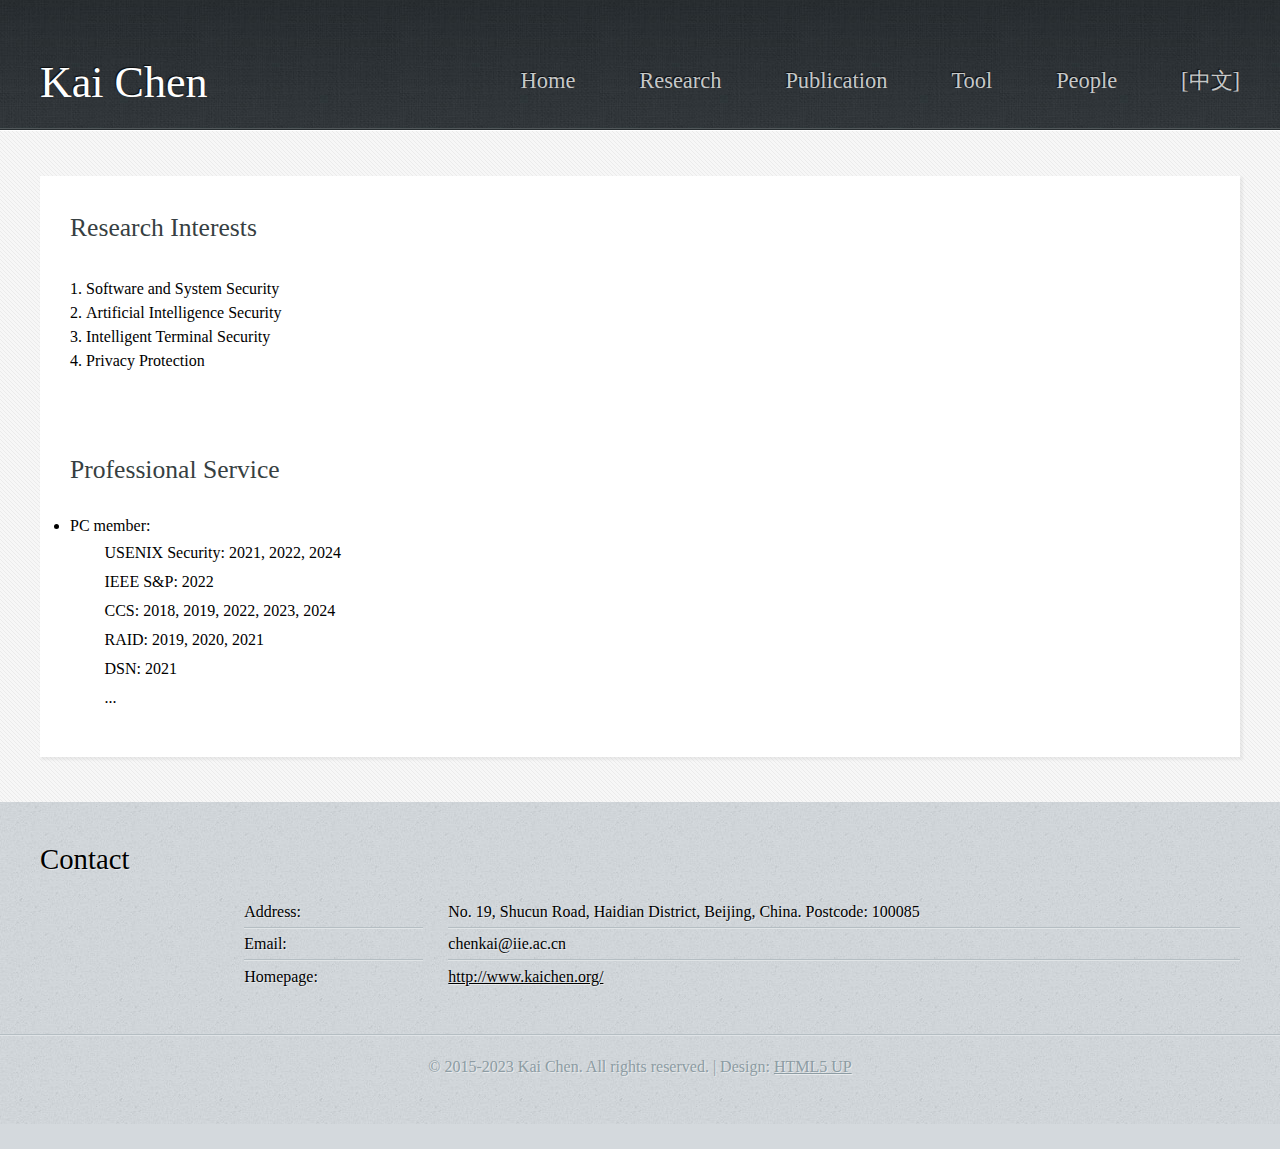
<file: Research.html>
﻿<!DOCTYPE HTML>
<!--
	Halcyonic by HTML5 UP
	html5up.net | @n33co
	Free for personal and commercial use under the CCA 3.0 license (html5up.net/license)
-->
<html>

<head>
	<title>Research - Kai Chen's Homepage</title>
	<meta charset="utf-8" />
	<meta name="viewport" content="width=device-width, initial-scale=1" />
	<!--[if lte IE 8]><script src="assets/js/ie/html5shiv.js"></script><![endif]-->
	<link rel="stylesheet" href="assets/css/main.css" />
	<!--[if lte IE 9]><link rel="stylesheet" href="assets/css/ie9.css" /><![endif]-->
</head>

<body class="subpage">
	<div id="page-wrapper">

		<!-- Header -->
		<div id="header-wrapper">
			<header id="header" class="container">
				<div class="row">
					<div class="12u">

						<!-- Logo -->
						<h1><a href="http://www.kaichen.org/" id="logo">Kai Chen</a></h1>

						<!-- Nav -->
						<nav id="nav">
							<a href="index.html">Home</a>
							<a href="Research.html">Research</a>
							<a href="Publication.html">Publication</a>
							<a href="Tool.html">Tool</a>
							<a href="People.html">People</a>
							<a href="http://people.ucas.ac.cn/~kaichen">[中文]</a>
						</nav>

					</div>
				</div>
			</header>
		</div>

		<!-- Content -->
		<div id="content-wrapper">
			<div id="content">
				<div class="container">
					<div class="row">
						<div class="12u 12u(mobile)">

							<!-- Main Content -->
							<section>
								<header>
									<h2>Research Interests</h2>
								</header>
								<p>
									<ol>
										<li>
											Software and System Security
										</li>
										<li>
											Artificial Intelligence Security
										</li>
										<li>
											Intelligent Terminal Security
										</li>
										<li>
											Privacy Protection
										</li>
									</ol>
								</p>
								<br></br>

								<header>
									<h2>Professional Service</h2>
								</header>
								<u type='disc'>
									<li>PC member:</li>
									<p style="text-indent:2em;">USENIX Security: 2021, 2022, 2024</p>
									<p style="text-indent:2em;">IEEE S&P: 2022</p>
									<p style="text-indent:2em;">CCS: 2018, 2019, 2022, 2023, 2024</p>
									<p style="text-indent:2em;">RAID: 2019, 2020, 2021</p>
									<p style="text-indent:2em;">DSN: 2021</p>
									<p style="text-indent:2em;">...</p>
								</u>
							</section>

						</div>
					</div>
				</div>
			</div>
		</div>

		<!-- Footer -->
		<div id="footer-wrapper">
			<footer id="footer" class="container">
				<div class="row">
					<div class="12u 12u(mobile)">

						<!-- Links -->
						<section>
							<header>
								<h2>Contact</h2>
							</header>								
							
							<div>
								<div class="row">
									<div class="2u 12u(mobile)">
										
									</div>
									<div class="2u 12u(mobile)">
										<ul class="link-list last-child">
											<li>Address:</li>
											<li>Email:</li>
											<li>Homepage:</li>
										</ul>
									</div>
									<div class="8u 12u(mobile)">
										<ul class="link-list last-child">
											<li>No. 19, Shucun Road, Haidian District, Beijing, China. Postcode: 100085</li>
											<li>chenkai@iie.ac.cn</li>
											<li><a href="http://www.kaichen.org/">http://www.kaichen.org/</a></li>
										</ul>
									</div>
									
								</div>
							</div>
						</section>

					</div>
					
				</div>
			</footer>
		</div>
		<!-- Copyright -->
		<div id="copyright">
			&copy; 2015-2023 Kai Chen. All rights reserved. | Design: <a href="http://html5up.net">HTML5 UP</a>
		</div>

	</div>

	<!-- Scripts -->
	<script src="assets/js/jquery.min.js"></script>
	<script src="assets/js/skel.min.js"></script>
	<script src="assets/js/skel-viewport.min.js"></script>
	<script src="assets/js/util.js"></script>
	<!--[if lte IE 8]><script src="assets/js/ie/respond.min.js"></script><![endif]-->
	<script src="assets/js/main.js"></script>

</body>

</html>
</file>
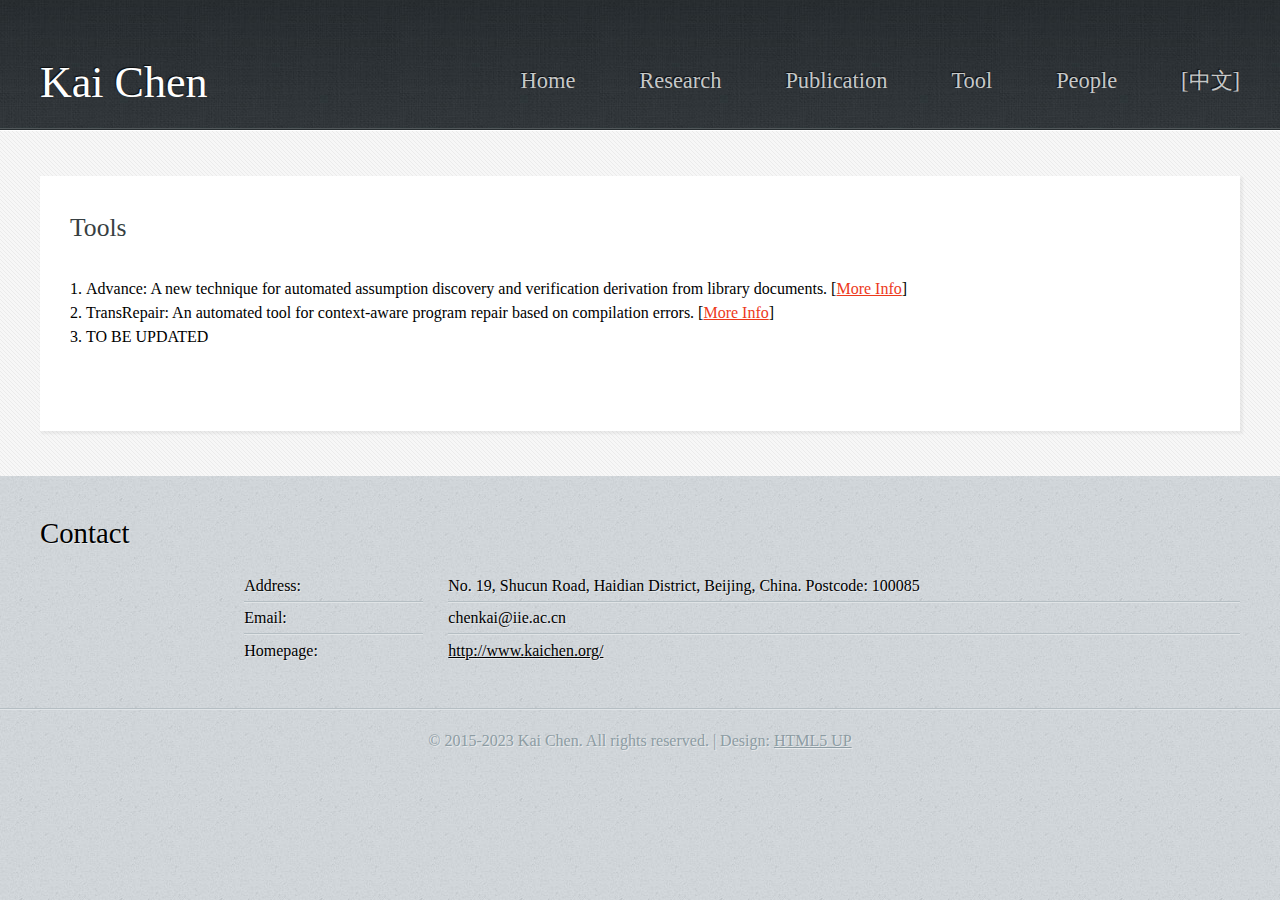
<file: Tool.html>
<!DOCTYPE HTML>
<!--
	Halcyonic by HTML5 UP
	html5up.net | @n33co
	Free for personal and commercial use under the CCA 3.0 license (html5up.net/license)
-->
<html>

<head>
    <title>Tools - Kai Chen's Homepage</title>
    <meta charset="utf-8" />
    <meta name="viewport" content="width=device-width, initial-scale=1" />
    <!--[if lte IE 8]><script src="assets/js/ie/html5shiv.js"></script><![endif]-->
    <link rel="stylesheet" href="assets/css/main.css" />
    <!--[if lte IE 9]><link rel="stylesheet" href="assets/css/ie9.css" /><![endif]-->
</head>

<body class="subpage">
    <div id="page-wrapper">

        <!-- Header -->
        <div id="header-wrapper">
            <header id="header" class="container">
                <div class="row">
                    <div class="12u">

                        <!-- Logo -->
                        <h1><a href="http://www.kaichen.org/" id="logo">Kai Chen</a></h1>

                        <!-- Nav -->
                        <nav id="nav">
                            <a href="index.html">Home</a>
                            <a href="Research.html">Research</a>																				
                            <a href="Publication.html">Publication</a>
                            <a href="Tool.html">Tool</a>
                            <a href="People.html">People</a>
                            <a href="http://people.ucas.ac.cn/~kaichen">[中文]</a>
                        </nav>

                    </div>
                </div>
            </header>
        </div>

        <!-- Content -->
        <div id="content-wrapper">
            <div id="content">
                <div class="container">
                    <div class="row">
                        <div class="12u 12u(mobile)">

                            <!-- Main Content -->
                            <section>
                                <header>
                                    <h2>Tools</h2>
                                </header>
                                <p>
                                <ol>
                                    <li>
                                        Advance: A new technique for automated assumption discovery and verification derivation from library documents. [<a href="tools/Advance.html">More Info</a>]
                                    </li>
                                    <li>
                                        TransRepair: An automated tool for context-aware program repair based on compilation errors. [<a href="tools/TransRepair.html">More Info</a>]
                                    </li>
                                    <li>
                                        TO BE UPDATED
                                    </li>
                                </ol>
                                </p>
                            </section>

                        </div>
                    </div>
                </div>
            </div>
        </div>

        <!-- Footer -->
        <div id="footer-wrapper">
            <footer id="footer" class="container">
                <div class="row">
                    <div class="12u 12u(mobile)">

                        <!-- Links -->
                        <section>
                            <header>
                                <h2>Contact</h2>
                            </header>								
                            
                            <div>
                                <div class="row">
                                    <div class="2u 12u(mobile)">
                                        
                                    </div>
                                    <div class="2u 12u(mobile)">
                                        <ul class="link-list last-child">
                                            <li>Address:</li>
                                            <li>Email:</li>
                                            <li>Homepage:</li>
                                        </ul>
                                    </div>
                                    <div class="8u 12u(mobile)">
                                        <ul class="link-list last-child">
                                            <li>No. 19, Shucun Road, Haidian District, Beijing, China. Postcode: 100085</li>
                                            <li>chenkai@iie.ac.cn</li>
                                            <li><a href="http://www.kaichen.org/">http://www.kaichen.org/</a></li>
                                        </ul>
                                    </div>
                                    
                                </div>
                            </div>
                        </section>

                    </div>
                    
                </div>
            </footer>
        </div>
        <!-- Copyright -->
        <div id="copyright">
            &copy; 2015-2023 Kai Chen. All rights reserved. | Design: <a href="http://html5up.net">HTML5 UP</a>
        </div>

    </div>

    <!-- Scripts -->
    <script src="assets/js/jquery.min.js"></script>
    <script src="assets/js/skel.min.js"></script>
    <script src="assets/js/skel-viewport.min.js"></script>
    <script src="assets/js/util.js"></script>
    <!--[if lte IE 8]><script src="assets/js/ie/respond.min.js"></script><![endif]-->
    <script src="assets/js/main.js"></script>

</body>

</html>
</file>
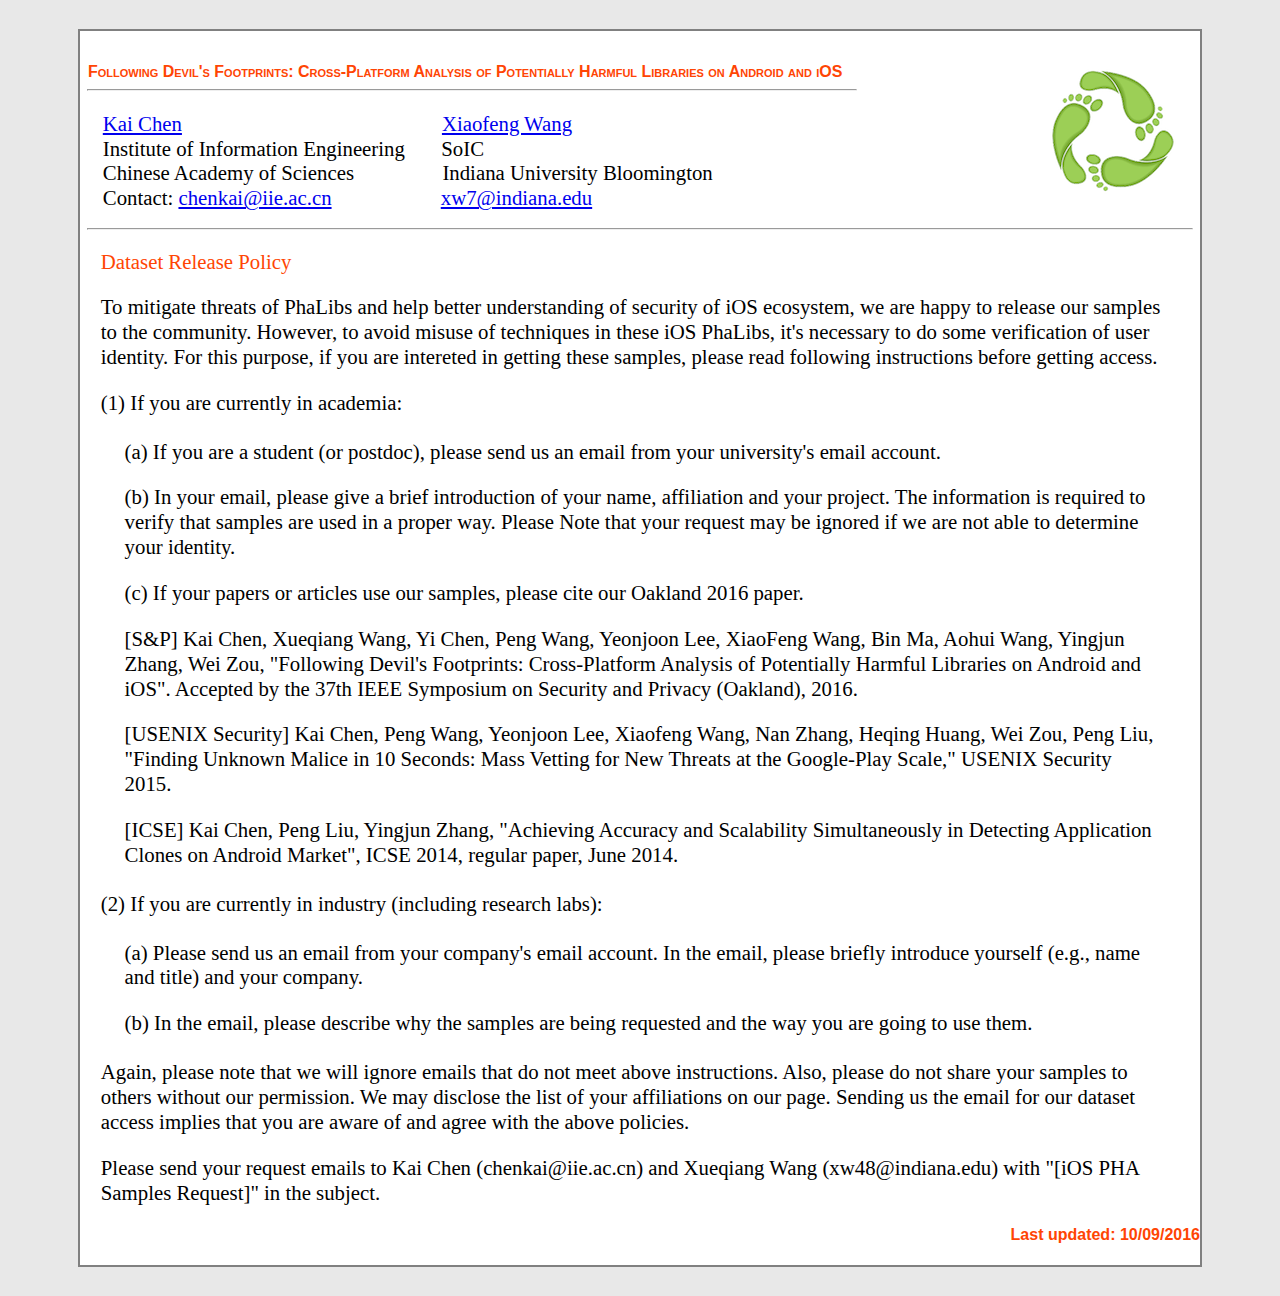
<file: share/download.html>
<html><head>
	<meta name="description" content="Android Malware Genome Project">
	<meta name="keywords" content="Android, Malware">
	<meta http-equiv="content-type" content="text/html; charset=UTF-8">

	<title>Android Malware Genome Project</title>

	<!--load web font from Google-->
	<link href="resource/css.css" rel="stylesheet" type="text/css">
	<link type="text/css" rel="stylesheet" href="resource/main.css">

	<!--+1 button -->
	<!--
	<script type="text/javascript">

	  (function() {

	    var po = document.createElement('script'); po.type = 'text/javascript'; po.async = true;

	    po.src = 'https://apis.google.com/js/plusone.js';

	    var s = document.getElementsByTagName('script')[0]; s.parentNode.insertBefore(po, s);

	  })();

	</script>
	-->

	<script src="resource/ga.js" async="" type="text/javascript"></script><script type="text/javascript" src="resource/base64.js"></script>

	<script type="text/javascript">
	var _gaq = _gaq || [];
		_gaq.push(['_setAccount', 'UA-29653616-1']);
		_gaq.push(['_trackPageview']);

	(function() {
	  var ga = document.createElement('script'); ga.type = 'text/javascript'; ga.async = true;
	  ga.src = ('https:' == document.location.protocol ? 'https://ssl' : 'http://www') + '.google-analytics.com/ga.js';
	  var s = document.getElementsByTagName('script')[0]; s.parentNode.insertBefore(ga, s);
	})();
	</script>



</head>

<body>

	<div class="outer"></div>
	<div class="main">
                <table cellpadding="0" width="100%" border="0">
                        <tbody><tr> <td width="70%">
                        <div class="title">Following Devil's Footprints: Cross-Platform Analysis of Potentially Harmful Libraries on Android and iOS </div>
                        <hr>

                        <p align="left"><a href="http://www.kaichen.org/">Kai Chen</a>
                                &nbsp;&nbsp;&nbsp;&nbsp;&nbsp;&nbsp;&nbsp;&nbsp;&nbsp;&nbsp;&nbsp;&nbsp;&nbsp;&nbsp;&nbsp;&nbsp;&nbsp;&nbsp;&nbsp;&nbsp;&nbsp;&nbsp;&nbsp;&nbsp;&nbsp;&nbsp;&nbsp;&nbsp;&nbsp;&nbsp;&nbsp;&nbsp;&nbsp;&nbsp;&nbsp;&nbsp;&nbsp;&nbsp;&nbsp;&nbsp;&nbsp;&nbsp;&nbsp;&nbsp;&nbsp;&nbsp;&nbsp;&nbsp;
                        <a href="http://www.informatics.indiana.edu/xw7">Xiaofeng Wang</a>
                <br>Institute of Information Engineering&nbsp;&nbsp;&nbsp;&nbsp;&nbsp;&nbsp;&nbsp;SoIC
                <br>Chinese Academy of Sciences&nbsp;&nbsp;&nbsp;&nbsp;&nbsp;&nbsp;&nbsp;&nbsp;&nbsp;&nbsp;&nbsp;&nbsp;&nbsp;&nbsp;&nbsp;&nbsp;&nbsp;Indiana University Bloomington
                <br>Contact:

                <a href="mailto:chenkai@iie.ac.cn">chenkai@iie.ac.cn</a>&nbsp;&nbsp;&nbsp;&nbsp;&nbsp;&nbsp;&nbsp;&nbsp;&nbsp;&nbsp;&nbsp;&nbsp;&nbsp;&nbsp;&nbsp;&nbsp;&nbsp;&nbsp;&nbsp;&nbsp;&nbsp;<a href="mailto:xw7@indiana.edu">xw7@indiana.edu</a>

                </p>


                </td>


<td width="30%" align="right">
<img src="resource/footprint.png">&nbsp;&nbsp;</td></tr>
</tbody></table>



		<hr>

		<p>

			</p><div class="subtitle">Dataset Release Policy </div>
                <p></p>
                <p>
		To mitigate threats of PhaLibs and help better understanding of security of iOS ecosystem, we 
		are happy to release our samples to the community. However, to avoid misuse of techniques
		in these iOS PhaLibs, it's necessary to do some verification of user identity. For this purpose, 
		if you are intereted in getting these samples, please read following instructions before getting access.
		</p>
                <p>
                (1) If you are currently in academia: <br>
                </p>
                <p>
                    <table>
                    <tbody><tr><td> <p>

                   (a) If you are a student (or postdoc), please send us an email from 
		your university's email account.</p>
                <p>
                   (b) In your email, please give a brief introduction of your name, 
		affiliation and your project. The information is required to verify that 
		samples are used in a proper way. Please Note that your request may be ignored if 
		we are not able to determine your identity.</p>
                <p>
                   (c) If your papers or articles use our samples, please cite our Oakland 2016
                       paper. </p>
                <p>
                      <!-- <table>-->

                       <!-- <tr><td style= "border-style:   dotted;   border-width:   0 ">
                         <p>-->
						 <!--
                       Kai Chen, Xueqiang Wang, Yi Chen, Peng Wang, Yeonjoon Lee, Xiaofeng Wang, Bin Ma, Aohui Wang, Yingjun Zhang, Wei Zou, "Following Devil's Footprints: Cross-Platform Analysis of Potentially Harmful Libraries on Android and iOS," Proceedings of the 37rd IEEE Symposium on Security and Privacy
                       (Oakland 2016), San Jose, CA, May 2016 -->
					   <p>[S&P] Kai Chen, Xueqiang Wang, Yi Chen, Peng Wang, Yeonjoon Lee, XiaoFeng Wang, Bin Ma, Aohui Wang, Yingjun Zhang, Wei Zou, "Following Devil's Footprints: Cross-Platform Analysis of Potentially Harmful Libraries on Android and iOS". Accepted by the 37th IEEE Symposium on Security and Privacy (Oakland), 2016.</p>

						<p>[USENIX Security] Kai Chen, Peng Wang, Yeonjoon Lee, Xiaofeng Wang, Nan Zhang, Heqing Huang, Wei Zou, Peng Liu, "Finding Unknown Malice in 10 Seconds: Mass Vetting for New Threats at the Google-Play Scale," USENIX Security 2015.</p>

						<p>[ICSE] Kai Chen, Peng Liu, Yingjun Zhang, "Achieving Accuracy and Scalability Simultaneously in Detecting Application Clones on Android Market", ICSE 2014, regular paper, June 2014.</p>
					   <!--</p></td></tr></table>-->
                    </p>

                    </td></tr></tbody></table> </p>
                 <p>
                (2) If you are currently in industry (including research labs):
                </p>
                <p>
                 <table>
                    <tbody><tr><td> <p>
                   (a) Please send us an email from your company's email account. In the email,
                       please briefly introduce yourself (e.g., name and title) and your company.</p>
                   <p>
                   (b) In the email, please describe why the samples are being requested and the way you are going to use them. </p>

                       </td></tr></tbody></table>
                </p>
                <p>
                Again, please note that we will ignore emails that do not meet above instructions. 
		Also, please do not share your samples to others without our permission. We may disclose the list of your affiliations on our page. Sending us the email
                for our dataset access implies that you are aware of and agree with the above policies.
               </p>
                <p>
                Please send your request emails to Kai Chen (chenkai@iie.ac.cn) and Xueqiang Wang (xw48@indiana.edu) with "[iOS PHA Samples Request]" in the subject.
		</p>
<!--
                   <hr>
                <p>
                Until now, we have released this dataset to the following universities, research labs and companies.

		</p>
                <p>
                    (1) <a href="http://www.purdue.edu/">Purdue University</a>, USA <br>

                </p>

		<hr>
-->


		<div class="footer">



			<g:plusone annotation="tail"></g:plusone>    Last updated: 10/09/2016

			<p></p>



		</div>



	</div>



 	<div class="outer"></div>









</body></html>
</file>
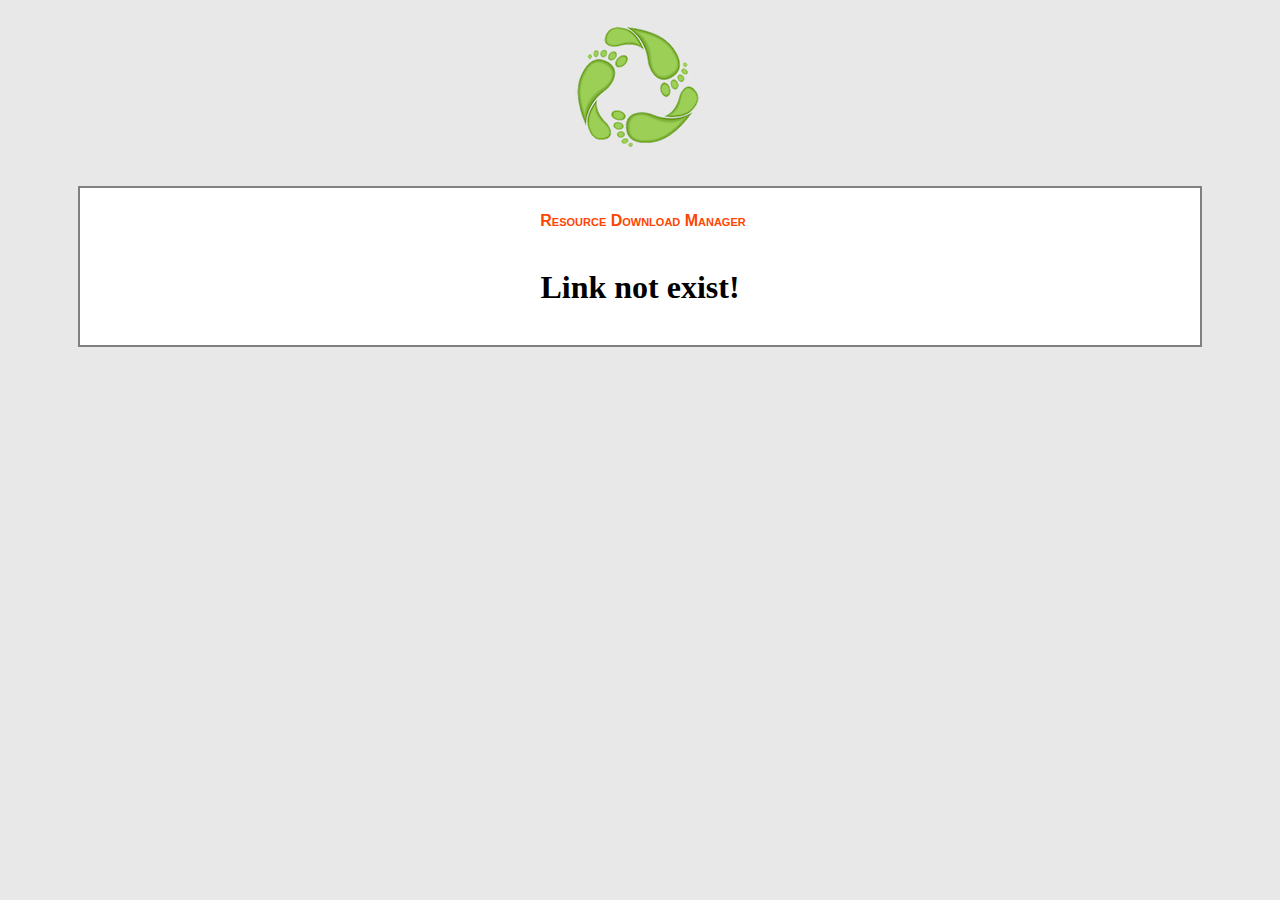
<file: share/err.html>
<html>
<head>
	<meta http-equiv="content-type" content="text/html; charset=windows-1252">
	<title>Following Devil's Footprints</title>
	<!--load web font from Google-->
	<link href="resource/css.css" rel="stylesheet" type="text/css">
	<link href="resource/main.css" rel="stylesheet" type="text/css">
</head>

<body>
	<div class="outer" align='center'><img src="resource/footprint.png"></div>
	<div class="main">
		<div class="title" align='center'>Resource Download Manager</div><br />
		<div align='center'><h1>Link not exist!</h1></div><br />
	</div>
</body>
</html>
</file>
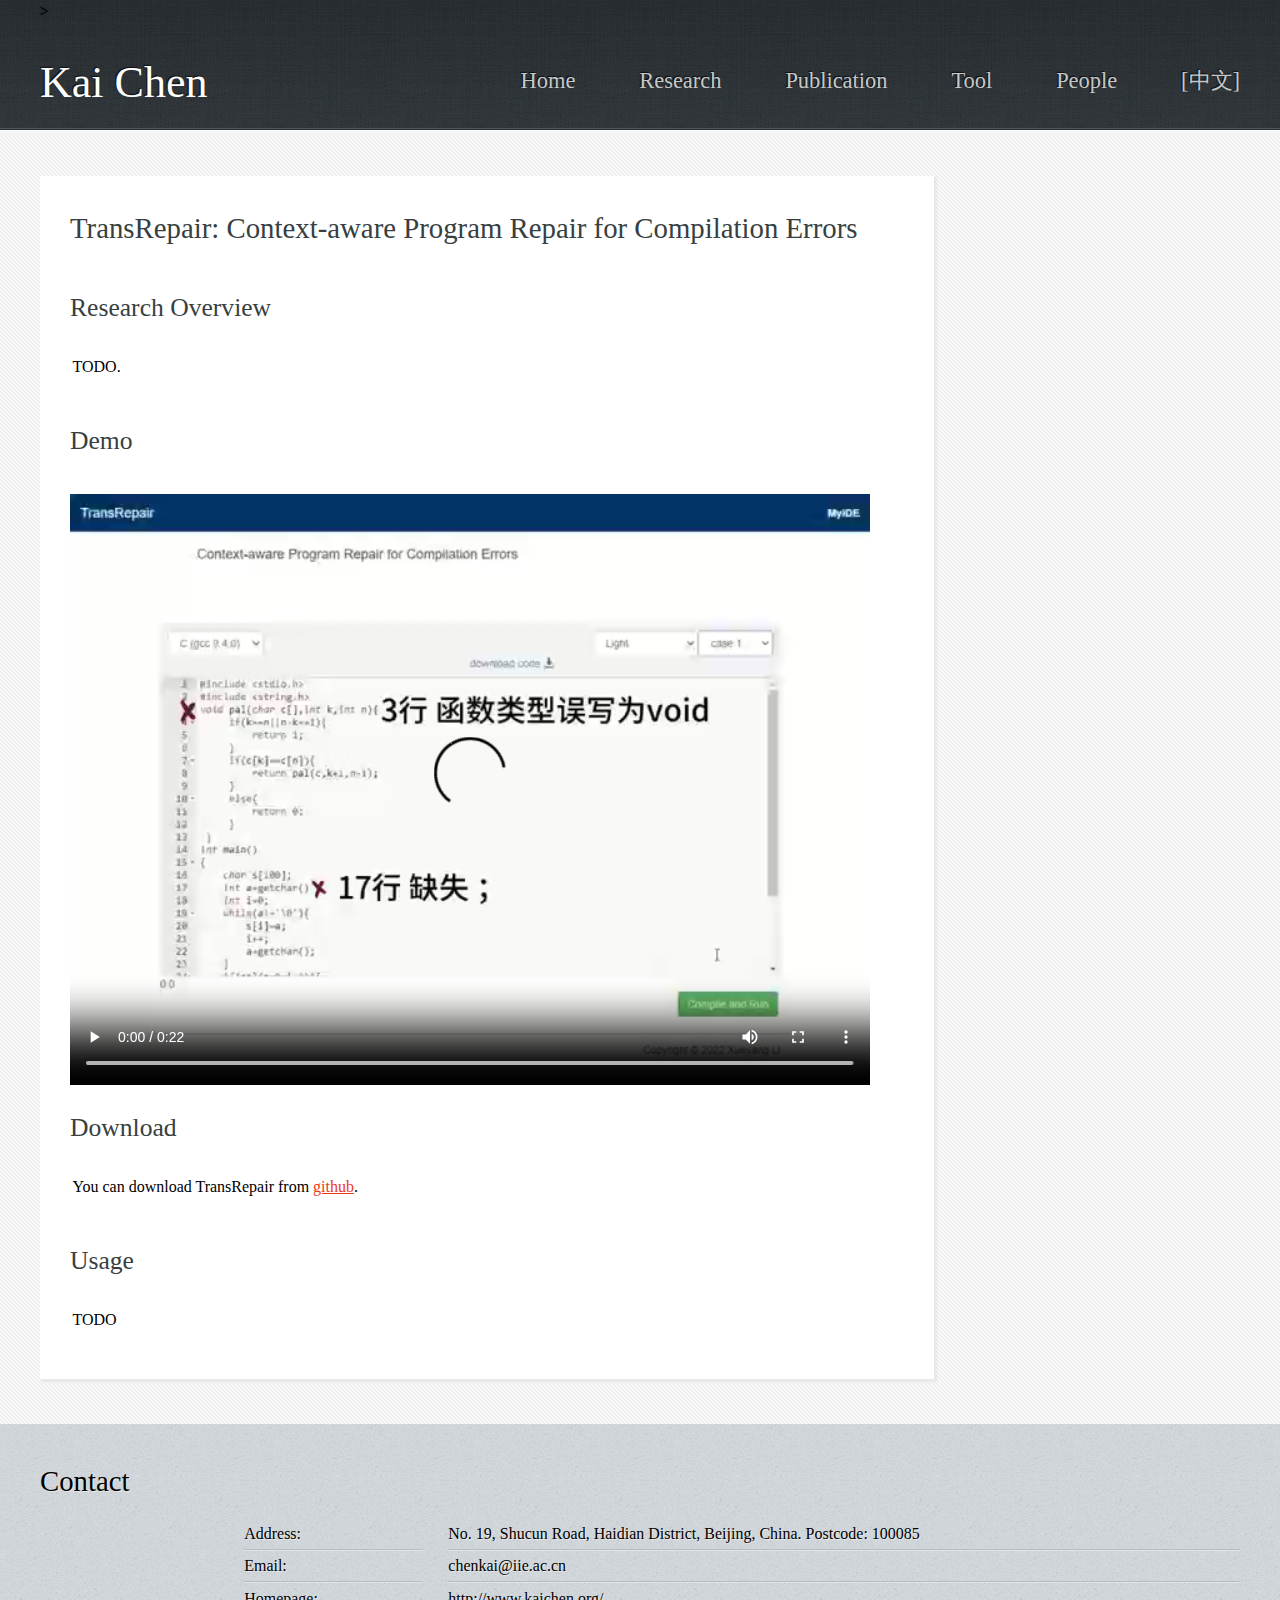
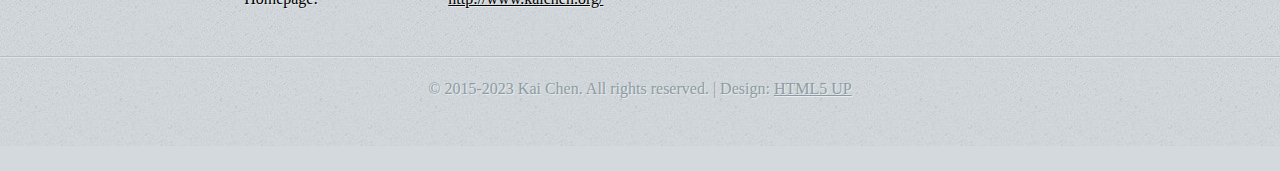
<file: tools/TransRepair.html>
<!DOCTYPE HTML>
<!--
	Halcyonic by HTML5 UP
	html5up.net | @n33co
	Free for personal and commercial use under the CCA 3.0 license (html5up.net/license)
-->
<html>
	<head>
		<title>TransRepair - Tools</title>
		<meta charset="utf-8" />
		<meta name="viewport" content="width=device-width, initial-scale=1" />
		<!--[if lte IE 8]><script src="assets/js/ie/html5shiv.js"></script><![endif]-->
		<link rel="stylesheet" href="../assets/css/main.css" />
		<!--[if lte IE 9]><link rel="stylesheet" href="assets/css/ie9.css" /><![endif]-->
	</head>
	<body class="subpage">
		<div id="page-wrapper">

			<!-- Header -->
				<div id="header-wrapper">
					<header id="header" class="container">
						<div class="row">
							<div class="12u">

								<!-- Logo -->
								<h1><a href="http://www.kaichen.org/" id="logo">Kai Chen</a></h1>

								<!-- Nav -->
								<nav id="nav">
									<a href="../index.html">Home</a>
									<a href="../Research.html">Research</a>																				
                                    <a href="../Publication.html">Publication</a>
                                    <a href="../Tool.html">Tool</a>
									<a href="../People.html">People</a>
                                    <a href="http://people.ucas.ac.cn/~kaichen">[中文]</a>
								</nav>

							</div>
						</div>>
					</header>
				</div>

			<!-- Content -->
				<div id="content-wrapper">
					<div id="content">
						<div class="container">
							<div class="row">
								<div class="9u 12u(mobile)">

									<!-- Main Content -->
										<section>
                                            <header>
                                                <h1>TransRepair: Context-aware Program Repair for Compilation Errors</h1>
                                            </header>
                                            
                                            <br>
                                            
                                            <header>
												<h2>Research Overview</h2>												
											</header>
											<p>
                                                TODO. 
                                            </p>

                                            <br></br>
											<header>
												<h2>Demo</h2>
											</header>
											<video width="800" height="600" controls>
												<source src="assets/TransRepair-demo.mp4" type="video/mp4" />
											</video>
											
											<br></br>


											<header>
												<h2>Download</h2>												
											</header>
                                            <p>You can download <em>TransRepair</em> from <a href="https://github.com/lvtao-sec/Advance.git">github</a>.</p>
                                            
                                            <br></br>
                                            
                                            <header>
												<h2>Usage</h2>											
                                            </header>
                                            <p>TODO</p>
										</u>
										</section>

								</div>
								
							</div>
						</div>
					</div>
				</div>

			<!-- Footer -->
				<div id="footer-wrapper">
					<footer id="footer" class="container">
						<div class="row">
							<div class="12u 12u(mobile)">

								<!-- Links -->
									<section>
										<header>
											<h2>Contact</h2>
										</header>								
										
										<div>
											<div class="row">
												<div class="2u 12u(mobile)">
													
												</div>
												<div class="2u 12u(mobile)">
													<ul class="link-list last-child">
														<li>Address:</li>
														<li>Email:</li>
														<li>Homepage:</li>
													</ul>
												</div>
												<div class="8u 12u(mobile)">
													<ul class="link-list last-child">
														<li>No. 19, Shucun Road, Haidian District, Beijing, China. Postcode: 100085</li>
														<li>chenkai@iie.ac.cn</li>
														<li><a href="http://www.kaichen.org/">http://www.kaichen.org/</a></li>
													</ul>
												</div>
												
											</div>
										</div>
									</section>

							</div>
							
						</div>
					</footer>
				</div>

			<!-- Copyright -->
				<div id="copyright">
					&copy; 2015-2023 Kai Chen. All rights reserved. | Design: <a href="http://html5up.net">HTML5 UP</a>
				</div>

		</div>

		<!-- Scripts -->
		<script src="../assets/js/jquery.min.js"></script>
		<script src="../assets/js/skel.min.js"></script>
		<script src="../assets/js/skel-viewport.min.js"></script>
		<script src="../assets/js/util.js"></script>
		<!--[if lte IE 8]><script src="assets/js/ie/respond.min.js"></script><![endif]-->
		<script src="../assets/js/main.js"></script>

	</body>
</html>
</file>
<file: assets/css/main.css>
@import url(http://fonts.googleapis.com/css?family=Yanone+Kaffeesatz:400,300,200);

/*
	Halcyonic by HTML5 UP
	html5up.net | @n33co
	Free for personal and commercial use under the CCA 3.0 license (html5up.net/license)
*/

/* Reset */

	html, body, div, span, applet, object, iframe, h1, h2, h3, h4, h5, h6, blockquote, pre, a, abbr, acronym, address, big, cite, code, del, dfn, em, img, ins, kbd, q, s, samp, small, strike, strong, sub, sup, tt, var, b, u, i, center, dl, dt, dd, ol, ul, li, fieldset, form, label, legend, table, caption, tbody, tfoot, thead, tr, th, td, article, aside, canvas, details, embed, figure, figcaption, footer, header, hgroup, menu, nav, output, ruby, section, summary, time, mark, audio, video {
		margin: 0;
		padding: 0;
		border: 0;
		font-size: 100%;
		font: inherit;
		vertical-align: baseline;
	}
	u {
		text-decoration: none;
	}
	p {
		margin: 0;
		padding: 2.5px;
		border: 0;
		font-size: 100%;
		font: inherit;
		vertical-align: baseline;
	}

	article, aside, details, figcaption, figure, footer, header, hgroup, menu, nav, section {
		display: block;
	}

	body {
		line-height: 1;
	}

	ol {
		list-style: decimal;
		list-style-position:inside;
	}

	ul {
		list-style: none;
	}

	blockquote, q {
		quotes: none;
	}

	blockquote:before, blockquote:after, q:before, q:after {
		content: '';
		content: none;
	}

	table {
		border-collapse: collapse;
		border-spacing: 0;
	}

	body {
		-webkit-text-size-adjust: none;
	}

/* Box Model */

	*, *:before, *:after {
		-moz-box-sizing: border-box;
		-webkit-box-sizing: border-box;
		box-sizing: border-box;
	}

/* Containers */

	.container {
		margin-left: auto;
		margin-right: auto;
	}

	.container.\31 25\25 {
		width: 100%;
		max-width: 1200px;
		min-width: 960px;
	}

	.container.\37 5\25 {
		width: 720px;
	}

	.container.\35 0\25 {
		width: 480px;
	}

	.container.\32 5\25 {
		width: 240px;
	}

	.container {
		width: 960px;
	}

	@media screen and (min-width: 737px) {

		.container.\31 25\25 {
			width: 100%;
			max-width: 1500px;
			min-width: 1200px;
		}

		.container.\37 5\25 {
			width: 900px;
		}

		.container.\35 0\25 {
			width: 600px;
		}

		.container.\32 5\25 {
			width: 300px;
		}

		.container {
			width: 1200px;
		}

	}

	@media screen and (min-width: 737px) and (max-width: 1200px) {

		.container.\31 25\25 {
			width: 100%;
			max-width: 1250px;
			min-width: 1000px;
		}

		.container.\37 5\25 {
			width: 750px;
		}

		.container.\35 0\25 {
			width: 500px;
		}

		.container.\32 5\25 {
			width: 250px;
		}

		.container {
			width: 1000px;
		}

	}

	@media screen and (max-width: 736px) {

		.container.\31 25\25 {
			width: 100%;
			max-width: 125%;
			min-width: 100%;
		}

		.container.\37 5\25 {
			width: 75%;
		}

		.container.\35 0\25 {
			width: 50%;
		}

		.container.\32 5\25 {
			width: 25%;
		}

		.container {
			width: 100% !important;
		}

	}

/* Grid */

	.row {
		border-bottom: solid 1px transparent;
		-moz-box-sizing: border-box;
		-webkit-box-sizing: border-box;
		box-sizing: border-box;
	}

	.row > * {
		float: left;
		-moz-box-sizing: border-box;
		-webkit-box-sizing: border-box;
		box-sizing: border-box;
	}

	.row:after, .row:before {
		content: '';
		display: block;
		clear: both;
		height: 0;
	}

	.row.uniform > * > :first-child {
		margin-top: 0;
	}

	.row.uniform > * > :last-child {
		margin-bottom: 0;
	}

	.row.\30 \25 > * {
		padding: 0 0 0 0px;
	}

	.row.\30 \25 {
		margin: 0 0 -1px 0px;
	}

	.row.uniform.\30 \25 > * {
		padding: 0px 0 0 0px;
	}

	.row.uniform.\30 \25 {
		margin: 0px 0 -1px 0px;
	}

	.row > * {
		padding: 0 0 0 40px;
	}

	.row {
		margin: 0 0 -1px -40px;
	}

	.row.uniform > * {
		padding: 40px 0 0 40px;
	}

	.row.uniform {
		margin: -40px 0 -1px -40px;
	}

	.row.\32 00\25 > * {
		padding: 0 0 0 80px;
	}

	.row.\32 00\25 {
		margin: 0 0 -1px -80px;
	}

	.row.uniform.\32 00\25 > * {
		padding: 80px 0 0 80px;
	}

	.row.uniform.\32 00\25 {
		margin: -80px 0 -1px -80px;
	}

	.row.\31 50\25 > * {
		padding: 0 0 0 60px;
	}

	.row.\31 50\25 {
		margin: 0 0 -1px -60px;
	}

	.row.uniform.\31 50\25 > * {
		padding: 60px 0 0 60px;
	}

	.row.uniform.\31 50\25 {
		margin: -60px 0 -1px -60px;
	}

	.row.\35 0\25 > * {
		padding: 0 0 0 20px;
	}

	.row.\35 0\25 {
		margin: 0 0 -1px -20px;
	}

	.row.uniform.\35 0\25 > * {
		padding: 20px 0 0 20px;
	}

	.row.uniform.\35 0\25 {
		margin: -20px 0 -1px -20px;
	}

	.row.\32 5\25 > * {
		padding: 0 0 0 10px;
	}

	.row.\32 5\25 {
		margin: 0 0 -1px -10px;
	}

	.row.uniform.\32 5\25 > * {
		padding: 10px 0 0 10px;
	}

	.row.uniform.\32 5\25 {
		margin: -10px 0 -1px -10px;
	}

	.\31 2u, .\31 2u\24 {
		width: 100%;
		clear: none;
		margin-left: 0;
	}

	.\31 1u, .\31 1u\24 {
		width: 91.6666666667%;
		clear: none;
		margin-left: 0;
	}

	.\31 0u, .\31 0u\24 {
		width: 83.3333333333%;
		clear: none;
		margin-left: 0;
	}

	.\39 u, .\39 u\24 {
		width: 75%;
		clear: none;
		margin-left: 0;
	}

	.\38 u, .\38 u\24 {
		width: 66.6666666667%;
		clear: none;
		margin-left: 0;
	}

	.\37 u, .\37 u\24 {
		width: 58.3333333333%;
		clear: none;
		margin-left: 0;
	}

	.\36 u, .\36 u\24 {
		width: 50%;
		clear: none;
		margin-left: 0;
	}

	.\35 u, .\35 u\24 {
		width: 41.6666666667%;
		clear: none;
		margin-left: 0;
	}

	.\34 u, .\34 u\24 {
		width: 33.3333333333%;
		clear: none;
		margin-left: 0;
	}

	.\33 u, .\33 u\24 {
		width: 25%;
		clear: none;
		margin-left: 0;
	}

	.\32 u, .\32 u\24 {
		width: 16.6666666667%;
		clear: none;
		margin-left: 0;
	}

	.\31 u, .\31 u\24 {
		width: 8.3333333333%;
		clear: none;
		margin-left: 0;
	}

	.\31 2u\24 + *,
	.\31 1u\24 + *,
	.\31 0u\24 + *,
	.\39 u\24 + *,
	.\38 u\24 + *,
	.\37 u\24 + *,
	.\36 u\24 + *,
	.\35 u\24 + *,
	.\34 u\24 + *,
	.\33 u\24 + *,
	.\32 u\24 + *,
	.\31 u\24 + * {
		clear: left;
	}

	.\-11u {
		margin-left: 91.66667%;
	}

	.\-10u {
		margin-left: 83.33333%;
	}

	.\-9u {
		margin-left: 75%;
	}

	.\-8u {
		margin-left: 66.66667%;
	}

	.\-7u {
		margin-left: 58.33333%;
	}

	.\-6u {
		margin-left: 50%;
	}

	.\-5u {
		margin-left: 41.66667%;
	}

	.\-4u {
		margin-left: 33.33333%;
	}

	.\-3u {
		margin-left: 25%;
	}

	.\-2u {
		margin-left: 16.66667%;
	}

	.\-1u {
		margin-left: 8.33333%;
	}

	@media screen and (min-width: 737px) {

		.row > * {
			padding: 25px 0 0 25px;
		}

		.row {
			margin: -25px 0 -1px -25px;
		}

		.row.uniform > * {
			padding: 25px 0 0 25px;
		}

		.row.uniform {
			margin: -25px 0 -1px -25px;
		}

		.row.\32 00\25 > * {
			padding: 50px 0 0 50px;
		}

		.row.\32 00\25 {
			margin: -50px 0 -1px -50px;
		}

		.row.uniform.\32 00\25 > * {
			padding: 50px 0 0 50px;
		}

		.row.uniform.\32 00\25 {
			margin: -50px 0 -1px -50px;
		}

		.row.\31 50\25 > * {
			padding: 37.5px 0 0 37.5px;
		}

		.row.\31 50\25 {
			margin: -37.5px 0 -1px -37.5px;
		}

		.row.uniform.\31 50\25 > * {
			padding: 37.5px 0 0 37.5px;
		}

		.row.uniform.\31 50\25 {
			margin: -37.5px 0 -1px -37.5px;
		}

		.row.\35 0\25 > * {
			padding: 12.5px 0 0 12.5px;
		}

		.row.\35 0\25 {
			margin: -12.5px 0 -1px -12.5px;
		}

		.row.uniform.\35 0\25 > * {
			padding: 12.5px 0 0 12.5px;
		}

		.row.uniform.\35 0\25 {
			margin: -12.5px 0 -1px -12.5px;
		}

		.row.\32 5\25 > * {
			padding: 6.25px 0 0 6.25px;
		}

		.row.\32 5\25 {
			margin: -6.25px 0 -1px -6.25px;
		}

		.row.uniform.\32 5\25 > * {
			padding: 6.25px 0 0 6.25px;
		}

		.row.uniform.\32 5\25 {
			margin: -6.25px 0 -1px -6.25px;
		}

		.\31 2u\28desktop\29, .\31 2u\24\28desktop\29 {
			width: 100%;
			clear: none;
			margin-left: 0;
		}

		.\31 1u\28desktop\29, .\31 1u\24\28desktop\29 {
			width: 91.6666666667%;
			clear: none;
			margin-left: 0;
		}

		.\31 0u\28desktop\29, .\31 0u\24\28desktop\29 {
			width: 83.3333333333%;
			clear: none;
			margin-left: 0;
		}

		.\39 u\28desktop\29, .\39 u\24\28desktop\29 {
			width: 75%;
			clear: none;
			margin-left: 0;
		}

		.\38 u\28desktop\29, .\38 u\24\28desktop\29 {
			width: 66.6666666667%;
			clear: none;
			margin-left: 0;
		}

		.\37 u\28desktop\29, .\37 u\24\28desktop\29 {
			width: 58.3333333333%;
			clear: none;
			margin-left: 0;
		}

		.\36 u\28desktop\29, .\36 u\24\28desktop\29 {
			width: 50%;
			clear: none;
			margin-left: 0;
		}

		.\35 u\28desktop\29, .\35 u\24\28desktop\29 {
			width: 41.6666666667%;
			clear: none;
			margin-left: 0;
		}

		.\34 u\28desktop\29, .\34 u\24\28desktop\29 {
			width: 33.3333333333%;
			clear: none;
			margin-left: 0;
		}

		.\33 u\28desktop\29, .\33 u\24\28desktop\29 {
			width: 25%;
			clear: none;
			margin-left: 0;
		}

		.\32 u\28desktop\29, .\32 u\24\28desktop\29 {
			width: 16.6666666667%;
			clear: none;
			margin-left: 0;
		}

		.\31 u\28desktop\29, .\31 u\24\28desktop\29 {
			width: 8.3333333333%;
			clear: none;
			margin-left: 0;
		}

		.\31 2u\24\28desktop\29 + *,
		.\31 1u\24\28desktop\29 + *,
		.\31 0u\24\28desktop\29 + *,
		.\39 u\24\28desktop\29 + *,
		.\38 u\24\28desktop\29 + *,
		.\37 u\24\28desktop\29 + *,
		.\36 u\24\28desktop\29 + *,
		.\35 u\24\28desktop\29 + *,
		.\34 u\24\28desktop\29 + *,
		.\33 u\24\28desktop\29 + *,
		.\32 u\24\28desktop\29 + *,
		.\31 u\24\28desktop\29 + * {
			clear: left;
		}

		.\-11u\28desktop\29 {
			margin-left: 91.66667%;
		}

		.\-10u\28desktop\29 {
			margin-left: 83.33333%;
		}

		.\-9u\28desktop\29 {
			margin-left: 75%;
		}

		.\-8u\28desktop\29 {
			margin-left: 66.66667%;
		}

		.\-7u\28desktop\29 {
			margin-left: 58.33333%;
		}

		.\-6u\28desktop\29 {
			margin-left: 50%;
		}

		.\-5u\28desktop\29 {
			margin-left: 41.66667%;
		}

		.\-4u\28desktop\29 {
			margin-left: 33.33333%;
		}

		.\-3u\28desktop\29 {
			margin-left: 25%;
		}

		.\-2u\28desktop\29 {
			margin-left: 16.66667%;
		}

		.\-1u\28desktop\29 {
			margin-left: 8.33333%;
		}

	}

	@media screen and (min-width: 737px) and (max-width: 1200px) {

		.row > * {
			padding: 20px 0 0 20px;
		}

		.row {
			margin: -20px 0 -1px -20px;
		}

		.row.uniform > * {
			padding: 20px 0 0 20px;
		}

		.row.uniform {
			margin: -20px 0 -1px -20px;
		}

		.row.\32 00\25 > * {
			padding: 40px 0 0 40px;
		}

		.row.\32 00\25 {
			margin: -40px 0 -1px -40px;
		}

		.row.uniform.\32 00\25 > * {
			padding: 40px 0 0 40px;
		}

		.row.uniform.\32 00\25 {
			margin: -40px 0 -1px -40px;
		}

		.row.\31 50\25 > * {
			padding: 30px 0 0 30px;
		}

		.row.\31 50\25 {
			margin: -30px 0 -1px -30px;
		}

		.row.uniform.\31 50\25 > * {
			padding: 30px 0 0 30px;
		}

		.row.uniform.\31 50\25 {
			margin: -30px 0 -1px -30px;
		}

		.row.\35 0\25 > * {
			padding: 10px 0 0 10px;
		}

		.row.\35 0\25 {
			margin: -10px 0 -1px -10px;
		}

		.row.uniform.\35 0\25 > * {
			padding: 10px 0 0 10px;
		}

		.row.uniform.\35 0\25 {
			margin: -10px 0 -1px -10px;
		}

		.row.\32 5\25 > * {
			padding: 5px 0 0 5px;
		}

		.row.\32 5\25 {
			margin: -5px 0 -1px -5px;
		}

		.row.uniform.\32 5\25 > * {
			padding: 5px 0 0 5px;
		}

		.row.uniform.\32 5\25 {
			margin: -5px 0 -1px -5px;
		}

		.\31 2u\28tablet\29, .\31 2u\24\28tablet\29 {
			width: 100%;
			clear: none;
			margin-left: 0;
		}

		.\31 1u\28tablet\29, .\31 1u\24\28tablet\29 {
			width: 91.6666666667%;
			clear: none;
			margin-left: 0;
		}

		.\31 0u\28tablet\29, .\31 0u\24\28tablet\29 {
			width: 83.3333333333%;
			clear: none;
			margin-left: 0;
		}

		.\39 u\28tablet\29, .\39 u\24\28tablet\29 {
			width: 75%;
			clear: none;
			margin-left: 0;
		}

		.\38 u\28tablet\29, .\38 u\24\28tablet\29 {
			width: 66.6666666667%;
			clear: none;
			margin-left: 0;
		}

		.\37 u\28tablet\29, .\37 u\24\28tablet\29 {
			width: 58.3333333333%;
			clear: none;
			margin-left: 0;
		}

		.\36 u\28tablet\29, .\36 u\24\28tablet\29 {
			width: 50%;
			clear: none;
			margin-left: 0;
		}

		.\35 u\28tablet\29, .\35 u\24\28tablet\29 {
			width: 41.6666666667%;
			clear: none;
			margin-left: 0;
		}

		.\34 u\28tablet\29, .\34 u\24\28tablet\29 {
			width: 33.3333333333%;
			clear: none;
			margin-left: 0;
		}

		.\33 u\28tablet\29, .\33 u\24\28tablet\29 {
			width: 25%;
			clear: none;
			margin-left: 0;
		}

		.\32 u\28tablet\29, .\32 u\24\28tablet\29 {
			width: 16.6666666667%;
			clear: none;
			margin-left: 0;
		}

		.\31 u\28tablet\29, .\31 u\24\28tablet\29 {
			width: 8.3333333333%;
			clear: none;
			margin-left: 0;
		}

		.\31 2u\24\28tablet\29 + *,
		.\31 1u\24\28tablet\29 + *,
		.\31 0u\24\28tablet\29 + *,
		.\39 u\24\28tablet\29 + *,
		.\38 u\24\28tablet\29 + *,
		.\37 u\24\28tablet\29 + *,
		.\36 u\24\28tablet\29 + *,
		.\35 u\24\28tablet\29 + *,
		.\34 u\24\28tablet\29 + *,
		.\33 u\24\28tablet\29 + *,
		.\32 u\24\28tablet\29 + *,
		.\31 u\24\28tablet\29 + * {
			clear: left;
		}

		.\-11u\28tablet\29 {
			margin-left: 91.66667%;
		}

		.\-10u\28tablet\29 {
			margin-left: 83.33333%;
		}

		.\-9u\28tablet\29 {
			margin-left: 75%;
		}

		.\-8u\28tablet\29 {
			margin-left: 66.66667%;
		}

		.\-7u\28tablet\29 {
			margin-left: 58.33333%;
		}

		.\-6u\28tablet\29 {
			margin-left: 50%;
		}

		.\-5u\28tablet\29 {
			margin-left: 41.66667%;
		}

		.\-4u\28tablet\29 {
			margin-left: 33.33333%;
		}

		.\-3u\28tablet\29 {
			margin-left: 25%;
		}

		.\-2u\28tablet\29 {
			margin-left: 16.66667%;
		}

		.\-1u\28tablet\29 {
			margin-left: 8.33333%;
		}

	}

	@media screen and (max-width: 736px) {

		.row > * {
			padding: 20px 0 0 20px;
		}

		.row {
			margin: -20px 0 -1px -20px;
		}

		.row.uniform > * {
			padding: 20px 0 0 20px;
		}

		.row.uniform {
			margin: -20px 0 -1px -20px;
		}

		.row.\32 00\25 > * {
			padding: 40px 0 0 40px;
		}

		.row.\32 00\25 {
			margin: -40px 0 -1px -40px;
		}

		.row.uniform.\32 00\25 > * {
			padding: 40px 0 0 40px;
		}

		.row.uniform.\32 00\25 {
			margin: -40px 0 -1px -40px;
		}

		.row.\31 50\25 > * {
			padding: 30px 0 0 30px;
		}

		.row.\31 50\25 {
			margin: -30px 0 -1px -30px;
		}

		.row.uniform.\31 50\25 > * {
			padding: 30px 0 0 30px;
		}

		.row.uniform.\31 50\25 {
			margin: -30px 0 -1px -30px;
		}

		.row.\35 0\25 > * {
			padding: 10px 0 0 10px;
		}

		.row.\35 0\25 {
			margin: -10px 0 -1px -10px;
		}

		.row.uniform.\35 0\25 > * {
			padding: 10px 0 0 10px;
		}

		.row.uniform.\35 0\25 {
			margin: -10px 0 -1px -10px;
		}

		.row.\32 5\25 > * {
			padding: 5px 0 0 5px;
		}

		.row.\32 5\25 {
			margin: -5px 0 -1px -5px;
		}

		.row.uniform.\32 5\25 > * {
			padding: 5px 0 0 5px;
		}

		.row.uniform.\32 5\25 {
			margin: -5px 0 -1px -5px;
		}

		.\31 2u\28mobile\29, .\31 2u\24\28mobile\29 {
			width: 100%;
			clear: none;
			margin-left: 0;
		}

		.\31 1u\28mobile\29, .\31 1u\24\28mobile\29 {
			width: 91.6666666667%;
			clear: none;
			margin-left: 0;
		}

		.\31 0u\28mobile\29, .\31 0u\24\28mobile\29 {
			width: 83.3333333333%;
			clear: none;
			margin-left: 0;
		}

		.\39 u\28mobile\29, .\39 u\24\28mobile\29 {
			width: 75%;
			clear: none;
			margin-left: 0;
		}

		.\38 u\28mobile\29, .\38 u\24\28mobile\29 {
			width: 66.6666666667%;
			clear: none;
			margin-left: 0;
		}

		.\37 u\28mobile\29, .\37 u\24\28mobile\29 {
			width: 58.3333333333%;
			clear: none;
			margin-left: 0;
		}

		.\36 u\28mobile\29, .\36 u\24\28mobile\29 {
			width: 50%;
			clear: none;
			margin-left: 0;
		}

		.\35 u\28mobile\29, .\35 u\24\28mobile\29 {
			width: 41.6666666667%;
			clear: none;
			margin-left: 0;
		}

		.\34 u\28mobile\29, .\34 u\24\28mobile\29 {
			width: 33.3333333333%;
			clear: none;
			margin-left: 0;
		}

		.\33 u\28mobile\29, .\33 u\24\28mobile\29 {
			width: 25%;
			clear: none;
			margin-left: 0;
		}

		.\32 u\28mobile\29, .\32 u\24\28mobile\29 {
			width: 16.6666666667%;
			clear: none;
			margin-left: 0;
		}

		.\31 u\28mobile\29, .\31 u\24\28mobile\29 {
			width: 8.3333333333%;
			clear: none;
			margin-left: 0;
		}

		.\31 2u\24\28mobile\29 + *,
		.\31 1u\24\28mobile\29 + *,
		.\31 0u\24\28mobile\29 + *,
		.\39 u\24\28mobile\29 + *,
		.\38 u\24\28mobile\29 + *,
		.\37 u\24\28mobile\29 + *,
		.\36 u\24\28mobile\29 + *,
		.\35 u\24\28mobile\29 + *,
		.\34 u\24\28mobile\29 + *,
		.\33 u\24\28mobile\29 + *,
		.\32 u\24\28mobile\29 + *,
		.\31 u\24\28mobile\29 + * {
			clear: left;
		}

		.\-11u\28mobile\29 {
			margin-left: 91.66667%;
		}

		.\-10u\28mobile\29 {
			margin-left: 83.33333%;
		}

		.\-9u\28mobile\29 {
			margin-left: 75%;
		}

		.\-8u\28mobile\29 {
			margin-left: 66.66667%;
		}

		.\-7u\28mobile\29 {
			margin-left: 58.33333%;
		}

		.\-6u\28mobile\29 {
			margin-left: 50%;
		}

		.\-5u\28mobile\29 {
			margin-left: 41.66667%;
		}

		.\-4u\28mobile\29 {
			margin-left: 33.33333%;
		}

		.\-3u\28mobile\29 {
			margin-left: 25%;
		}

		.\-2u\28mobile\29 {
			margin-left: 16.66667%;
		}

		.\-1u\28mobile\29 {
			margin-left: 8.33333%;
		}

	}

/* Basic */

	body {
		background: #D4D9DD url("images/bg03.jpg");
		
		font-size: 12pt;
		font-family: Georgia, times, "times new roman", serif;
		line-height: 1.5em;
		font-weight: 300;
	}

	input, textarea, select {
		font-size: 12pt;
		font-family: Georgia, times, "times new roman", serif;
		line-height: 1.5em;
		font-weight: 300;
	}

	ul, ol, dl {
		margin: 0 0 2em 0;
	}

	a {
		text-decoration: underline;
	}

		a:hover {
			text-decoration: none;
		}

	section > :last-child,
	.last-child {
		margin-bottom: 0 !important;
	}

/* Multi-use */

	.link-list li {
		padding: 0.2em 0 0.2em 0;
	}

		.link-list li:first-child {
			padding-top: 0 !important;
			border-top: 0 !important;
		}

		.link-list li:last-child {
			padding-bottom: 0 !important;
			border-bottom: 0 !important;
		}

	.quote-list li {
		padding: 1em 0 1em 0;
		overflow: hidden;
	}

		.quote-list li:first-child {
			padding-top: 0 !important;
			border-top: 0 !important;
		}

		.quote-list li:last-child {
			padding-bottom: 0 !important;
			border-bottom: 0 !important;
		}

		.quote-list li img {
			float: left;
		}

		.quote-list li p {
			margin: 0 0 0 90px;
			font-size: 1.2em;
			font-style: italic;
			
		}

		.quote-list li span {
			display: block;
			margin-left: 90px;
			font-size: 0.9em;
			font-weight: 400;
		}
		.student-list li {
		padding: 1em 0 1em 0;
		overflow: hidden;
	}

		.student-list li:first-child {
			padding-top: 0 !important;
			border-top: 0 !important;
		}

		.student-list li:last-child {
			padding-bottom: 0 !important;
			border-bottom: 0 !important;
		}

		.student-list li img {
			float: left;
		}
		.student-list li h3 {			
			margin: 0 0 0 180px;
			font-size: 1.2em;
		
		}
		.student-list li h4 {			
			margin: 0 0 0 180px;
			font-size: 1em;
		
		}

		.student-list li p {
			display: block;
			margin-left: 180px;
			font-size: 0.9em;
			font-weight: 400;
		}

	.check-list li {
		padding: 0.7em 0 0.7em 45px;
		font-size: 1.2em;
		background: url("images/icon-checkmark.png") 0px 1.05em no-repeat;
	}

		.check-list li:first-child {
			padding-top: 0 !important;
			border-top: 0 !important;
			background-position: 0 0.3em;
		}

		.check-list li:last-child {
			padding-bottom: 0 !important;
			border-bottom: 0 !important;
		}

	.feature-image {
		display: block;
		margin: 0 0 2em 0;
		outline: 0;
	}

		.feature-image img {
			display: block;
			width: 100%;
		}

	.bordered-feature-image {
		display: block;
		background: #fff url("images/bg04.png");
		padding: 0px;
		box-shadow: 3px 3px 3px 1px rgba(0, 0, 0, 0.15);
		margin: 0 0 1.5em 0;
		outline: 0;
	}

		.bordered-feature-image img {
			display: block;
			width: 100%;
		}

	.button-big {
		background-image: -moz-linear-gradient(top, #ed391b, #ce1a00);
		background-image: -webkit-linear-gradient(top, #ed391b, #ce1a00);
		background-image: -ms-linear-gradient(top, #ed391b, #ce1a00);
		background-image: linear-gradient(top, #ed391b, #ce1a00);
		display: inline-block;
		background-color: #ed391b;
		color: #fff;
		text-decoration: none;
		font-size: 1.75em;
		font-weight: 300;
		padding: 15px 45px 15px 45px;
		outline: 0;
		border-radius: 10px;
		box-shadow: inset 0px 0px 0px 1px rgba(0, 0, 0, 0.75), inset 0px 2px 0px 0px rgba(255, 192, 192, 0.5), inset 0px 0px 0px 2px rgba(255, 96, 96, 0.85), 3px 3px 3px 1px rgba(0, 0, 0, 0.15);
		text-shadow: -1px -1px 1px rgba(0, 0, 0, 0.5);
	}

		.button-big:hover {
			background-image: -moz-linear-gradient(top, #fd492b, #de2a10);
			background-image: -webkit-linear-gradient(top, #fd492b, #de2a10);
			background-image: -ms-linear-gradient(top, #fd492b, #de2a10);
			background-image: linear-gradient(top, #fd492b, #de2a10);
			background-color: #fd492b;
			box-shadow: inset 0px 0px 0px 1px rgba(0, 0, 0, 0.75), inset 0px 2px 0px 0px rgba(255, 192, 192, 0.5), inset 0px 0px 0px 2px rgba(255, 96, 96, 0.85), 3px 3px 3px 1px rgba(0, 0, 0, 0.15);
		}

		.button-big:active {
			background-image: -moz-linear-gradient(top, #ce1a00, #ed391b);
			background-image: -webkit-linear-gradient(top, #ce1a00, #ed391b);
			background-image: -ms-linear-gradient(top, #ce1a00, #ed391b);
			background-image: linear-gradient(top, #ce1a00, #ed391b);
			background-color: #ce1a00;
			box-shadow: inset 0px 0px 0px 1px rgba(0, 0, 0, 0.75), inset 0px 2px 0px 0px rgba(255, 192, 192, 0.5), inset 0px 0px 0px 2px rgba(255, 96, 96, 0.85), 3px 3px 3px 1px rgba(0, 0, 0, 0.15);
		}

/* Content */

	#content .quote-list li {
		border-bottom: solid 1px #e2e6e8;
	}

	#content .link-list li {
		border-bottom: solid 1px #e2e6e8;
	}

	#content .check-list li {
		border-bottom: solid 1px #e2e6e8;
	}

/* Footer */

	#footer .quote-list li {
		border-top: solid 1px #e0e4e6;
		border-bottom: solid 1px #b5bec3;
	}

	#footer .link-list li {
		border-top: solid 1px #e0e4e6;
		border-bottom: solid 1px #b5bec3;
	}

	#footer .check-list li {
		border-top: solid 1px #e0e4e6;
		border-bottom: solid 1px #b5bec3;
	}

/* Desktop */

	@media screen and (min-width: 737px) {

		/* Basic */

			body {
				min-width: 1200px;
			}

			section:last-child {
				margin-bottom: 0 !important;
			}

		/* Wrappers */

			#header-wrapper {
				background: #3B4346 url("images/bg01.jpg");
				border-bottom: solid 1px #272d30;
				box-shadow: inset 0px -1px 0px 0px #51575a;
				text-shadow: -1px -1px 1px rgba(0, 0, 0, 0.75);
			}

			.subpage #header-wrapper {
				height: 155px;
			}

			#features-wrapper {
				background: #353D40 url("images/bg02.jpg");
				border-bottom: solid 1px #272e31;
				padding: 45px 0 45px 0;
				text-shadow: -1px -1px 1px rgba(0, 0, 0, 0.75);
			}

			#content-wrapper {
				background: #f7f7f7 url("images/bg04.png");
				border-top: solid 1px #fff;
				padding: 45px 0 45px 0;
			}

			#footer-wrapper {
				padding: 45px 0 45px 0;
				text-shadow: 1px 1px 1px white;
			}

		/* Header */

			#header {
				min-height: 155px;
				position: relative;
			}

				#header h1 {
					position: absolute;
					left: 0;
					bottom: 35px;
					font-size: 2.75em;
				}

					#header h1 a {
						color: #fff;
						text-decoration: none;
					}

				#header nav {
					position: absolute;
					right: 0;
					bottom: 35px;
					font-weight: 200;
				}

					#header nav a {
						color: #c6c8c8;
						text-decoration: none;
						font-size: 1.4em;
						margin-left: 60px;
						outline: 0;
					}

						#header nav a:hover {
							color: #f6f8f8;
						}

		/* Banner */

			#banner {
				border-top: solid 1px #222628;
				box-shadow: inset 0px 1px 0px 0px #3e484a;
				padding: 35px 0 35px 0;
				color: #fff;
			}

				#banner .bordered-feature-image {
					margin-bottom: 0;
				}

				#banner p {
					font-size: 1.5em;
					font-weight: 200;
					line-height: 1.25em;
					padding-right: 1em;
					margin: 0 0 1em 0;
				}

		/* Features */

			#features {
				color: #a0a8ab;
			}

				#features h2 {
					font-size: 1.25em;
					color: #fff;
					margin: 0 0 0.25em 0;
				}

				#features a {
					color: #e0e8eb;
				}

				#features strong {
					color: #fff;
				}

		/* Content */

			#content section {
				background: #fff;
				padding: 40px 30px 45px 30px;
				box-shadow: 2px 2px 2px 1px rgba(128, 128, 128, 0.1);
				margin: 0 0 10% 0;
			}

			#content h1 {
				font-size: 1.8em;
				color: #373f42;
			}

			#content h2 {
				font-size: 1.6em;
				color: #373f42;
				margin: 0 0 0.25em 0;
			}

			#content h3 {
				color: #96a9b5;
				font-size: 1.25em;
			}

			#content a {
				color: #ED391B;
			}

			#content header {
				margin: 0 0 2em 0;
			}

		/* Footer */

			#footer {
				color: #000000;
				text-shadow: 1px 1px 0px rgba(255, 255, 255, 0.5);
			}

				#footer h2 {
					font-size: 1.8em;
					color: #000000;
					margin: 0 0 1em 0;
				}

				#footer a {
					color: #000000;
				}

		/* Copyright */

			#copyright {
				border-top: solid 1px #b5bec3;
				box-shadow: inset 0px 1px 0px 0px #e0e4e7;
				text-align: center;
				padding: 20px 0 45px 0;
				color: #8d9ca3;
				text-shadow: 1px 1px 0px rgba(255, 255, 255, 0.5);
			}

				#copyright a {
					color: #8d9ca3;
				}

	}

/* Tablet */

	@media screen and (min-width: 737px) and (max-width: 1200px) {

		/* Basic */

			body {
				min-width: 1000px;
			}

		/* Multi-use */

			.check-list li {
				font-size: 1em;
				line-height: 2em;
			}

			.quote-list li {
				padding: 1em 0 1em 0;
			}

				.quote-list li img {
					width: 60px;
				}

				.quote-list li p {
					margin: 0 0 0 80px;
					font-size: 1em;
					font-style: italic;
					line-height: 1.8em;
				}

				.quote-list li span {
					display: block;
					margin-left: 80px;
					font-size: 0.8em;
					font-weight: 400;
					line-height: 1.8em;
				}

			.feature-image {
				margin: 0 0 1em 0;
			}

			.button-big {
				font-size: 1.5em;
				padding: 10px 35px 10px 35px;
			}

		/* Banner */

			#banner p {
				font-size: 1.5em;
			}

		/* Header */

			#header h1 {
				font-size: 2.25em;
			}

			#header nav a {
				font-size: 1.1em;
			}

		/* Content */

			#content h2 {
				font-size: 1.4em;
			}

			#content h3 {
				font-size: 1.1em;
			}

			#content header {
				margin: 0 0 1.25em 0;
			}

	}

/* Mobile */

	#navPanel, #titleBar {
		display: none;
	}

	@media screen and (max-width: 736px) {

		/* Basic */

			html, body {
				overflow-x: hidden;
			}

			body, input, textarea, select {
				font-size: 13pt;
				line-height: 1.4em;
			}

		/* Multi-use */

			.link-list li {
				padding: 0.75em 0 0.75em 0;
			}

			.quote-list li p {
				margin-bottom: 0.5em;
			}

			.check-list li {
				font-size: 1em;
			}

			.button-big {
				font-size: 1.5em;
				padding: 10px 35px 10px 35px;
			}

		/* Wrappers */

			#header-wrapper {
				background: #3B4346 url("images/bg01.jpg") top center;
				box-shadow: inset 0px -1px 0px 0px #272d30, inset 0px -2px 0px 0px #51575a;
				text-shadow: -1px -1px 1px rgba(0, 0, 0, 0.75);
			}

			#features-wrapper {
				background: #353D40 url("images/bg02.jpg");
				padding: 15px 15px 30px 15px;
				text-shadow: -1px -1px 1px rgba(0, 0, 0, 0.75);
			}

			#content-wrapper {
				background: #f7f7f7 url("images/bg04.png");
				padding: 5px;
			}

			.subpage #content-wrapper {
				padding-top: 44px;
			}

			#footer-wrapper {
				padding: 40px 15px 15px 15px;
				text-shadow: 1px 1px 1px white;
			}

		/* Header */

			#header {
				display: none;
			}

			#banner {
				position: relative;
				color: #fff;
				text-align: center;
				padding: 30px 30px 15px 30px;
				margin-top: 44px;
			}

				#banner .bordered-feature-image {
					display: none;
				}

				#banner p {
					font-size: 1.25em;
					font-weight: 200;
					line-height: 1.25em;
					margin: 0 0 1em 0;
				}

		/* Features */

			#features {
				color: #a0a8ab;
			}

				#features section {
					padding: 0 0 25px 0;
					margin: 0 0 25px 0;
					border-bottom: solid 1px #51575a;
					box-shadow: inset 0px -1px 0px 0px #272d30;
				}

				#features > div > div:last-child > section {
					padding-bottom: 0;
					margin-bottom: 0;
					border-bottom: 0;
					box-shadow: none;
				}

				#features h2 {
					font-size: 1.25em;
					color: #fff;
					margin: 0 0 0.25em 0;
				}

				#features a {
					color: #e0e8eb;
				}

				#features strong {
					color: #fff;
				}

		/* Content */

			#content section {
				background: #fff;
				box-shadow: inset 0px 0px 0px 1px rgba(128, 128, 128, 0.2);
				padding: 30px 15px 30px 15px;
				margin: 0 0 5px 0;
			}

			#content h2 {
				font-size: 1.25em;
				color: #373f42;
				margin: 0 0 0.1em 0;
			}

			#content h3 {
				color: #96a9b5;
				font-size: 1em;
			}

			#content a {
				color: #ED391B;
			}

			#content header {
				margin: 0 0 1.25em 0;
			}

		/* Footer */

			#footer {
				color: #546b76;
				text-shadow: 1px 1px 0px rgba(255, 255, 255, 0.5);
			}

				#footer section {
					margin: 0 0 40px 0;
				}

				#footer h2 {
					font-size: 1.25em;
					color: #212f35;
					margin: 0 0 0.75em 0;
				}

				#footer a {
					color: #546b76;
				}

				#footer .link-list {
					margin: 0 0 30px 0 !important;
				}

		/* Copyright */

			#copyright {
				border-top: solid 1px #b5bec3;
				box-shadow: inset 0px 1px 0px 0px #e0e4e7;
				text-align: center;
				padding: 20px 30px 20px 30px;
				color: #8d9ca3;
				text-shadow: 1px 1px 0px rgba(255, 255, 255, 0.5);
			}

				#copyright a {
					color: #8d9ca3;
				}

		/* Off-Canvas Navigation */

			#page-wrapper {
				-moz-backface-visibility: hidden;
				-webkit-backface-visibility: hidden;
				-ms-backface-visibility: hidden;
				backface-visibility: hidden;
				-moz-transition: -moz-transform 0.5s ease;
				-webkit-transition: -webkit-transform 0.5s ease;
				-ms-transition: -ms-transform 0.5s ease;
				transition: transform 0.5s ease;
				padding-bottom: 1px;
			}

			#titleBar {
				-moz-backface-visibility: hidden;
				-webkit-backface-visibility: hidden;
				-ms-backface-visibility: hidden;
				backface-visibility: hidden;
				-moz-transition: -moz-transform 0.5s ease;
				-webkit-transition: -webkit-transform 0.5s ease;
				-ms-transition: -ms-transform 0.5s ease;
				transition: transform 0.5s ease;
				display: block;
				height: 44px;
				left: 0;
				position: fixed;
				top: 0;
				width: 100%;
				z-index: 10001;
				color: #fff;
				background: url("images/bg04.jpg");
				box-shadow: inset 0px -20px 70px 0px rgba(200, 220, 245, 0.1), inset 0px -1px 0px 0px rgba(255, 255, 255, 0.1), 0px 1px 7px 0px rgba(0, 0, 0, 0.6);
				text-shadow: -1px -1px 1px rgba(0, 0, 0, 0.75);
			}

				#titleBar .title {
					display: block;
					text-align: center;
					font-size: 1.2em;
					font-weight: 400;
					line-height: 44px;
				}

				#titleBar .toggle {
					position: absolute;
					left: 0;
					top: 0;
					width: 80px;
					height: 60px;
				}

					#titleBar .toggle:after {
						content: '';
						display: block;
						position: absolute;
						top: 6px;
						left: 6px;
						color: #fff;
						background: rgba(255, 255, 255, 0.025);
						box-shadow: inset 0px 1px 0px 0px rgba(255, 255, 255, 0.1), inset 0px 0px 0px 1px rgba(255, 255, 255, 0.05), inset 0px -8px 10px 0px rgba(0, 0, 0, 0.15), 0px 1px 2px 0px rgba(0, 0, 0, 0.25);
						text-shadow: -1px -1px 1px black;
						width: 49px;
						height: 31px;
						border-radius: 8px;
					}

					#titleBar .toggle:before {
						content: '';
						position: absolute;
						width: 20px;
						height: 30px;
						background: url("images/mobileUI-site-nav-opener-bg.svg");
						top: 15px;
						left: 20px;
						z-index: 1;
						opacity: 0.25;
					}

					#titleBar .toggle:active:after {
						background: rgba(255, 255, 255, 0.05);
					}

			#navPanel {
				-moz-backface-visibility: hidden;
				-webkit-backface-visibility: hidden;
				-ms-backface-visibility: hidden;
				backface-visibility: hidden;
				-moz-transform: translateX(-275px);
				-webkit-transform: translateX(-275px);
				-ms-transform: translateX(-275px);
				transform: translateX(-275px);
				-moz-transition: -moz-transform 0.5s ease;
				-webkit-transition: -webkit-transform 0.5s ease;
				-ms-transition: -ms-transform 0.5s ease;
				transition: transform 0.5s ease;
				display: block;
				height: 100%;
				left: 0;
				overflow-y: auto;
				position: fixed;
				top: 0;
				width: 275px;
				z-index: 10002;
				background: url("images/bg04.jpg");
				box-shadow: inset -1px 0px 0px 0px rgba(255, 255, 255, 0.25), inset -2px 0px 25px 0px rgba(0, 0, 0, 0.5);
				text-shadow: -1px -1px 1px black;
			}

				#navPanel .link {
					display: block;
					color: #fff;
					text-decoration: none;
					font-size: 1.25em;
					line-height: 2em;
					padding: 0.5em 1.5em 0.5em 1.5em;
					border-top: solid 1px #373d40;
					border-bottom: solid 1px rgba(0, 0, 0, 0.4);
				}

					#navPanel .link:first-child {
						border-top: 0;
					}

					#navPanel .link:last-child {
						border-bottom: 0;
					}

			body.navPanel-visible #page-wrapper {
				-moz-transform: translateX(275px);
				-webkit-transform: translateX(275px);
				-ms-transform: translateX(275px);
				transform: translateX(275px);
			}

			body.navPanel-visible #titleBar {
				-moz-transform: translateX(275px);
				-webkit-transform: translateX(275px);
				-ms-transform: translateX(275px);
				transform: translateX(275px);
			}

			body.navPanel-visible #navPanel {
				-moz-transform: translateX(0);
				-webkit-transform: translateX(0);
				-ms-transform: translateX(0);
				transform: translateX(0);
			}

	}

/* 新增的 Sidebar 样式 */
#sidebar {
	position: fixed;
	top: 200px; /* 根据你的 header 高度调整 */
	right: 50px;
	width: 200px; /* 根据需要调整宽度 */
	background: #eeeeee; /* 侧边栏背景颜色 */
	border-radius: 5px;
	padding: 10px;
	box-shadow: 0 0 20px rgba(0, 0, 0, 0.1);
}

#sidebar nav ul {
	list-style: none;
	padding: 0;
}

#sidebar nav ul li {
	margin: 10px 0;
}

#sidebar nav ul li a {
	color: #333;
	text-decoration: none;
	font-weight: bold;
}

#sidebar nav ul li a:hover {
	text-decoration: underline;
}

/* 针对移动设备的媒体查询 */
@media screen and (max-width: 768px) {
	#sidebar {
		position: static;
		width: 100%;
		box-shadow: none;
	}
}
</file>
<file: assets/css/ie9.css>
/*
	Halcyonic by HTML5 UP
	html5up.net | @n33co
	Free for personal and commercial use under the CCA 3.0 license (html5up.net/license)
*/

/* Multi-use */

	.button-big {
		background-image: url("images/ie/button-big.svg");
	}

	.button-big:hover {
		background-image: url("images/ie/button-big-hover.svg");
	}

	.button-big:active {
		background-image: url("images/ie/button-big-active.svg");
	}
</file>
<file: share/resource/css.css>
/* latin */
@font-face {
  font-family: 'Droid Sans';
  font-style: normal;
  font-weight: 400;
  src: local('Droid Sans'), local('DroidSans'), url(https://fonts.gstatic.com/s/droidsans/v6/s-BiyweUPV0v-yRb-cjciPk_vArhqVIZ0nv9q090hN8.woff2) format('woff2');
  unicode-range: U+0000-00FF, U+0131, U+0152-0153, U+02C6, U+02DA, U+02DC, U+2000-206F, U+2074, U+20AC, U+2212, U+2215, U+E0FF, U+EFFD, U+F000;
}
/* latin */
@font-face {
  font-family: 'Droid Sans';
  font-style: normal;
  font-weight: 700;
  src: local('Droid Sans Bold'), local('DroidSans-Bold'), url(https://fonts.gstatic.com/s/droidsans/v6/EFpQQyG9GqCrobXxL-KRMYWiMMZ7xLd792ULpGE4W_Y.woff2) format('woff2');
  unicode-range: U+0000-00FF, U+0131, U+0152-0153, U+02C6, U+02DA, U+02DC, U+2000-206F, U+2074, U+20AC, U+2212, U+2215, U+E0FF, U+EFFD, U+F000;
}
</file>
<file: share/resource/main.css>
body{
        margin: 0;
        padding: 0;
        background-color: #E8E8E8;
        font-family: 'Times New Roman', serif;
        font-size: 1em;
}

hr {
        width: 98.5%;
}

p {
        padding-left: 1em;
        padding-right: 1em;
        font-size: 1.3em;
        line-height:120%;
        /*text-align: justify*/
}

div.outer {
        padding: 1%;
}

div.main {
        /*put main content in a centered box*/
        margin-bottom: 25px;
        width: 70em;  
        padding-top: 1.5em;
        border: 2px solid gray;
        margin: 3px auto;	   
        background-color:#ffffff;
}

div.title{
        padding-left: 6px;
        font-family: helvetica, 'Droid Sans', sans-serif;
        font-weight: bold;
        font-size: 2.5 em;
        font-variant: small-caps;
        color: #ff4504;
}

div.subtitle {
        color: #ff4504;
        padding-left: 1em;
        padding-right: 1em;
        font-size: 1.3em;
}
        
div.footer{
        padding-left: 6px;
        font-family: helvetica, 'Droid Sans', sans-serif;
        font-weight: bold;
        font-size: 0.6 em;
        color: #ff4504;
        text-align: right;
        font-size: 1em;
}
</file>
